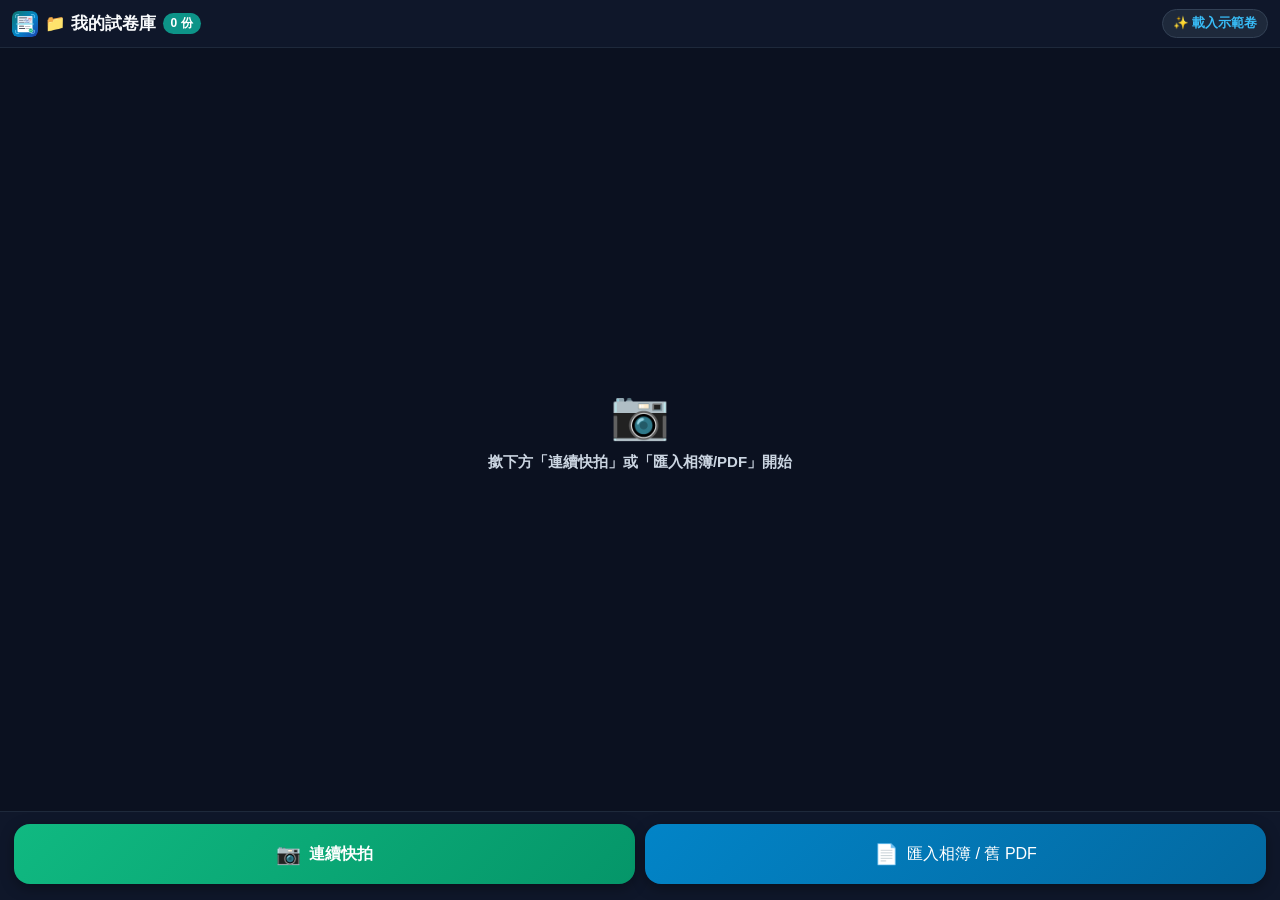
<file: scanner/index.html>
<!DOCTYPE html>
<html lang="zh-HK">
<head>
  <meta charset="UTF-8" />
  <meta name="viewport" content="width=device-width, initial-scale=1.0, maximum-scale=1.0, user-scalable=no, viewport-fit=cover" />
  <meta http-equiv="Cache-Control" content="no-cache, no-store, must-revalidate" />
  <meta http-equiv="Pragma" content="no-cache" />
  <meta http-equiv="Expires" content="0" />
  <title>掃描清答案王</title>
  <meta name="theme-color" content="#0f172a" />
  <meta name="apple-mobile-web-app-capable" content="yes" />
  <meta name="apple-mobile-web-app-status-bar-style" content="black-translucent" />
  <meta name="apple-mobile-web-app-title" content="掃描清答案" />
  <link rel="manifest" href="./manifest.json?v=3.4" />
  <link rel="icon" type="image/svg+xml" href="./icon.svg?v=3.4" />
  <link rel="apple-touch-icon" href="./apple-touch-icon.png?v=3.4" />
  <link rel="stylesheet" href="./style.css?v=3.4" />
</head>
<body>
  <!-- Off-screen Native File Inputs (NO hidden attribute so iOS Safari <label for="..."> always works) -->
  <input type="file" id="cameraFallbackInput" class="sr-file-input" accept="image/*" capture="environment" multiple />
  <input type="file" id="importFilesInput" class="sr-file-input" accept="image/*,.pdf,application/pdf" multiple />

  <!-- Toast Notification -->
  <div id="statusToast" class="status-toast" role="status" aria-live="polite"></div>

  <!-- ===================================================================== -->
  <!-- SCREEN A1: CamScanner 首頁 ＝「我的試卷文檔庫」                        -->
  <!-- ===================================================================== -->
  <section id="screenHome" class="app-screen active">
    <header class="top-bar">
      <div class="top-brand">
        <img src="./icon.svg?v=3.4" alt="" class="top-logo" />
        <span class="top-title">📁 我的試卷庫</span>
        <span id="docCountBadge" class="top-badge">0 份</span>
      </div>
      <button type="button" id="btnQuickDemo" class="top-mini-btn">✨ 載入示範卷</button>
    </header>

    <main id="docListContainer" class="doc-list-area">
      <!-- Empty State (Shown when 0 docs) -->
      <div id="homeEmptyState" class="home-empty">
        <div class="empty-icon">📷</div>
        <div class="empty-title">撳下方「連續快拍」或「匯入相簿/PDF」開始</div>
      </div>
      <!-- Document List Cards -->
      <div id="docList" class="doc-list"></div>
    </main>

    <footer class="home-bottom-dock">
      <button type="button" id="btnStartCamera" class="cta-giant cta-camera">
        <span class="cta-ico">📷</span>
        <span>連續快拍</span>
      </button>
      <label for="importFilesInput" id="btnImportFiles" class="cta-giant cta-import" role="button" tabindex="0">
        <span class="cta-ico">📄</span>
        <span>匯入相簿 / 舊 PDF</span>
      </label>
    </footer>
  </section>

  <!-- ===================================================================== -->
  <!-- SCREEN A2: 全螢幕「連續快拍」模式 (CamScanner Camera Page)             -->
  <!-- ===================================================================== -->
  <section id="screenCamera" class="app-screen">
    <header class="cam-top-bar">
      <button type="button" id="btnCloseCamera" class="cam-nav-btn">✕ 返回</button>
      <span class="cam-title">📷 連續快拍</span>
      <label for="cameraFallbackInput" id="btnNativeCamFallback" class="cam-nav-btn" role="button" tabindex="0">系統相機</label>
    </header>

    <div id="camViewfinder" class="cam-viewfinder">
      <video id="camVideo" autoplay playsinline muted></video>
      <canvas id="camSimCanvas" class="cam-sim-canvas"></canvas>
      <div class="cam-a4-guide"></div>
      <label for="cameraFallbackInput" id="btnCamFallbackBig" class="cam-fallback-cta" role="button" tabindex="0">
        📷 直接開啟手機相機拍照
      </label>
      <div id="camFlash" class="cam-flash"></div>
    </div>

    <footer class="cam-bottom-bar">
      <label for="importFilesInput" id="btnCamImport" class="cam-side-btn" role="button" tabindex="0">
        <span class="cam-side-ico">🖼️</span>
        <span>相簿/PDF</span>
      </label>

      <button type="button" id="btnShutter" class="shutter-btn" aria-label="快門拍照">
        <span class="shutter-inner"></span>
      </button>

      <button type="button" id="btnCameraDone" class="cam-done-btn">
        <img id="camThumbImg" class="cam-thumb-img" alt="" hidden />
        <span id="camSnapBadge" class="cam-snap-badge">0</span>
        <span>完成 (<span id="camSnapCount">0</span>張) ➔</span>
      </button>
    </footer>
  </section>

  <!-- ===================================================================== -->
  <!-- SCREEN B: 全螢幕大圖預覽＋底部極簡圖示工具列 (CamScanner Editor)       -->
  <!-- ===================================================================== -->
  <section id="screenEditor" class="app-screen">
    <!-- Top 40px Minimal Nav Bar -->
    <header id="editorTopBar" class="editor-top-bar">
      <div class="nav-left">
        <button type="button" id="btnBackToHome" class="nav-pill">⬅ 文檔庫</button>
        <button type="button" id="btnAddMorePages" class="nav-pill">➕ 加頁</button>
      </div>

      <div class="nav-center">
        <button type="button" id="btnPrevPage" class="page-arrow" aria-label="上一頁">◀</button>
        <span id="pageCounterText" class="page-counter">第 1 / 1 頁</span>
        <button type="button" id="btnNextPage" class="page-arrow" aria-label="下一頁">▶</button>
      </div>

      <div class="nav-right">
        <button type="button" id="btnDeletePage" class="nav-pill danger">🗑️ 刪頁</button>
      </div>
    </header>

    <!-- 75%–80%+ Full-Screen Exam Paper Stage -->
    <div id="stageArea" class="stage-area">
      <canvas id="editorCanvas"></canvas>

      <!-- Top-left floating mini pill: Header Name Privacy Mask toggle -->
      <button type="button" id="btnToggleHeaderMask" class="floating-pill left-pill">
        🛡️ 遮頂部名: 關
      </button>

      <!-- Top-right floating mini pill: Hold to view Original -->
      <button type="button" id="btnCompareOrig" class="floating-pill right-pill">
        👁️ 按住睇原圖
      </button>

      <!-- Bottom-center floating pill: 3-level Smart Erase Strength (Visible when 🧹 自動清答案 is active) -->
      <div id="eraseStrengthBar" class="erase-strength-bar" role="group" aria-label="清答案力度">
        <span class="str-label">🧹 力度</span>
        <button type="button" id="strGentle" class="strength-btn" data-strength="gentle">輕柔</button>
        <button type="button" id="strStandard" class="strength-btn active" data-strength="standard">標準</button>
        <button type="button" id="strStrong" class="strength-btn" data-strength="strong">強力</button>
      </div>

      <!-- Floating Manual Touch Draw Sub-Toolbar (Hidden unless 🖌️ 手動塗改 is active) -->
      <div id="drawFloatingBar" class="draw-floating-bar" hidden>
        <button type="button" id="toolRect" class="draw-sub-btn active">⬜ 拉白框</button>
        <button type="button" id="toolBrush" class="draw-sub-btn">🖌️ 塗改筆</button>
        <button type="button" id="toolLine" class="draw-sub-btn">📏 補橫線</button>
        <button type="button" id="toolMaskbar" class="draw-sub-btn">🏷️ 遮名條</button>
        <button type="button" id="btnUndoStroke" class="draw-sub-btn">↩️ 復原</button>
      </div>

      <!-- 4-Corner Perspective Crop Overlay (Hidden unless ✂️ 裁切拉直 is clicked) -->
      <div id="cropOverlay" class="crop-overlay" hidden>
        <svg id="cropSvg" class="crop-svg" preserveAspectRatio="none">
          <polygon id="cropPoly" points="0,0 100,0 100,100 0,100"></polygon>
        </svg>
        <div id="cropCorner0" class="crop-handle" data-corner="0"></div>
        <div id="cropCorner1" class="crop-handle" data-corner="1"></div>
        <div id="cropCorner2" class="crop-handle" data-corner="2"></div>
        <div id="cropCorner3" class="crop-handle" data-corner="3"></div>

        <div class="crop-action-bar">
          <button type="button" id="btnCropAuto" class="crop-act-btn">📐 自動邊緣</button>
          <button type="button" id="btnCropFull" class="crop-act-btn">⬜ 鋪滿全頁</button>
          <button type="button" id="btnCropCancel" class="crop-act-btn cancel">✕ 取消</button>
          <button type="button" id="btnCropApply" class="crop-act-btn confirm">✔ 確認裁切</button>
        </div>
      </div>
    </div>

    <!-- Bottom Minimal Icon Strip + Green Export Button -->
    <footer id="editorBottomDock" class="editor-bottom-dock">
      <div class="filter-tool-strip">
        <button type="button" id="fltOriginal" class="strip-btn" data-filter="original">
          <span class="s-ico">📷</span>
          <span class="s-txt">原圖</span>
        </button>
        <button type="button" id="fltMagicColor" class="strip-btn" data-filter="magicColor">
          <span class="s-ico">🪄</span>
          <span class="s-txt">增亮魔術色</span>
        </button>
        <button type="button" id="fltBw" class="strip-btn" data-filter="bw">
          <span class="s-ico">✨</span>
          <span class="s-txt">高清黑白</span>
        </button>
        <button type="button" id="fltCleanAnswer" class="strip-btn active" data-filter="cleanAnswer">
          <span class="s-ico">🧹</span>
          <span class="s-txt">自動清答案</span>
        </button>
        <button type="button" id="btnOpenCrop" class="strip-btn">
          <span class="s-ico">✂️</span>
          <span class="s-txt">裁切拉直</span>
        </button>
        <button type="button" id="btnToggleDraw" class="strip-btn">
          <span class="s-ico">🖌️</span>
          <span class="s-txt">手動塗改</span>
        </button>
        <button type="button" id="btnRotate" class="strip-btn">
          <span class="s-ico">🔄</span>
          <span class="s-txt">旋轉</span>
        </button>
      </div>

      <button type="button" id="btnOpenExportSheet" class="export-main-btn">
        📤 匯出 / 傳送 PDF
      </button>
    </footer>
  </section>

  <!-- ===================================================================== -->
  <!-- BOTTOM SHEET: 匯出 / 傳送 PDF (Web Share + 直接預覽 + 下載提示)         -->
  <!-- ===================================================================== -->
  <div id="exportSheetBackdrop" class="sheet-backdrop" hidden>
    <div id="exportSheet" class="bottom-sheet" role="dialog" aria-label="匯出或傳送 PDF">
      <div class="sheet-header">
        <input type="text" id="inpDocTitle" class="sheet-title-input" aria-label="試卷檔案名稱" />
        <button type="button" id="btnCloseExportSheet" class="sheet-close-btn">✕</button>
      </div>

      <div class="version-tabs">
        <button type="button" id="verCleaned" class="ver-tab active" data-ver="cleaned">
          ✨ 已清答案版 PDF
        </button>
        <button type="button" id="verOriginal" class="ver-tab" data-ver="original">
          📷 Original 原圖版 PDF
        </button>
        <button type="button" id="verBoth" class="ver-tab" data-ver="both">
          ⚡ 兩份一齊（清答案＋原圖）
        </button>
      </div>

      <div class="sheet-actions">
        <button type="button" id="btnSharePdf" class="sheet-big-btn share-primary">
          📲 直接傳去 WhatsApp / AirDrop / 儲存到手機（最推薦！）
        </button>
        <button type="button" id="btnPreviewPdf" class="sheet-big-btn preview-secondary">
          📖 直接喺畫面打開 PDF 預覽（可即印／右上角分享）
        </button>
        <button type="button" id="btnDownloadPdfFile" class="sheet-big-btn download-tertiary">
          ⬇️ 下載檔案落手機
        </button>
      </div>

      <div id="downloadWhereHint" class="download-where-hint">
        📱 iPhone 請撳網址列隔離藍色「↓」圖示開返檔案；Android 請去「下載項目」搵
      </div>
    </div>
  </div>

  <!-- In-App Full-Screen PDF Viewer Modal (for 📖 直接喺畫面打開 PDF 預覽) -->
  <div id="pdfViewerModal" class="pdf-viewer-modal" hidden>
    <header class="pdf-viewer-bar">
      <button type="button" id="btnClosePdfViewer" class="cam-nav-btn">⬅ 返回試卷</button>
      <span id="pdfViewerTitle" class="cam-title">PDF 預覽</span>
      <div style="display:flex;gap:6px;">
        <button type="button" id="btnPrintFromViewer" class="cam-nav-btn">🖨️ 列印</button>
        <a id="lnkOpenPdfNewTab" href="#" target="_blank" rel="noopener" class="cam-nav-btn" style="text-decoration:none;">↗ 新分頁</a>
      </div>
    </header>
    <iframe id="pdfViewerFrame" class="pdf-viewer-frame" title="PDF 預覽"></iframe>
  </div>

  <!-- Rename Document Modal (Inline Minimal Dialog) -->
  <div id="renameModalBackdrop" class="sheet-backdrop" hidden>
    <div class="rename-dialog" role="dialog" aria-label="修改文檔名稱">
      <div class="rename-title">✏️ 修改試卷名稱</div>
      <input type="text" id="inpRenameDoc" class="sheet-title-input" />
      <div class="rename-btns">
        <button type="button" id="btnCancelRename" class="crop-act-btn cancel">取消</button>
        <button type="button" id="btnConfirmRename" class="crop-act-btn confirm">儲存</button>
      </div>
    </div>
  </div>

  <!-- Print Container -->
  <div id="printContainer"></div>

  <!-- Local Scripts (with ?v=3.4 cache-busting) -->
  <script src="./vendor/pdf.min.js?v=3.4"></script>
  <script src="./pdf-lib.js?v=3.4"></script>
  <script src="./demo-sheet.js?v=3.4"></script>
  <script src="./processor.js?v=3.4"></script>
  <script src="./app.js?v=3.4"></script>
</body>
</html>
</file>
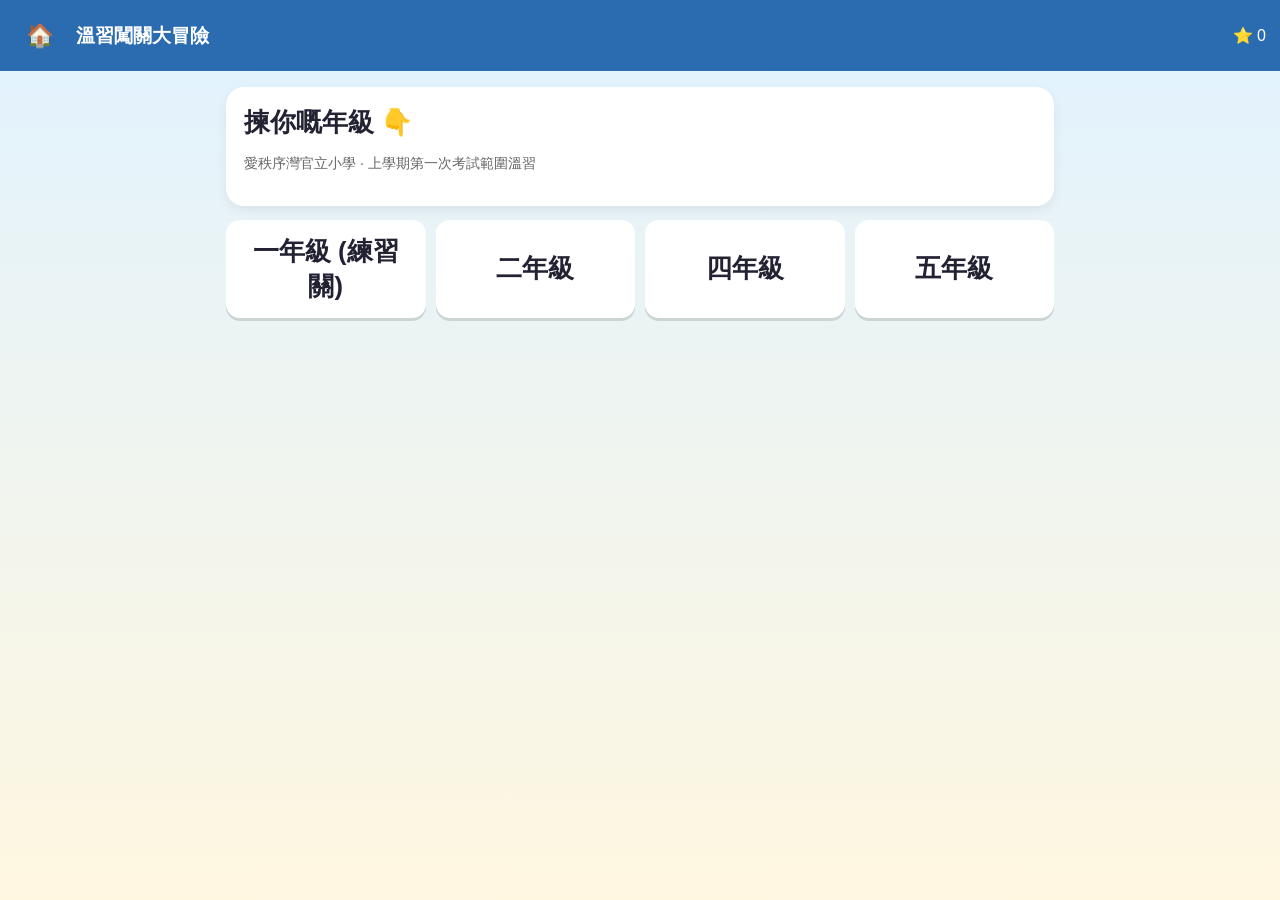
<file: projects/01-溫習闖關遊戲/deliverables/溫習闖關遊戲.html>
<!DOCTYPE html>
<html lang="zh-Hant-HK"><head><meta charset="utf-8">
<meta name="viewport" content="width=device-width,initial-scale=1">
<title>溫習闖關大冒險 – 愛秩序灣官立小學</title>
<style>
*{box-sizing:border-box}body{margin:0;font-family:"Microsoft JhengHei","PingFang HK","Noto Sans CJK TC","Heiti TC",sans-serif;background:linear-gradient(#e0f2ff,#fff7e0);min-height:100vh;color:#223}
header{display:flex;align-items:center;gap:10px;padding:10px 14px;background:#2b6cb0;color:#fff;position:sticky;top:0}header h1{flex:1;font-size:1.2rem;margin:0}
main{max-width:860px;margin:auto;padding:16px}button{font:inherit;cursor:pointer;border:0;border-radius:14px;padding:14px 18px;font-size:1.15rem;background:#fff;box-shadow:0 3px 0 #0002;margin:6px;color:#223}
button:active{transform:translateY(2px)}.ghost{background:transparent;box-shadow:none;color:#fff;padding:6px;font-size:1.4rem}
.grid{display:grid;grid-template-columns:repeat(auto-fill,minmax(180px,1fr));gap:10px}.grid button{margin:0;min-height:90px}
.big{font-size:1.6rem;font-weight:bold}.card{background:#fff;border-radius:18px;padding:18px;box-shadow:0 4px 12px #0001;margin-bottom:14px}
.lvl{text-align:left}.lvl small{display:block;color:#666;font-size:.9rem}.locked{opacity:.45}.boss{background:#ffe1e1}.review{background:#fff3c4}
.q{font-size:1.35rem;line-height:1.6;margin:8px 0 14px}.opts button{display:block;width:100%;text-align:left;margin:8px 0}
.correct{background:#c6f6d5!important}.wrong{background:#fed7d7!important}.fb{font-size:1.15rem;padding:12px;border-radius:12px;margin-top:10px}
.fb.ok{background:#e6ffed}.fb.no{background:#fff0f0}input{font:inherit;font-size:1.3rem;padding:12px;border-radius:12px;border:2px solid #9ab;width:100%}
.prog{height:12px;background:#ddd;border-radius:8px;overflow:hidden}.prog div{height:100%;background:#48bb78}.primary{background:#2b6cb0;color:#fff}
.tag{display:inline-block;background:#fde68a;border-radius:8px;padding:2px 8px;font-size:.9rem;margin-left:6px}.order-picked{min-height:50px;border:2px dashed #9ab;border-radius:12px;padding:6px;margin:8px 0}
.note{color:#666;font-size:.9rem}
</style></head>
<body><header><button id="homeBtn" class="ghost" title="主頁">🏠</button><h1 id="title">溫習闖關大冒險</h1><span id="stars">⭐ 0</span></header>
<main id="app"></main>
<script>
// AUTO-GENERATED by tools/build.js — edit tools/content.txt or build.js, then run: node tools/build.js
window.QUESTION_BANK = {
 "version": "2026-10-21",
 "levels": [
  {
   "id": "p1c1",
   "grade": "P1",
   "subject": "chi",
   "title": "單元一 我是小學生",
   "questions": [
    {
     "type": "mc",
     "q": "上課時，老師說話，我們要怎樣做？",
     "answer": "專心聽",
     "options": [
      "大聲說話",
      "專心聽",
      "跑來跑去",
      "吃東西"
     ],
     "explain": "上課要專心聽老師說話。",
     "id": "CHI-P1-L01-001",
     "grade": "P1",
     "subject": "chi",
     "lesson": "L01",
     "level": "記憶",
     "question": "上課時，老師說話，我們要怎樣做？",
     "source": "research.md §1 中文《我愛學語文》（第二版）｜單元一 我是小學生",
     "verified": false
    },
    {
     "type": "mc",
     "q": "「開學了」，我們升讀小學幾年級？",
     "answer": "一年級",
     "options": [
      "六年級",
      "五年級",
      "一年級",
      "三年級"
     ],
     "explain": "剛入小學讀一年級。",
     "id": "CHI-P1-L01-002",
     "grade": "P1",
     "subject": "chi",
     "lesson": "L01",
     "level": "記憶",
     "question": "「開學了」，我們升讀小學幾年級？",
     "source": "research.md §1 中文《我愛學語文》（第二版）｜單元一 我是小學生",
     "verified": false
    },
    {
     "type": "mc",
     "q": "哪一個是學校裏的地方？",
     "answer": "課室",
     "options": [
      "街市",
      "廚房",
      "課室",
      "睡房"
     ],
     "explain": "課室是學校裏上課的地方。",
     "id": "CHI-P1-L01-003",
     "grade": "P1",
     "subject": "chi",
     "lesson": "L01",
     "level": "記憶",
     "question": "哪一個是學校裏的地方？",
     "source": "research.md §1 中文《我愛學語文》（第二版）｜單元一 我是小學生",
     "verified": false
    },
    {
     "type": "mc",
     "q": "見到老師，我們應該說：",
     "answer": "老師早！",
     "options": [
      "生日快樂！",
      "再見！",
      "對不起！",
      "老師早！"
     ],
     "explain": "早上見到老師要有禮貌地說「老師早」。",
     "id": "CHI-P1-L01-004",
     "grade": "P1",
     "subject": "chi",
     "lesson": "L01",
     "level": "記憶",
     "question": "見到老師，我們應該說：",
     "source": "research.md §1 中文《我愛學語文》（第二版）｜單元一 我是小學生",
     "verified": false
    },
    {
     "type": "tf",
     "q": "上學時要帶書包。",
     "answer": true,
     "explain": "書包用來放課本和文具。",
     "id": "CHI-P1-L01-005",
     "grade": "P1",
     "subject": "chi",
     "lesson": "L01",
     "level": "記憶",
     "question": "上學時要帶書包。",
     "source": "research.md §1 中文《我愛學語文》（第二版）｜單元一 我是小學生",
     "verified": false
    },
    {
     "type": "tf",
     "q": "上課時可以隨便離開座位。",
     "answer": false,
     "explain": "上課要坐好，有需要先舉手問老師。",
     "id": "CHI-P1-L01-006",
     "grade": "P1",
     "subject": "chi",
     "lesson": "L01",
     "level": "記憶",
     "question": "上課時可以隨便離開座位。",
     "source": "research.md §1 中文《我愛學語文》（第二版）｜單元一 我是小學生",
     "verified": false
    }
   ],
   "lesson": "L01",
   "verified": false
  },
  {
   "id": "p1c2",
   "grade": "P1",
   "subject": "chi",
   "title": "單元二 來學常用字",
   "questions": [
    {
     "type": "mc",
     "q": "「一、二、三」之後是：",
     "answer": "四",
     "options": [
      "十",
      "六",
      "四",
      "八"
     ],
     "explain": "數數：一、二、三、四。",
     "id": "CHI-P1-L02-001",
     "grade": "P1",
     "subject": "chi",
     "lesson": "L02",
     "level": "記憶",
     "question": "「一、二、三」之後是：",
     "source": "research.md §1 中文《我愛學語文》（第二版）｜單元二 來學常用字",
     "verified": false
    },
    {
     "type": "mc",
     "q": "郊外常常可以見到：",
     "answer": "大樹",
     "options": [
      "書桌",
      "電視",
      "電梯",
      "大樹"
     ],
     "explain": "郊外有很多大樹和花草。",
     "id": "CHI-P1-L02-002",
     "grade": "P1",
     "subject": "chi",
     "lesson": "L02",
     "level": "記憶",
     "question": "郊外常常可以見到：",
     "source": "research.md §1 中文《我愛學語文》（第二版）｜單元二 來學常用字",
     "verified": false
    },
    {
     "type": "mc",
     "q": "「天空」的「天」，在哪裏？",
     "answer": "上面",
     "options": [
      "水裏",
      "上面",
      "地底",
      "下面"
     ],
     "explain": "天空在我們上面。",
     "id": "CHI-P1-L02-003",
     "grade": "P1",
     "subject": "chi",
     "lesson": "L02",
     "level": "記憶",
     "question": "「天空」的「天」，在哪裏？",
     "source": "research.md §1 中文《我愛學語文》（第二版）｜單元二 來學常用字",
     "verified": false
    },
    {
     "type": "mc",
     "q": "早上，草上亮晶晶的小水珠叫：",
     "answer": "露珠",
     "options": [
      "星星",
      "雪花",
      "露珠",
      "石頭"
     ],
     "explain": "早上草葉上的小水珠叫露珠。",
     "id": "CHI-P1-L02-004",
     "grade": "P1",
     "subject": "chi",
     "lesson": "L02",
     "level": "記憶",
     "question": "早上，草上亮晶晶的小水珠叫：",
     "source": "research.md §1 中文《我愛學語文》（第二版）｜單元二 來學常用字",
     "verified": false
    },
    {
     "type": "mc",
     "q": "「專心聽」的「聽」，要用身體哪部分？",
     "answer": "耳朵",
     "options": [
      "耳朵",
      "手",
      "腳",
      "鼻子"
     ],
     "explain": "我們用耳朵聽。",
     "id": "CHI-P1-L02-005",
     "grade": "P1",
     "subject": "chi",
     "lesson": "L02",
     "level": "記憶",
     "question": "「專心聽」的「聽」，要用身體哪部分？",
     "source": "research.md §1 中文《我愛學語文》（第二版）｜單元二 來學常用字",
     "verified": false
    },
    {
     "type": "tf",
     "q": "「小羊數數」會用到數字。",
     "answer": true,
     "explain": "數數就是數一、二、三……",
     "id": "CHI-P1-L02-006",
     "grade": "P1",
     "subject": "chi",
     "lesson": "L02",
     "level": "記憶",
     "question": "「小羊數數」會用到數字。",
     "source": "research.md §1 中文《我愛學語文》（第二版）｜單元二 來學常用字",
     "verified": false
    }
   ],
   "lesson": "L02",
   "verified": false
  },
  {
   "id": "p2c1",
   "grade": "P2",
   "subject": "chi",
   "title": "第1課 欣欣的故事",
   "questions": [
    {
     "type": "mc",
     "q": "叔叔病了，我和家人一起去（ ）他。",
     "answer": "探望",
     "options": [
      "活潑",
      "探望",
      "開始",
      "跑步"
     ],
     "explain": "去看望生病的人叫「探望」。",
     "id": "CHI-P2-L01-001",
     "grade": "P2",
     "subject": "chi",
     "lesson": "L01",
     "level": "記憶",
     "question": "叔叔病了，我和家人一起去（ ）他。",
     "source": "research.md §1 中文《我愛學語文》（第二版）｜第1課 欣欣的故事",
     "verified": false,
     "readAloud": true
    },
    {
     "type": "mc",
     "q": "新學年（ ）了，同學都回到學校上課。",
     "answer": "開始",
     "options": [
      "探望",
      "開始",
      "幫忙",
      "唱歌"
     ],
     "explain": "新學年「開始」。",
     "id": "CHI-P2-L01-002",
     "grade": "P2",
     "subject": "chi",
     "lesson": "L01",
     "level": "記憶",
     "question": "新學年（ ）了，同學都回到學校上課。",
     "source": "research.md §1 中文《我愛學語文》（第二版）｜第1課 欣欣的故事",
     "verified": false,
     "readAloud": true
    },
    {
     "type": "mc",
     "q": "小明很愛跑跑跳跳，是一個（ ）的孩子。",
     "answer": "活潑",
     "options": [
      "活潑",
      "傷心",
      "安靜",
      "生病"
     ],
     "explain": "愛跑跳的孩子很「活潑」。",
     "id": "CHI-P2-L01-003",
     "grade": "P2",
     "subject": "chi",
     "lesson": "L01",
     "level": "記憶",
     "question": "小明很愛跑跑跳跳，是一個（ ）的孩子。",
     "source": "research.md §1 中文《我愛學語文》（第二版）｜第1課 欣欣的故事",
     "verified": false,
     "readAloud": true
    },
    {
     "type": "mc",
     "q": "我長大了，我會自己穿（ ）。",
     "answer": "衣服",
     "options": [
      "校歌",
      "故事",
      "足球",
      "衣服"
     ],
     "explain": "「穿衣服」才搭配。",
     "id": "CHI-P2-L01-004",
     "grade": "P2",
     "subject": "chi",
     "lesson": "L01",
     "level": "記憶",
     "question": "我長大了，我會自己穿（ ）。",
     "source": "research.md §1 中文《我愛學語文》（第二版）｜第1課 欣欣的故事",
     "verified": false,
     "readAloud": true
    },
    {
     "type": "mc",
     "q": "我會（ ）足球。",
     "answer": "踢",
     "options": [
      "讀",
      "踢",
      "穿",
      "唱"
     ],
     "explain": "足球用腳「踢」。",
     "id": "CHI-P2-L01-005",
     "grade": "P2",
     "subject": "chi",
     "lesson": "L01",
     "level": "記憶",
     "question": "我會（ ）足球。",
     "source": "research.md §1 中文《我愛學語文》（第二版）｜第1課 欣欣的故事",
     "verified": false,
     "readAloud": true
    },
    {
     "type": "mc",
     "q": "用「……，還……」完成：弟弟會掃地，（ ）。",
     "answer": "還會抹桌子",
     "options": [
      "還沒有回家",
      "還是很小",
      "還要哭",
      "還會抹桌子"
     ],
     "explain": "「還」表示再加上另一件事。",
     "id": "CHI-P2-L01-006",
     "grade": "P2",
     "subject": "chi",
     "lesson": "L01",
     "level": "記憶",
     "question": "用「……，還……」完成：弟弟會掃地，（ ）。",
     "source": "research.md §1 中文《我愛學語文》（第二版）｜第1課 欣欣的故事",
     "verified": false,
     "readAloud": true
    },
    {
     "type": "mc",
     "q": "「星期天，爸爸帶我到公園。」句中表示「時間」的是：",
     "answer": "星期天",
     "options": [
      "公園",
      "爸爸",
      "星期天",
      "帶我"
     ],
     "explain": "「星期天」是時間。",
     "id": "CHI-P2-L01-007",
     "grade": "P2",
     "subject": "chi",
     "lesson": "L01",
     "level": "記憶",
     "question": "「星期天，爸爸帶我到公園。」句中表示「時間」的是：",
     "source": "research.md §1 中文《我愛學語文》（第二版）｜第1課 欣欣的故事",
     "verified": false,
     "readAloud": true
    }
   ],
   "lesson": "L01",
   "verified": false
  },
  {
   "id": "p2c5",
   "grade": "P2",
   "subject": "chi",
   "title": "第5課 森林旅店（上）",
   "questions": [
    {
     "type": "mc",
     "q": "「旅店」是讓人做甚麼的地方？",
     "answer": "住宿",
     "options": [
      "看病",
      "買菜",
      "上課",
      "住宿"
     ],
     "explain": "旅店是給旅客住宿的地方。",
     "id": "CHI-P2-L05-001",
     "grade": "P2",
     "subject": "chi",
     "lesson": "L05",
     "level": "記憶",
     "question": "「旅店」是讓人做甚麼的地方？",
     "source": "research.md §1 中文《我愛學語文》（第二版）｜第5課 森林旅店（上）",
     "verified": false,
     "readAloud": true
    },
    {
     "type": "mc",
     "q": "「森林裏有很多（ ）樹。」括號應填：",
     "answer": "高高的",
     "options": [
      "響響的",
      "甜甜的",
      "高高的",
      "冷冷的"
     ],
     "explain": "樹可以用「高高的」形容。",
     "id": "CHI-P2-L05-002",
     "grade": "P2",
     "subject": "chi",
     "lesson": "L05",
     "level": "記憶",
     "question": "「森林裏有很多（ ）樹。」括號應填：",
     "source": "research.md §1 中文《我愛學語文》（第二版）｜第5課 森林旅店（上）",
     "verified": false,
     "readAloud": true
    },
    {
     "type": "mc",
     "q": "「一（ ）樹」，括號應填：",
     "answer": "棵",
     "options": [
      "棵",
      "本",
      "張",
      "隻"
     ],
     "explain": "樹用「棵」：一棵樹。",
     "id": "CHI-P2-L05-003",
     "grade": "P2",
     "subject": "chi",
     "lesson": "L05",
     "level": "記憶",
     "question": "「一（ ）樹」，括號應填：",
     "source": "research.md §1 中文《我愛學語文》（第二版）｜第5課 森林旅店（上）",
     "verified": false,
     "readAloud": true
    },
    {
     "type": "mc",
     "q": "「歡迎」的意思最接近：",
     "answer": "高興地迎接",
     "options": [
      "大聲罵人",
      "高興地迎接",
      "關上大門",
      "慢慢走開"
     ],
     "explain": "歡迎就是高興地迎接客人。",
     "id": "CHI-P2-L05-004",
     "grade": "P2",
     "subject": "chi",
     "lesson": "L05",
     "level": "記憶",
     "question": "「歡迎」的意思最接近：",
     "source": "research.md §1 中文《我愛學語文》（第二版）｜第5課 森林旅店（上）",
     "verified": false,
     "readAloud": true
    },
    {
     "type": "tf",
     "q": "「小鳥在樹上唱歌。」這句子用了擬人法。",
     "answer": true,
     "explain": "小鳥像人一樣「唱歌」，是擬人法。",
     "id": "CHI-P2-L05-005",
     "grade": "P2",
     "subject": "chi",
     "lesson": "L05",
     "level": "記憶",
     "question": "「小鳥在樹上唱歌。」這句子用了擬人法。",
     "source": "research.md §1 中文《我愛學語文》（第二版）｜第5課 森林旅店（上）",
     "verified": false,
     "readAloud": true
    },
    {
     "type": "fill",
     "q": "「一（ ）床」，括號填量詞。",
     "answer": [
      "張"
     ],
     "explain": "床用「張」：一張床。",
     "id": "CHI-P2-L05-006",
     "grade": "P2",
     "subject": "chi",
     "lesson": "L05",
     "level": "理解",
     "question": "「一（ ）床」，括號填量詞。",
     "source": "research.md §1 中文《我愛學語文》（第二版）｜第5課 森林旅店（上）",
     "verified": false,
     "readAloud": true
    }
   ],
   "lesson": "L05",
   "verified": false
  },
  {
   "id": "p2c8",
   "grade": "P2",
   "subject": "chi",
   "title": "第8課 在爸爸的肩膀上",
   "questions": [
    {
     "type": "mc",
     "q": "「肩膀」是身體哪個部分？",
     "answer": "頸和手臂之間",
     "options": [
      "頸和手臂之間",
      "頭頂",
      "腳底",
      "肚子"
     ],
     "explain": "肩膀在頸和手臂之間。",
     "id": "CHI-P2-L08-001",
     "grade": "P2",
     "subject": "chi",
     "lesson": "L08",
     "level": "記憶",
     "question": "「肩膀」是身體哪個部分？",
     "source": "research.md §1 中文《我愛學語文》（第二版）｜第8課 在爸爸的肩膀上",
     "verified": false,
     "readAloud": true
    },
    {
     "type": "mc",
     "q": "坐在爸爸的肩膀上，看得更：",
     "answer": "遠",
     "options": [
      "遠",
      "小",
      "黑",
      "短"
     ],
     "explain": "坐得高，可以看得更遠。",
     "id": "CHI-P2-L08-002",
     "grade": "P2",
     "subject": "chi",
     "lesson": "L08",
     "level": "記憶",
     "question": "坐在爸爸的肩膀上，看得更：",
     "source": "research.md §1 中文《我愛學語文》（第二版）｜第8課 在爸爸的肩膀上",
     "verified": false,
     "readAloud": true
    },
    {
     "type": "mc",
     "q": "「爸爸很愛我。」可以改成：",
     "answer": "爸爸非常愛我。",
     "options": [
      "爸爸不愛我。",
      "爸爸很怕我。",
      "爸爸愛不愛我？",
      "爸爸非常愛我。"
     ],
     "explain": "「很」和「非常」意思相近。",
     "id": "CHI-P2-L08-003",
     "grade": "P2",
     "subject": "chi",
     "lesson": "L08",
     "level": "記憶",
     "question": "「爸爸很愛我。」可以改成：",
     "source": "research.md §1 中文《我愛學語文》（第二版）｜第8課 在爸爸的肩膀上",
     "verified": false,
     "readAloud": true
    },
    {
     "type": "mc",
     "q": "「（ ）爸爸，你累嗎？」選出合適的詞：",
     "answer": "親愛的",
     "options": [
      "骯髒的",
      "親愛的",
      "吵鬧的",
      "生氣的"
     ],
     "explain": "對家人用「親愛的」表達愛。",
     "id": "CHI-P2-L08-004",
     "grade": "P2",
     "subject": "chi",
     "lesson": "L08",
     "level": "記憶",
     "question": "「（ ）爸爸，你累嗎？」選出合適的詞：",
     "source": "research.md §1 中文《我愛學語文》（第二版）｜第8課 在爸爸的肩膀上",
     "verified": false,
     "readAloud": true
    },
    {
     "type": "mc",
     "q": "以下哪個是正確的句子？",
     "answer": "我和爸爸去公園。",
     "options": [
      "去公園爸爸我和。",
      "爸爸公園我去。",
      "我和爸爸去公園。",
      "公園去我和爸爸。"
     ],
     "explain": "句子要有正確的次序：誰＋做甚麼。",
     "id": "CHI-P2-L08-005",
     "grade": "P2",
     "subject": "chi",
     "lesson": "L08",
     "level": "記憶",
     "question": "以下哪個是正確的句子？",
     "source": "research.md §1 中文《我愛學語文》（第二版）｜第8課 在爸爸的肩膀上",
     "verified": false,
     "readAloud": true
    },
    {
     "type": "tf",
     "q": "「肩膀」兩個字的部首都是「月」。",
     "answer": true,
     "explain": "「肩」和「膀」的部首都是「月」（肉月旁），與身體有關。",
     "id": "CHI-P2-L08-006",
     "grade": "P2",
     "subject": "chi",
     "lesson": "L08",
     "level": "記憶",
     "question": "「肩膀」兩個字的部首都是「月」。",
     "source": "research.md §1 中文《我愛學語文》（第二版）｜第8課 在爸爸的肩膀上",
     "verified": false,
     "readAloud": true
    }
   ],
   "lesson": "L08",
   "verified": false
  },
  {
   "id": "p2c11",
   "grade": "P2",
   "subject": "chi",
   "title": "第11課 我愛體育課",
   "questions": [
    {
     "type": "mc",
     "q": "體育課時，我們常常在哪裏上課？",
     "answer": "操場",
     "options": [
      "睡房",
      "圖書館",
      "廚房",
      "操場"
     ],
     "explain": "體育課多數在操場或禮堂上。",
     "id": "CHI-P2-L11-001",
     "grade": "P2",
     "subject": "chi",
     "lesson": "L11",
     "level": "記憶",
     "question": "體育課時，我們常常在哪裏上課？",
     "source": "research.md §1 中文《我愛學語文》（第二版）｜第11課 我愛體育課",
     "verified": false,
     "readAloud": true
    },
    {
     "type": "mc",
     "q": "「我們跑得很（ ）。」括號應填：",
     "answer": "快",
     "options": [
      "快",
      "圓",
      "香",
      "甜"
     ],
     "explain": "跑步用「快」形容。",
     "id": "CHI-P2-L11-002",
     "grade": "P2",
     "subject": "chi",
     "lesson": "L11",
     "level": "記憶",
     "question": "「我們跑得很（ ）。」括號應填：",
     "source": "research.md §1 中文《我愛學語文》（第二版）｜第11課 我愛體育課",
     "verified": false,
     "readAloud": true
    },
    {
     "type": "mc",
     "q": "做運動前要先：",
     "answer": "熱身",
     "options": [
      "睡覺",
      "熱身",
      "吃大餐",
      "洗澡"
     ],
     "explain": "先熱身可以避免受傷。",
     "id": "CHI-P2-L11-003",
     "grade": "P2",
     "subject": "chi",
     "lesson": "L11",
     "level": "記憶",
     "question": "做運動前要先：",
     "source": "research.md §1 中文《我愛學語文》（第二版）｜第11課 我愛體育課",
     "verified": false,
     "readAloud": true
    },
    {
     "type": "mc",
     "q": "「拍（ ）」，括號應填：",
     "answer": "皮球",
     "options": [
      "皮球",
      "水",
      "書",
      "飯"
     ],
     "explain": "我們拍皮球。",
     "id": "CHI-P2-L11-004",
     "grade": "P2",
     "subject": "chi",
     "lesson": "L11",
     "level": "記憶",
     "question": "「拍（ ）」，括號應填：",
     "source": "research.md §1 中文《我愛學語文》（第二版）｜第11課 我愛體育課",
     "verified": false,
     "readAloud": true
    },
    {
     "type": "tf",
     "q": "做運動可以使身體強壯。",
     "answer": true,
     "explain": "多做運動，身體更健康。",
     "id": "CHI-P2-L11-005",
     "grade": "P2",
     "subject": "chi",
     "lesson": "L11",
     "level": "記憶",
     "question": "做運動可以使身體強壯。",
     "source": "research.md §1 中文《我愛學語文》（第二版）｜第11課 我愛體育課",
     "verified": false,
     "readAloud": true
    },
    {
     "type": "fill",
     "q": "「跳（ ）」：體育課跳一條長長的繩子。",
     "answer": [
      "繩"
     ],
     "explain": "跳繩是常見的運動。",
     "id": "CHI-P2-L11-006",
     "grade": "P2",
     "subject": "chi",
     "lesson": "L11",
     "level": "理解",
     "question": "「跳（ ）」：體育課跳一條長長的繩子。",
     "source": "research.md §1 中文《我愛學語文》（第二版）｜第11課 我愛體育課",
     "verified": false,
     "readAloud": true
    }
   ],
   "lesson": "L11",
   "verified": false
  },
  {
   "id": "p2c99",
   "grade": "P2",
   "subject": "chi",
   "title": "實用文：賀卡",
   "questions": [
    {
     "type": "mc",
     "q": "賀卡最開頭要寫甚麼？",
     "answer": "上款（收卡人稱呼）",
     "options": [
      "日期",
      "下款",
      "上款（收卡人稱呼）",
      "地址"
     ],
     "explain": "賀卡先寫上款，例如「親愛的媽媽：」。",
     "id": "CHI-P2-L99-001",
     "grade": "P2",
     "subject": "chi",
     "lesson": "L99",
     "level": "記憶",
     "question": "賀卡最開頭要寫甚麼？",
     "source": "research.md §1 中文《我愛學語文》（第二版）｜實用文：賀卡",
     "verified": false,
     "readAloud": true
    },
    {
     "type": "mc",
     "q": "上款後面要加甚麼標點？",
     "answer": "：",
     "options": [
      "！",
      "？",
      "：",
      "。"
     ],
     "explain": "上款後面用冒號「：」。",
     "id": "CHI-P2-L99-002",
     "grade": "P2",
     "subject": "chi",
     "lesson": "L99",
     "level": "記憶",
     "question": "上款後面要加甚麼標點？",
     "source": "research.md §1 中文《我愛學語文》（第二版）｜實用文：賀卡",
     "verified": false,
     "readAloud": true
    },
    {
     "type": "mc",
     "q": "賀卡最後要寫：",
     "answer": "下款（寫卡人）和日期",
     "options": [
      "上款",
      "地址",
      "下款（寫卡人）和日期",
      "題目"
     ],
     "explain": "最後寫下款和日期。",
     "id": "CHI-P2-L99-003",
     "grade": "P2",
     "subject": "chi",
     "lesson": "L99",
     "level": "記憶",
     "question": "賀卡最後要寫：",
     "source": "research.md §1 中文《我愛學語文》（第二版）｜實用文：賀卡",
     "verified": false,
     "readAloud": true
    },
    {
     "type": "mc",
     "q": "送給老師的賀卡，下款可以寫：",
     "answer": "學生 欣欣 上",
     "options": [
      "學生 欣欣 上",
      "親愛的老師：",
      "爸爸",
      "生日快樂"
     ],
     "explain": "寫給老師，下款可寫「學生某某上」。",
     "id": "CHI-P2-L99-004",
     "grade": "P2",
     "subject": "chi",
     "lesson": "L99",
     "level": "記憶",
     "question": "送給老師的賀卡，下款可以寫：",
     "source": "research.md §1 中文《我愛學語文》（第二版）｜實用文：賀卡",
     "verified": false,
     "readAloud": true
    },
    {
     "type": "order",
     "q": "把賀卡內容排好次序。",
     "items": [
      "上款",
      "祝福語",
      "下款",
      "日期"
     ],
     "explain": "賀卡次序：上款、祝福語、下款、日期。",
     "answer": [
      "上款",
      "祝福語",
      "下款",
      "日期"
     ],
     "id": "CHI-P2-L99-005",
     "grade": "P2",
     "subject": "chi",
     "lesson": "L99",
     "level": "理解",
     "question": "把賀卡內容排好次序。",
     "source": "research.md §1 中文《我愛學語文》（第二版）｜實用文：賀卡",
     "verified": false,
     "readAloud": true
    },
    {
     "type": "mc",
     "q": "母親節賀卡的祝福語可以寫：",
     "answer": "祝您母親節快樂！",
     "options": [
      "祝您母親節快樂！",
      "祝你生日快樂！",
      "祝您新年快樂！",
      "祝您聖誕快樂！"
     ],
     "explain": "母親節要配合節日寫祝福語。",
     "id": "CHI-P2-L99-006",
     "grade": "P2",
     "subject": "chi",
     "lesson": "L99",
     "level": "記憶",
     "question": "母親節賀卡的祝福語可以寫：",
     "source": "research.md §1 中文《我愛學語文》（第二版）｜實用文：賀卡",
     "verified": false,
     "readAloud": true
    }
   ],
   "lesson": "L99",
   "verified": false
  },
  {
   "id": "p4c1",
   "grade": "P4",
   "subject": "chi",
   "title": "第1課 週記一則——掌聲",
   "questions": [
    {
     "type": "mc",
     "q": "表姐把好消息告訴我，讓我（ ）她的快樂。",
     "answer": "分享",
     "options": [
      "分享",
      "害羞",
      "吩咐",
      "介意"
     ],
     "explain": "一起感受快樂叫「分享」。",
     "id": "CHI-P4-L01-001",
     "grade": "P4",
     "subject": "chi",
     "lesson": "L01",
     "level": "記憶",
     "question": "表姐把好消息告訴我，讓我（ ）她的快樂。",
     "source": "research.md §1 中文《我愛學語文》（第二版）｜第1課 週記一則——掌聲",
     "verified": false
    },
    {
     "type": "mc",
     "q": "媽媽（ ）我把頭髮束起來。",
     "answer": "吩咐",
     "options": [
      "友善",
      "分享",
      "介意",
      "吩咐"
     ],
     "explain": "長輩叫晚輩做事叫「吩咐」。",
     "id": "CHI-P4-L01-002",
     "grade": "P4",
     "subject": "chi",
     "lesson": "L01",
     "level": "記憶",
     "question": "媽媽（ ）我把頭髮束起來。",
     "source": "research.md §1 中文《我愛學語文》（第二版）｜第1課 週記一則——掌聲",
     "verified": false
    },
    {
     "type": "mc",
     "q": "她性格（ ），不敢主動跟同學交談。",
     "answer": "害羞",
     "options": [
      "友善",
      "害羞",
      "活潑",
      "勇敢"
     ],
     "explain": "不敢主動說話是「害羞」。",
     "id": "CHI-P4-L01-003",
     "grade": "P4",
     "subject": "chi",
     "lesson": "L01",
     "level": "記憶",
     "question": "她性格（ ），不敢主動跟同學交談。",
     "source": "research.md §1 中文《我愛學語文》（第二版）｜第1課 週記一則——掌聲",
     "verified": false
    },
    {
     "type": "mc",
     "q": "表演結束，觀眾熱烈地（ ）。",
     "answer": "鼓掌",
     "options": [
      "害羞",
      "鼓掌",
      "吩咐",
      "介意"
     ],
     "explain": "欣賞表演後鼓掌。",
     "id": "CHI-P4-L01-004",
     "grade": "P4",
     "subject": "chi",
     "lesson": "L01",
     "level": "記憶",
     "question": "表演結束，觀眾熱烈地（ ）。",
     "source": "research.md §1 中文《我愛學語文》（第二版）｜第1課 週記一則——掌聲",
     "verified": false
    },
    {
     "type": "mc",
     "q": "「上課鐘聲一響，同學（ ）有秩序地排隊。」",
     "answer": "就",
     "options": [
      "還",
      "就",
      "才",
      "也"
     ],
     "explain": "「一……，就……」表示兩件事緊接發生。",
     "id": "CHI-P4-L01-005",
     "grade": "P4",
     "subject": "chi",
     "lesson": "L01",
     "level": "記憶",
     "question": "「上課鐘聲一響，同學（ ）有秩序地排隊。」",
     "source": "research.md §1 中文《我愛學語文》（第二版）｜第1課 週記一則——掌聲",
     "verified": false
    },
    {
     "type": "mc",
     "q": "「火……火災呀！」句中省略號表示：",
     "answer": "說話斷斷續續",
     "options": [
      "聲音很大",
      "說話斷斷續續",
      "省略列舉的內容",
      "句子完結"
     ],
     "explain": "驚慌時說話斷斷續續。",
     "id": "CHI-P4-L01-006",
     "grade": "P4",
     "subject": "chi",
     "lesson": "L01",
     "level": "記憶",
     "question": "「火……火災呀！」句中省略號表示：",
     "source": "research.md §1 中文《我愛學語文》（第二版）｜第1課 週記一則——掌聲",
     "verified": false
    },
    {
     "type": "mc",
     "q": "「我愛讀成語故事，例如：畫蛇添足、亡羊補牢……」省略號表示：",
     "answer": "省略了列舉的內容",
     "options": [
      "省略了列舉的內容",
      "表示感歎",
      "說話斷斷續續",
      "表示疑問"
     ],
     "explain": "例子未列完，用省略號。",
     "id": "CHI-P4-L01-007",
     "grade": "P4",
     "subject": "chi",
     "lesson": "L01",
     "level": "記憶",
     "question": "「我愛讀成語故事，例如：畫蛇添足、亡羊補牢……」省略號表示：",
     "source": "research.md §1 中文《我愛學語文》（第二版）｜第1課 週記一則——掌聲",
     "verified": false
    },
    {
     "type": "mc",
     "q": "先寫事情的結果，再寫起因和經過，叫：",
     "answer": "倒敘法",
     "options": [
      "比喻",
      "倒敘法",
      "順敘法",
      "擬人"
     ],
     "explain": "先寫結果再寫經過是倒敘。",
     "id": "CHI-P4-L01-008",
     "grade": "P4",
     "subject": "chi",
     "lesson": "L01",
     "level": "記憶",
     "question": "先寫事情的結果，再寫起因和經過，叫：",
     "source": "research.md §1 中文《我愛學語文》（第二版）｜第1課 週記一則——掌聲",
     "verified": false
    }
   ],
   "lesson": "L01",
   "verified": false
  },
  {
   "id": "p4c5",
   "grade": "P4",
   "subject": "chi",
   "title": "第5課 白蝴蝶之戀",
   "questions": [
    {
     "type": "mc",
     "q": "蝴蝶屬於哪一類動物？",
     "answer": "昆蟲",
     "options": [
      "魚類",
      "昆蟲",
      "哺乳類",
      "鳥類"
     ],
     "explain": "蝴蝶有六隻腳，是昆蟲。",
     "id": "CHI-P4-L05-001",
     "grade": "P4",
     "subject": "chi",
     "lesson": "L05",
     "level": "記憶",
     "question": "蝴蝶屬於哪一類動物？",
     "source": "research.md §1 中文《我愛學語文》（第二版）｜第5課 白蝴蝶之戀",
     "verified": false
    },
    {
     "type": "mc",
     "q": "「戀」字的意思是：",
     "answer": "愛慕、不捨得",
     "options": [
      "愛慕、不捨得",
      "生氣",
      "忘記",
      "害怕"
     ],
     "explain": "「戀」表示喜愛、不捨得。",
     "id": "CHI-P4-L05-002",
     "grade": "P4",
     "subject": "chi",
     "lesson": "L05",
     "level": "記憶",
     "question": "「戀」字的意思是：",
     "source": "research.md §1 中文《我愛學語文》（第二版）｜第5課 白蝴蝶之戀",
     "verified": false
    },
    {
     "type": "mc",
     "q": "「白蝴蝶像一片小小的雪花。」用了甚麼修辭？",
     "answer": "比喻",
     "options": [
      "比喻",
      "反問",
      "設問",
      "擬人"
     ],
     "explain": "用「像」把蝴蝶比作雪花，是比喻。",
     "id": "CHI-P4-L05-003",
     "grade": "P4",
     "subject": "chi",
     "lesson": "L05",
     "level": "記憶",
     "question": "「白蝴蝶像一片小小的雪花。」用了甚麼修辭？",
     "source": "research.md §1 中文《我愛學語文》（第二版）｜第5課 白蝴蝶之戀",
     "verified": false
    },
    {
     "type": "mc",
     "q": "「一（ ）蝴蝶」，括號應填：",
     "answer": "隻",
     "options": [
      "張",
      "隻",
      "條",
      "朵"
     ],
     "explain": "蝴蝶用「隻」。",
     "id": "CHI-P4-L05-004",
     "grade": "P4",
     "subject": "chi",
     "lesson": "L05",
     "level": "記憶",
     "question": "「一（ ）蝴蝶」，括號應填：",
     "source": "research.md §1 中文《我愛學語文》（第二版）｜第5課 白蝴蝶之戀",
     "verified": false
    },
    {
     "type": "mc",
     "q": "愛護小動物，我們應該：",
     "answer": "輕輕觀察，不去傷害",
     "options": [
      "用石頭擲",
      "捉回家玩",
      "拔去翅膀",
      "輕輕觀察，不去傷害"
     ],
     "explain": "要尊重和愛護生命。",
     "id": "CHI-P4-L05-005",
     "grade": "P4",
     "subject": "chi",
     "lesson": "L05",
     "level": "記憶",
     "question": "愛護小動物，我們應該：",
     "source": "research.md §1 中文《我愛學語文》（第二版）｜第5課 白蝴蝶之戀",
     "verified": false
    },
    {
     "type": "tf",
     "q": "「憐惜」有愛護、同情的意思。",
     "answer": true,
     "explain": "憐惜就是同情和愛護。",
     "id": "CHI-P4-L05-006",
     "grade": "P4",
     "subject": "chi",
     "lesson": "L05",
     "level": "記憶",
     "question": "「憐惜」有愛護、同情的意思。",
     "source": "research.md §1 中文《我愛學語文》（第二版）｜第5課 白蝴蝶之戀",
     "verified": false
    }
   ],
   "lesson": "L05",
   "verified": false
  },
  {
   "id": "p4c8",
   "grade": "P4",
   "subject": "chi",
   "title": "第8課 盤古開天闢地",
   "questions": [
    {
     "type": "mc",
     "q": "《盤古開天闢地》是一個：",
     "answer": "神話故事",
     "options": [
      "新聞報道",
      "說明文",
      "神話故事",
      "書信"
     ],
     "explain": "盤古開天是中國古代神話。",
     "id": "CHI-P4-L08-001",
     "grade": "P4",
     "subject": "chi",
     "lesson": "L08",
     "level": "記憶",
     "question": "《盤古開天闢地》是一個：",
     "source": "research.md §1 中文《我愛學語文》（第二版）｜第8課 盤古開天闢地",
     "verified": false
    },
    {
     "type": "mc",
     "q": "傳說盤古用甚麼劈開天地？",
     "answer": "斧頭",
     "options": [
      "繩子",
      "毛筆",
      "斧頭",
      "雨傘"
     ],
     "explain": "傳說盤古用大斧劈開天地。",
     "id": "CHI-P4-L08-002",
     "grade": "P4",
     "subject": "chi",
     "lesson": "L08",
     "level": "記憶",
     "question": "傳說盤古用甚麼劈開天地？",
     "source": "research.md §1 中文《我愛學語文》（第二版）｜第8課 盤古開天闢地",
     "verified": false
    },
    {
     "type": "mc",
     "q": "傳說中，盤古死後他的眼睛變成了：",
     "answer": "太陽和月亮",
     "options": [
      "太陽和月亮",
      "河流",
      "高山",
      "樹木"
     ],
     "explain": "神話說他的雙眼變成日月。",
     "id": "CHI-P4-L08-003",
     "grade": "P4",
     "subject": "chi",
     "lesson": "L08",
     "level": "記憶",
     "question": "傳說中，盤古死後他的眼睛變成了：",
     "source": "research.md §1 中文《我愛學語文》（第二版）｜第8課 盤古開天闢地",
     "verified": false
    },
    {
     "type": "mc",
     "q": "「開天闢地」現在常用來比喻：",
     "answer": "前所未有、第一次",
     "options": [
      "天氣很好",
      "搬屋",
      "前所未有、第一次",
      "打開窗戶"
     ],
     "explain": "開天闢地比喻有史以來第一次。",
     "id": "CHI-P4-L08-004",
     "grade": "P4",
     "subject": "chi",
     "lesson": "L08",
     "level": "記憶",
     "question": "「開天闢地」現在常用來比喻：",
     "source": "research.md §1 中文《我愛學語文》（第二版）｜第8課 盤古開天闢地",
     "verified": false
    },
    {
     "type": "mc",
     "q": "天和地分開後，輕而清的東西上升變成：",
     "answer": "天",
     "options": [
      "地",
      "山",
      "天",
      "海"
     ],
     "explain": "輕清的上升為天，重濁的下沉為地。",
     "id": "CHI-P4-L08-005",
     "grade": "P4",
     "subject": "chi",
     "lesson": "L08",
     "level": "記憶",
     "question": "天和地分開後，輕而清的東西上升變成：",
     "source": "research.md §1 中文《我愛學語文》（第二版）｜第8課 盤古開天闢地",
     "verified": false
    },
    {
     "type": "tf",
     "q": "神話故事所寫的都是真實發生的事。",
     "answer": false,
     "explain": "神話是古人想像出來的故事。",
     "id": "CHI-P4-L08-006",
     "grade": "P4",
     "subject": "chi",
     "lesson": "L08",
     "level": "記憶",
     "question": "神話故事所寫的都是真實發生的事。",
     "source": "research.md §1 中文《我愛學語文》（第二版）｜第8課 盤古開天闢地",
     "verified": false
    }
   ],
   "lesson": "L08",
   "verified": false
  },
  {
   "id": "p4c13",
   "grade": "P4",
   "subject": "chi",
   "title": "第13課 桂林山水",
   "questions": [
    {
     "type": "mc",
     "q": "桂林在中國哪個省區？",
     "answer": "廣西",
     "options": [
      "廣西",
      "北京",
      "廣東",
      "上海"
     ],
     "explain": "桂林位於廣西壯族自治區。",
     "id": "CHI-P4-L13-001",
     "grade": "P4",
     "subject": "chi",
     "lesson": "L13",
     "level": "記憶",
     "question": "桂林在中國哪個省區？",
     "source": "research.md §1 中文《我愛學語文》（第二版）｜第13課 桂林山水",
     "verified": false
    },
    {
     "type": "mc",
     "q": "有一句話說「桂林山水甲天下」，「甲」的意思是：",
     "answer": "第一",
     "options": [
      "最差",
      "最小",
      "第一",
      "最遠"
     ],
     "explain": "「甲天下」指天下第一。",
     "id": "CHI-P4-L13-002",
     "grade": "P4",
     "subject": "chi",
     "lesson": "L13",
     "level": "記憶",
     "question": "有一句話說「桂林山水甲天下」，「甲」的意思是：",
     "source": "research.md §1 中文《我愛學語文》（第二版）｜第13課 桂林山水",
     "verified": false
    },
    {
     "type": "mc",
     "q": "漓江的水最大的特點是：",
     "answer": "清、靜、綠",
     "options": [
      "鹹、冷、黑",
      "乾、熱、少",
      "清、靜、綠",
      "黃、急、濁"
     ],
     "explain": "桂林的水又靜又清又綠。",
     "id": "CHI-P4-L13-003",
     "grade": "P4",
     "subject": "chi",
     "lesson": "L13",
     "level": "記憶",
     "question": "漓江的水最大的特點是：",
     "source": "research.md §1 中文《我愛學語文》（第二版）｜第13課 桂林山水",
     "verified": false
    },
    {
     "type": "mc",
     "q": "桂林的山的特點是：",
     "answer": "奇、秀、險",
     "options": [
      "全是雪山",
      "奇、秀、險",
      "沒有樹木",
      "平、矮、圓"
     ],
     "explain": "桂林的山奇、秀、險。",
     "id": "CHI-P4-L13-004",
     "grade": "P4",
     "subject": "chi",
     "lesson": "L13",
     "level": "記憶",
     "question": "桂林的山的特點是：",
     "source": "research.md §1 中文《我愛學語文》（第二版）｜第13課 桂林山水",
     "verified": false
    },
    {
     "type": "mc",
     "q": "「山像老人，像巨象。」用了甚麼修辭？",
     "answer": "比喻",
     "options": [
      "反問",
      "比喻",
      "設問",
      "誇張"
     ],
     "explain": "用「像」作比較，是比喻。",
     "id": "CHI-P4-L13-005",
     "grade": "P4",
     "subject": "chi",
     "lesson": "L13",
     "level": "記憶",
     "question": "「山像老人，像巨象。」用了甚麼修辭？",
     "source": "research.md §1 中文《我愛學語文》（第二版）｜第13課 桂林山水",
     "verified": false
    },
    {
     "type": "tf",
     "q": "遊記會描寫遊覽時看到的景物和感受。",
     "answer": true,
     "explain": "《桂林山水》是寫景的文章。",
     "id": "CHI-P4-L13-006",
     "grade": "P4",
     "subject": "chi",
     "lesson": "L13",
     "level": "記憶",
     "question": "遊記會描寫遊覽時看到的景物和感受。",
     "source": "research.md §1 中文《我愛學語文》（第二版）｜第13課 桂林山水",
     "verified": false
    }
   ],
   "lesson": "L13",
   "verified": false
  },
  {
   "id": "p4c99",
   "grade": "P4",
   "subject": "chi",
   "title": "實用文：週記",
   "questions": [
    {
     "type": "mc",
     "q": "週記的題目應該：",
     "answer": "配合內容，簡短",
     "options": [
      "越長越好",
      "配合內容，簡短",
      "寫上收件人",
      "不用寫"
     ],
     "explain": "題目要切合內容。",
     "id": "CHI-P4-L99-001",
     "grade": "P4",
     "subject": "chi",
     "lesson": "L99",
     "level": "記憶",
     "question": "週記的題目應該：",
     "source": "research.md §1 中文《我愛學語文》（第二版）｜實用文：週記",
     "verified": false
    },
    {
     "type": "mc",
     "q": "週記寫事情，要包括：",
     "answer": "事情經過和感受",
     "options": [
      "事情經過和感受",
      "只寫天氣",
      "只寫日期",
      "只寫名字"
     ],
     "explain": "經過加上感受，週記才完整。",
     "id": "CHI-P4-L99-002",
     "grade": "P4",
     "subject": "chi",
     "lesson": "L99",
     "level": "記憶",
     "question": "週記寫事情，要包括：",
     "source": "research.md §1 中文《我愛學語文》（第二版）｜實用文：週記",
     "verified": false
    },
    {
     "type": "order",
     "q": "排好寫週記的步驟。",
     "items": [
      "寫上日期",
      "寫題目",
      "記述事情經過",
      "寫出感受"
     ],
     "explain": "先寫日期題目，再寫經過，最後寫感受。",
     "answer": [
      "寫上日期",
      "寫題目",
      "記述事情經過",
      "寫出感受"
     ],
     "id": "CHI-P4-L99-003",
     "grade": "P4",
     "subject": "chi",
     "lesson": "L99",
     "level": "理解",
     "question": "排好寫週記的步驟。",
     "source": "research.md §1 中文《我愛學語文》（第二版）｜實用文：週記",
     "verified": false
    },
    {
     "type": "tf",
     "q": "週記要寫上款和下款。",
     "answer": false,
     "explain": "上款下款是書信、賀卡的格式，週記不用。",
     "id": "CHI-P4-L99-004",
     "grade": "P4",
     "subject": "chi",
     "lesson": "L99",
     "level": "記憶",
     "question": "週記要寫上款和下款。",
     "source": "research.md §1 中文《我愛學語文》（第二版）｜實用文：週記",
     "verified": false
    },
    {
     "type": "mc",
     "q": "以下哪一句最適合作週記的感受部分？",
     "answer": "這次經歷令我明白合作的重要。",
     "options": [
      "這次經歷令我明白合作的重要。",
      "今天是星期一。",
      "我的書包是藍色的。",
      "我住在柴灣。"
     ],
     "explain": "感受要寫出自己的想法和得着。",
     "id": "CHI-P4-L99-005",
     "grade": "P4",
     "subject": "chi",
     "lesson": "L99",
     "level": "分析",
     "question": "以下哪一句最適合作週記的感受部分？",
     "source": "research.md §1 中文《我愛學語文》（第二版）｜實用文：週記",
     "verified": false
    }
   ],
   "lesson": "L99",
   "verified": false
  },
  {
   "id": "p5c1",
   "grade": "P5",
   "subject": "chi",
   "title": "第1課 風箏",
   "questions": [
    {
     "type": "mc",
     "q": "天空（ ）的，陽光被遮蔽了。",
     "answer": "灰濛濛",
     "options": [
      "亮晶晶",
      "灰濛濛",
      "紅彤彤",
      "綠油油"
     ],
     "explain": "陰天天空「灰濛濛」。",
     "id": "CHI-P5-L01-001",
     "grade": "P5",
     "subject": "chi",
     "lesson": "L01",
     "level": "記憶",
     "question": "天空（ ）的，陽光被遮蔽了。",
     "source": "research.md §1 中文《我愛學語文》（第二版）｜第1課 風箏",
     "verified": false
    },
    {
     "type": "mc",
     "q": "他不知道該怎麼辦，心裏很（ ）。",
     "answer": "徬徨",
     "options": [
      "徬徨",
      "興奮",
      "輕鬆",
      "驕傲"
     ],
     "explain": "不知所措叫「徬徨」。",
     "id": "CHI-P5-L01-002",
     "grade": "P5",
     "subject": "chi",
     "lesson": "L01",
     "level": "記憶",
     "question": "他不知道該怎麼辦，心裏很（ ）。",
     "source": "research.md §1 中文《我愛學語文》（第二版）｜第1課 風箏",
     "verified": false
    },
    {
     "type": "mc",
     "q": "我抬起頭（ ）天空，看見一線光芒。",
     "answer": "仰望",
     "options": [
      "回頭",
      "閉眼",
      "俯視",
      "仰望"
     ],
     "explain": "抬頭向上看叫「仰望」。",
     "id": "CHI-P5-L01-003",
     "grade": "P5",
     "subject": "chi",
     "lesson": "L01",
     "level": "記憶",
     "question": "我抬起頭（ ）天空，看見一線光芒。",
     "source": "research.md §1 中文《我愛學語文》（第二版）｜第1課 風箏",
     "verified": false
    },
    {
     "type": "mc",
     "q": "天空被濃霧遮蔽，令「我」聯想到怎樣的心情？",
     "answer": "鬱悶",
     "options": [
      "開心",
      "鬱悶",
      "平靜",
      "自豪"
     ],
     "explain": "陰暗的景物配合鬱悶的心情——借景抒情。",
     "id": "CHI-P5-L01-004",
     "grade": "P5",
     "subject": "chi",
     "lesson": "L01",
     "level": "記憶",
     "question": "天空被濃霧遮蔽，令「我」聯想到怎樣的心情？",
     "source": "research.md §1 中文《我愛學語文》（第二版）｜第1課 風箏",
     "verified": false
    },
    {
     "type": "mc",
     "q": "「（ ）！我的鉛筆剛才還在桌上，怎麼不見了？」應填哪個歎詞？",
     "answer": "咦",
     "options": [
      "哈哈",
      "咦",
      "唉",
      "嗯"
     ],
     "explain": "「咦」表示驚訝。",
     "id": "CHI-P5-L01-005",
     "grade": "P5",
     "subject": "chi",
     "lesson": "L01",
     "level": "記憶",
     "question": "「（ ）！我的鉛筆剛才還在桌上，怎麼不見了？」應填哪個歎詞？",
     "source": "research.md §1 中文《我愛學語文》（第二版）｜第1課 風箏",
     "verified": false
    },
    {
     "type": "mc",
     "q": "「（ ），你說得對！」應填哪個歎詞？",
     "answer": "嗯",
     "options": [
      "嗯",
      "咦",
      "哼",
      "唉"
     ],
     "explain": "「嗯」表示同意。",
     "id": "CHI-P5-L01-006",
     "grade": "P5",
     "subject": "chi",
     "lesson": "L01",
     "level": "記憶",
     "question": "「（ ），你說得對！」應填哪個歎詞？",
     "source": "research.md §1 中文《我愛學語文》（第二版）｜第1課 風箏",
     "verified": false
    },
    {
     "type": "tf",
     "q": "「媽媽是我的避風港，給我溫暖。」運用了暗喻。",
     "answer": true,
     "explain": "用「是」把媽媽比作避風港，是暗喻。",
     "id": "CHI-P5-L01-007",
     "grade": "P5",
     "subject": "chi",
     "lesson": "L01",
     "level": "記憶",
     "question": "「媽媽是我的避風港，給我溫暖。」運用了暗喻。",
     "source": "research.md §1 中文《我愛學語文》（第二版）｜第1課 風箏",
     "verified": false
    },
    {
     "type": "tf",
     "q": "「她的笑聲像銀鈴一樣。」運用了暗喻。",
     "answer": false,
     "explain": "用「像」的是明喻，不是暗喻。",
     "id": "CHI-P5-L01-008",
     "grade": "P5",
     "subject": "chi",
     "lesson": "L01",
     "level": "記憶",
     "question": "「她的笑聲像銀鈴一樣。」運用了暗喻。",
     "source": "research.md §1 中文《我愛學語文》（第二版）｜第1課 風箏",
     "verified": false
    }
   ],
   "lesson": "L01",
   "verified": false
  },
  {
   "id": "p5c2",
   "grade": "P5",
   "subject": "chi",
   "title": "第2課 小組作業",
   "questions": [
    {
     "type": "mc",
     "q": "小組作業最需要：",
     "answer": "分工合作",
     "options": [
      "吵架",
      "一個人做完",
      "分工合作",
      "各自做自己的"
     ],
     "explain": "小組要分工合作。",
     "id": "CHI-P5-L02-001",
     "grade": "P5",
     "subject": "chi",
     "lesson": "L02",
     "level": "記憶",
     "question": "小組作業最需要：",
     "source": "research.md §1 中文《我愛學語文》（第二版）｜第2課 小組作業",
     "verified": false
    },
    {
     "type": "mc",
     "q": "「意見不同時，我們應該」：",
     "answer": "互相尊重，好好討論",
     "options": [
      "大聲吵架",
      "不理別人",
      "放棄",
      "互相尊重，好好討論"
     ],
     "explain": "要尊重別人的意見。",
     "id": "CHI-P5-L02-002",
     "grade": "P5",
     "subject": "chi",
     "lesson": "L02",
     "level": "記憶",
     "question": "「意見不同時，我們應該」：",
     "source": "research.md §1 中文《我愛學語文》（第二版）｜第2課 小組作業",
     "verified": false
    },
    {
     "type": "mc",
     "q": "「合作」的近義詞是：",
     "answer": "協作",
     "options": [
      "對抗",
      "協作",
      "爭吵",
      "獨自"
     ],
     "explain": "合作即一同做事，近義詞是協作。",
     "id": "CHI-P5-L02-003",
     "grade": "P5",
     "subject": "chi",
     "lesson": "L02",
     "level": "記憶",
     "question": "「合作」的近義詞是：",
     "source": "research.md §1 中文《我愛學語文》（第二版）｜第2課 小組作業",
     "verified": false
    },
    {
     "type": "mc",
     "q": "「雖然……但是……」是哪種關係？",
     "answer": "轉折",
     "options": [
      "因果",
      "選擇",
      "並列",
      "轉折"
     ],
     "explain": "雖然……但是……表示轉折。",
     "id": "CHI-P5-L02-004",
     "grade": "P5",
     "subject": "chi",
     "lesson": "L02",
     "level": "記憶",
     "question": "「雖然……但是……」是哪種關係？",
     "source": "research.md §1 中文《我愛學語文》（第二版）｜第2課 小組作業",
     "verified": false
    },
    {
     "type": "fill",
     "q": "用關聯詞完成：（ ）大家同心合力，所以作業做得很好。",
     "answer": [
      "因為"
     ],
     "explain": "因為……所以……表示因果。",
     "id": "CHI-P5-L02-005",
     "grade": "P5",
     "subject": "chi",
     "lesson": "L02",
     "level": "理解",
     "question": "用關聯詞完成：（ ）大家同心合力，所以作業做得很好。",
     "source": "research.md §1 中文《我愛學語文》（第二版）｜第2課 小組作業",
     "verified": false
    }
   ],
   "lesson": "L02",
   "verified": false
  },
  {
   "id": "p5c4",
   "grade": "P5",
   "subject": "chi",
   "title": "第4課 虎門銷煙",
   "questions": [
    {
     "type": "mc",
     "q": "虎門銷煙由哪位清朝官員主持？",
     "answer": "林則徐",
     "options": [
      "李白",
      "孫中山",
      "鄭和",
      "林則徐"
     ],
     "explain": "1839年林則徐在虎門銷毀鴉片。",
     "id": "CHI-P5-L04-001",
     "grade": "P5",
     "subject": "chi",
     "lesson": "L04",
     "level": "記憶",
     "question": "虎門銷煙由哪位清朝官員主持？",
     "source": "research.md §1 中文《我愛學語文》（第二版）｜第4課 虎門銷煙",
     "verified": false
    },
    {
     "type": "mc",
     "q": "虎門銷煙銷毀的是：",
     "answer": "鴉片",
     "options": [
      "絲綢",
      "鴉片",
      "茶葉",
      "瓷器"
     ],
     "explain": "林則徐銷毀了大量鴉片。",
     "id": "CHI-P5-L04-002",
     "grade": "P5",
     "subject": "chi",
     "lesson": "L04",
     "level": "記憶",
     "question": "虎門銷煙銷毀的是：",
     "source": "research.md §1 中文《我愛學語文》（第二版）｜第4課 虎門銷煙",
     "verified": false
    },
    {
     "type": "mc",
     "q": "鴉片對人有甚麼害處？",
     "answer": "損害健康，令人上癮",
     "options": [
      "使人更強壯",
      "損害健康，令人上癮",
      "沒有影響",
      "可以治百病"
     ],
     "explain": "鴉片是毒品，令人上癮。",
     "id": "CHI-P5-L04-003",
     "grade": "P5",
     "subject": "chi",
     "lesson": "L04",
     "level": "記憶",
     "question": "鴉片對人有甚麼害處？",
     "source": "research.md §1 中文《我愛學語文》（第二版）｜第4課 虎門銷煙",
     "verified": false
    },
    {
     "type": "mc",
     "q": "虎門在今天中國哪個省？",
     "answer": "廣東",
     "options": [
      "廣西",
      "福建",
      "浙江",
      "廣東"
     ],
     "explain": "虎門位於廣東東莞。",
     "id": "CHI-P5-L04-004",
     "grade": "P5",
     "subject": "chi",
     "lesson": "L04",
     "level": "記憶",
     "question": "虎門在今天中國哪個省？",
     "source": "research.md §1 中文《我愛學語文》（第二版）｜第4課 虎門銷煙",
     "verified": false
    },
    {
     "type": "tf",
     "q": "虎門銷煙後不久，爆發了鴉片戰爭。",
     "answer": true,
     "explain": "1840年爆發鴉片戰爭。",
     "id": "CHI-P5-L04-005",
     "grade": "P5",
     "subject": "chi",
     "lesson": "L04",
     "level": "記憶",
     "question": "虎門銷煙後不久，爆發了鴉片戰爭。",
     "source": "research.md §1 中文《我愛學語文》（第二版）｜第4課 虎門銷煙",
     "verified": false
    }
   ],
   "lesson": "L04",
   "verified": false
  },
  {
   "id": "p5c5",
   "grade": "P5",
   "subject": "chi",
   "title": "第5課 鄭和遠航",
   "questions": [
    {
     "type": "mc",
     "q": "鄭和是哪個朝代的人？",
     "answer": "明朝",
     "options": [
      "唐朝",
      "明朝",
      "清朝",
      "宋朝"
     ],
     "explain": "鄭和是明朝航海家。",
     "id": "CHI-P5-L05-001",
     "grade": "P5",
     "subject": "chi",
     "lesson": "L05",
     "level": "記憶",
     "question": "鄭和是哪個朝代的人？",
     "source": "research.md §1 中文《我愛學語文》（第二版）｜第5課 鄭和遠航",
     "verified": false
    },
    {
     "type": "mc",
     "q": "鄭和一共下西洋多少次？",
     "answer": "七次",
     "options": [
      "一次",
      "十次",
      "七次",
      "三次"
     ],
     "explain": "鄭和七次下西洋。",
     "id": "CHI-P5-L05-002",
     "grade": "P5",
     "subject": "chi",
     "lesson": "L05",
     "level": "記憶",
     "question": "鄭和一共下西洋多少次？",
     "source": "research.md §1 中文《我愛學語文》（第二版）｜第5課 鄭和遠航",
     "verified": false
    },
    {
     "type": "mc",
     "q": "鄭和遠航主要乘坐甚麼交通工具？",
     "answer": "船",
     "options": [
      "火車",
      "馬車",
      "船",
      "飛機"
     ],
     "explain": "鄭和率領龐大船隊出海。",
     "id": "CHI-P5-L05-003",
     "grade": "P5",
     "subject": "chi",
     "lesson": "L05",
     "level": "記憶",
     "question": "鄭和遠航主要乘坐甚麼交通工具？",
     "source": "research.md §1 中文《我愛學語文》（第二版）｜第5課 鄭和遠航",
     "verified": false
    },
    {
     "type": "mc",
     "q": "鄭和遠航的意義是：",
     "answer": "促進中國與各國的交往",
     "options": [
      "逃避戰爭",
      "尋找金礦",
      "侵略別國",
      "促進中國與各國的交往"
     ],
     "explain": "鄭和促進了友好交流和貿易。",
     "id": "CHI-P5-L05-004",
     "grade": "P5",
     "subject": "chi",
     "lesson": "L05",
     "level": "記憶",
     "question": "鄭和遠航的意義是：",
     "source": "research.md §1 中文《我愛學語文》（第二版）｜第5課 鄭和遠航",
     "verified": false
    },
    {
     "type": "tf",
     "q": "鄭和只到過香港附近。",
     "answer": false,
     "explain": "鄭和遠至東南亞、印度、阿拉伯和非洲東岸。",
     "id": "CHI-P5-L05-005",
     "grade": "P5",
     "subject": "chi",
     "lesson": "L05",
     "level": "記憶",
     "question": "鄭和只到過香港附近。",
     "source": "research.md §1 中文《我愛學語文》（第二版）｜第5課 鄭和遠航",
     "verified": false
    }
   ],
   "lesson": "L05",
   "verified": false
  },
  {
   "id": "p5c8",
   "grade": "P5",
   "subject": "chi",
   "title": "第8課 金縷衣",
   "questions": [
    {
     "type": "mc",
     "q": "《金縷衣》是一首：",
     "answer": "古詩",
     "options": [
      "新聞",
      "書信",
      "古詩",
      "日記"
     ],
     "explain": "《金縷衣》是唐代詩歌。",
     "id": "CHI-P5-L08-001",
     "grade": "P5",
     "subject": "chi",
     "lesson": "L08",
     "level": "記憶",
     "question": "《金縷衣》是一首：",
     "source": "research.md §1 中文《我愛學語文》（第二版）｜第8課 金縷衣",
     "verified": false
    },
    {
     "type": "mc",
     "q": "「花開堪折直須折，莫待無花空折枝。」主要勸人：",
     "answer": "珍惜時光",
     "options": [
      "多種花",
      "不要摘花",
      "珍惜時光",
      "買新衣服"
     ],
     "explain": "勸人把握時機，珍惜少年時光。",
     "id": "CHI-P5-L08-002",
     "grade": "P5",
     "subject": "chi",
     "lesson": "L08",
     "level": "記憶",
     "question": "「花開堪折直須折，莫待無花空折枝。」主要勸人：",
     "source": "research.md §1 中文《我愛學語文》（第二版）｜第8課 金縷衣",
     "verified": false
    },
    {
     "type": "mc",
     "q": "「勸君莫惜金縷衣」，「金縷衣」是：",
     "answer": "用金線織成的華麗衣服",
     "options": [
      "金色的花",
      "用金線織成的華麗衣服",
      "一種食物",
      "一本書"
     ],
     "explain": "金縷衣是用金線縫製的衣服，代表財富。",
     "id": "CHI-P5-L08-003",
     "grade": "P5",
     "subject": "chi",
     "lesson": "L08",
     "level": "記憶",
     "question": "「勸君莫惜金縷衣」，「金縷衣」是：",
     "source": "research.md §1 中文《我愛學語文》（第二版）｜第8課 金縷衣",
     "verified": false
    },
    {
     "type": "mc",
     "q": "「莫」字的意思是：",
     "answer": "不要",
     "options": [
      "一定",
      "很多",
      "不要",
      "已經"
     ],
     "explain": "「莫」解作不要。",
     "id": "CHI-P5-L08-004",
     "grade": "P5",
     "subject": "chi",
     "lesson": "L08",
     "level": "記憶",
     "question": "「莫」字的意思是：",
     "source": "research.md §1 中文《我愛學語文》（第二版）｜第8課 金縷衣",
     "verified": false
    },
    {
     "type": "mc",
     "q": "「勸君惜取少年時」，「少年時」指：",
     "answer": "年輕的時光",
     "options": [
      "老年",
      "昨天",
      "晚上",
      "年輕的時光"
     ],
     "explain": "少年時就是年輕的時候。",
     "id": "CHI-P5-L08-005",
     "grade": "P5",
     "subject": "chi",
     "lesson": "L08",
     "level": "記憶",
     "question": "「勸君惜取少年時」，「少年時」指：",
     "source": "research.md §1 中文《我愛學語文》（第二版）｜第8課 金縷衣",
     "verified": false
    }
   ],
   "lesson": "L08",
   "verified": false
  },
  {
   "id": "p5c14",
   "grade": "P5",
   "subject": "chi",
   "title": "第14課 老藤椅",
   "questions": [
    {
     "type": "mc",
     "q": "藤椅是用甚麼材料做的？",
     "answer": "藤",
     "options": [
      "玻璃",
      "膠",
      "藤",
      "鐵"
     ],
     "explain": "藤椅是用藤條編成的。",
     "id": "CHI-P5-L14-001",
     "grade": "P5",
     "subject": "chi",
     "lesson": "L14",
     "level": "記憶",
     "question": "藤椅是用甚麼材料做的？",
     "source": "research.md §1 中文《我愛學語文》（第二版）｜第14課 老藤椅",
     "verified": false
    },
    {
     "type": "mc",
     "q": "一張舊椅子令人懷念，是因為它：",
     "answer": "有家人的回憶",
     "options": [
      "很新",
      "有家人的回憶",
      "很值錢",
      "很重"
     ],
     "explain": "舊物承載了回憶和感情。",
     "id": "CHI-P5-L14-002",
     "grade": "P5",
     "subject": "chi",
     "lesson": "L14",
     "level": "記憶",
     "question": "一張舊椅子令人懷念，是因為它：",
     "source": "research.md §1 中文《我愛學語文》（第二版）｜第14課 老藤椅",
     "verified": false
    },
    {
     "type": "mc",
     "q": "「懷念」的近義詞是：",
     "answer": "思念",
     "options": [
      "思念",
      "忘記",
      "害怕",
      "討厭"
     ],
     "explain": "懷念、思念意思相近。",
     "id": "CHI-P5-L14-003",
     "grade": "P5",
     "subject": "chi",
     "lesson": "L14",
     "level": "記憶",
     "question": "「懷念」的近義詞是：",
     "source": "research.md §1 中文《我愛學語文》（第二版）｜第14課 老藤椅",
     "verified": false
    },
    {
     "type": "mc",
     "q": "「一（ ）藤椅」，括號應填：",
     "answer": "張",
     "options": [
      "本",
      "隻",
      "張",
      "條"
     ],
     "explain": "椅子用「張」。",
     "id": "CHI-P5-L14-004",
     "grade": "P5",
     "subject": "chi",
     "lesson": "L14",
     "level": "記憶",
     "question": "「一（ ）藤椅」，括號應填：",
     "source": "research.md §1 中文《我愛學語文》（第二版）｜第14課 老藤椅",
     "verified": false
    },
    {
     "type": "tf",
     "q": "借物抒情是借描寫物件來表達感情。",
     "answer": true,
     "explain": "老藤椅寫物，其實表達對親人的情感。",
     "id": "CHI-P5-L14-005",
     "grade": "P5",
     "subject": "chi",
     "lesson": "L14",
     "level": "記憶",
     "question": "借物抒情是借描寫物件來表達感情。",
     "source": "research.md §1 中文《我愛學語文》（第二版）｜第14課 老藤椅",
     "verified": false
    }
   ],
   "lesson": "L14",
   "verified": false
  },
  {
   "id": "p5c15",
   "grade": "P5",
   "subject": "chi",
   "title": "第15課 桂花雨",
   "questions": [
    {
     "type": "mc",
     "q": "桂花在甚麼季節開花？",
     "answer": "秋天",
     "options": [
      "秋天",
      "冬天",
      "夏天",
      "春天"
     ],
     "explain": "桂花多在秋天盛開。",
     "id": "CHI-P5-L15-001",
     "grade": "P5",
     "subject": "chi",
     "lesson": "L15",
     "level": "記憶",
     "question": "桂花在甚麼季節開花？",
     "source": "research.md §1 中文《我愛學語文》（第二版）｜第15課 桂花雨",
     "verified": false
    },
    {
     "type": "mc",
     "q": "「桂花雨」是指：",
     "answer": "搖樹時桂花像雨一樣落下",
     "options": [
      "很多人哭",
      "下雨天",
      "搖樹時桂花像雨一樣落下",
      "桂花味的雨水"
     ],
     "explain": "桂花紛紛落下，好像下雨。",
     "id": "CHI-P5-L15-002",
     "grade": "P5",
     "subject": "chi",
     "lesson": "L15",
     "level": "記憶",
     "question": "「桂花雨」是指：",
     "source": "research.md §1 中文《我愛學語文》（第二版）｜第15課 桂花雨",
     "verified": false
    },
    {
     "type": "mc",
     "q": "桂花最大的特點是：",
     "answer": "很香",
     "options": [
      "很香",
      "很大",
      "黑色",
      "很臭"
     ],
     "explain": "桂花香氣濃郁。",
     "id": "CHI-P5-L15-003",
     "grade": "P5",
     "subject": "chi",
     "lesson": "L15",
     "level": "記憶",
     "question": "桂花最大的特點是：",
     "source": "research.md §1 中文《我愛學語文》（第二版）｜第15課 桂花雨",
     "verified": false
    },
    {
     "type": "mc",
     "q": "「香氣撲鼻」的意思是：",
     "answer": "香味很濃，傳到鼻子",
     "options": [
      "沒有味道",
      "很臭",
      "鼻子痛",
      "香味很濃，傳到鼻子"
     ],
     "explain": "形容香味濃。",
     "id": "CHI-P5-L15-004",
     "grade": "P5",
     "subject": "chi",
     "lesson": "L15",
     "level": "記憶",
     "question": "「香氣撲鼻」的意思是：",
     "source": "research.md §1 中文《我愛學語文》（第二版）｜第15課 桂花雨",
     "verified": false
    },
    {
     "type": "tf",
     "q": "作者寫桂花雨，也表達了對家鄉的懷念。",
     "answer": true,
     "explain": "寫童年搖桂花，表達思鄉之情。",
     "id": "CHI-P5-L15-005",
     "grade": "P5",
     "subject": "chi",
     "lesson": "L15",
     "level": "記憶",
     "question": "作者寫桂花雨，也表達了對家鄉的懷念。",
     "source": "research.md §1 中文《我愛學語文》（第二版）｜第15課 桂花雨",
     "verified": false
    }
   ],
   "lesson": "L15",
   "verified": false
  },
  {
   "id": "p5c99",
   "grade": "P5",
   "subject": "chi",
   "title": "實用文：週記",
   "questions": [
    {
     "type": "mc",
     "q": "週記最主要的作用是：",
     "answer": "記錄一星期的生活和感受",
     "options": [
      "邀請朋友",
      "申請工作",
      "記錄一星期的生活和感受",
      "通知家長"
     ],
     "explain": "週記記一星期的生活和感受。",
     "id": "CHI-P5-L99-001",
     "grade": "P5",
     "subject": "chi",
     "lesson": "L99",
     "level": "記憶",
     "question": "週記最主要的作用是：",
     "source": "research.md §1 中文《我愛學語文》（第二版）｜實用文：週記",
     "verified": false
    },
    {
     "type": "tf",
     "q": "週記需要寫上下款。",
     "answer": false,
     "explain": "週記寫日期和題目，不用上下款。",
     "id": "CHI-P5-L99-002",
     "grade": "P5",
     "subject": "chi",
     "lesson": "L99",
     "level": "記憶",
     "question": "週記需要寫上下款。",
     "source": "research.md §1 中文《我愛學語文》（第二版）｜實用文：週記",
     "verified": false
    },
    {
     "type": "order",
     "q": "排好週記內容。",
     "items": [
      "日期",
      "題目",
      "事情經過",
      "感受和反思"
     ],
     "explain": "週記：日期、題目、經過、感受。",
     "answer": [
      "日期",
      "題目",
      "事情經過",
      "感受和反思"
     ],
     "id": "CHI-P5-L99-003",
     "grade": "P5",
     "subject": "chi",
     "lesson": "L99",
     "level": "理解",
     "question": "排好週記內容。",
     "source": "research.md §1 中文《我愛學語文》（第二版）｜實用文：週記",
     "verified": false
    },
    {
     "type": "mc",
     "q": "週記用哪種人稱來寫最常見？",
     "answer": "第一人稱「我」",
     "options": [
      "第一人稱「我」",
      "第三人稱「他」",
      "第二人稱「你」",
      "不用人稱"
     ],
     "explain": "週記寫自己的經歷，用「我」。",
     "id": "CHI-P5-L99-004",
     "grade": "P5",
     "subject": "chi",
     "lesson": "L99",
     "level": "記憶",
     "question": "週記用哪種人稱來寫最常見？",
     "source": "research.md §1 中文《我愛學語文》（第二版）｜實用文：週記",
     "verified": false
    },
    {
     "type": "mc",
     "q": "「今天的事令我明白……」屬於週記的：",
     "answer": "感受和反思",
     "options": [
      "題目",
      "日期",
      "感受和反思",
      "經過的開頭"
     ],
     "explain": "寫明白了甚麼是反思。",
     "id": "CHI-P5-L99-005",
     "grade": "P5",
     "subject": "chi",
     "lesson": "L99",
     "level": "記憶",
     "question": "「今天的事令我明白……」屬於週記的：",
     "source": "research.md §1 中文《我愛學語文》（第二版）｜實用文：週記",
     "verified": false
    }
   ],
   "lesson": "L99",
   "verified": false
  },
  {
   "id": "p1e0",
   "grade": "P1",
   "subject": "eng",
   "title": "Getting started",
   "questions": [
    {
     "type": "mc",
     "q": "It is 8 o'clock in the morning. You meet your teacher. You say:",
     "answer": "Good morning!",
     "options": [
      "Good morning!",
      "Good night!",
      "Happy birthday!",
      "Goodbye!"
     ],
     "explain": "We say \"Good morning\" in the morning.",
     "id": "ENG-P1-L00-001",
     "grade": "P1",
     "subject": "eng",
     "lesson": "L00",
     "level": "應用",
     "question": "It is 8 o'clock in the morning. You meet your teacher. You say:",
     "source": "research.md §2 Primary Longman Elect (2nd ed)｜Getting started",
     "verified": true
    },
    {
     "type": "mc",
     "q": "Your friend says \"Hello!\" You say:",
     "answer": "Hello!",
     "options": [
      "Sorry!",
      "Hello!",
      "Thank you!",
      "Good night!"
     ],
     "explain": "Answer \"Hello!\" with \"Hello!\".",
     "id": "ENG-P1-L00-002",
     "grade": "P1",
     "subject": "eng",
     "lesson": "L00",
     "level": "應用",
     "question": "Your friend says \"Hello!\" You say:",
     "source": "research.md §2 Primary Longman Elect (2nd ed)｜Getting started",
     "verified": true
    },
    {
     "type": "mc",
     "q": "You go home after school. You say:",
     "answer": "Goodbye!",
     "options": [
      "Good morning!",
      "Hello!",
      "Sorry!",
      "Goodbye!"
     ],
     "explain": "We say \"Goodbye\" when we leave.",
     "id": "ENG-P1-L00-003",
     "grade": "P1",
     "subject": "eng",
     "lesson": "L00",
     "level": "應用",
     "question": "You go home after school. You say:",
     "source": "research.md §2 Primary Longman Elect (2nd ed)｜Getting started",
     "verified": true
    },
    {
     "type": "tf",
     "q": "\"Hi\" means the same as \"Hello\".",
     "answer": true,
     "explain": "Both are greetings.",
     "id": "ENG-P1-L00-004",
     "grade": "P1",
     "subject": "eng",
     "lesson": "L00",
     "level": "理解",
     "question": "\"Hi\" means the same as \"Hello\".",
     "source": "research.md §2 Primary Longman Elect (2nd ed)｜Getting started",
     "verified": true
    },
    {
     "type": "mc",
     "q": "Someone gives you a present. You say:",
     "answer": "Thank you!",
     "options": [
      "Thank you!",
      "Hello!",
      "Goodbye!",
      "Good night!"
     ],
     "explain": "Say \"Thank you\" to be polite.",
     "id": "ENG-P1-L00-005",
     "grade": "P1",
     "subject": "eng",
     "lesson": "L00",
     "level": "應用",
     "question": "Someone gives you a present. You say:",
     "source": "research.md §2 Primary Longman Elect (2nd ed)｜Getting started",
     "verified": true
    }
   ],
   "lesson": "L00",
   "verified": true
  },
  {
   "id": "p1e1",
   "grade": "P1",
   "subject": "eng",
   "title": "Ch1 Starting school",
   "questions": [
    {
     "type": "mc",
     "q": "What is your name?",
     "answer": "My name is Ben.",
     "options": [
      "My name is Ben.",
      "I am fine.",
      "I am six.",
      "It is red."
     ],
     "explain": "Answer \"What is your name?\" with \"My name is …\".",
     "id": "ENG-P1-L01-001",
     "grade": "P1",
     "subject": "eng",
     "lesson": "L01",
     "level": "應用",
     "question": "What is your name?",
     "source": "research.md §2 Primary Longman Elect (2nd ed)｜Ch1 Starting school",
     "verified": true
    },
    {
     "type": "mc",
     "q": "How old are you?",
     "answer": "I am six.",
     "options": [
      "Yes, I am.",
      "It's a pen.",
      "My name is Amy.",
      "I am six."
     ],
     "explain": "Answer \"How old\" with your age.",
     "id": "ENG-P1-L01-002",
     "grade": "P1",
     "subject": "eng",
     "lesson": "L01",
     "level": "應用",
     "question": "How old are you?",
     "source": "research.md §2 Primary Longman Elect (2nd ed)｜Ch1 Starting school",
     "verified": true
    },
    {
     "type": "mc",
     "q": "This ___ my friend, Tom.",
     "answer": "is",
     "options": [
      "be",
      "am",
      "is",
      "are"
     ],
     "explain": "\"This is …\" for one person.",
     "id": "ENG-P1-L01-003",
     "grade": "P1",
     "subject": "eng",
     "lesson": "L01",
     "level": "應用",
     "question": "This ___ my friend, Tom.",
     "source": "research.md §2 Primary Longman Elect (2nd ed)｜Ch1 Starting school",
     "verified": true
    },
    {
     "type": "mc",
     "q": "I ___ Amy.",
     "answer": "am",
     "options": [
      "is",
      "am",
      "are",
      "be"
     ],
     "explain": "Use \"I am\".",
     "id": "ENG-P1-L01-004",
     "grade": "P1",
     "subject": "eng",
     "lesson": "L01",
     "level": "應用",
     "question": "I ___ Amy.",
     "source": "research.md §2 Primary Longman Elect (2nd ed)｜Ch1 Starting school",
     "verified": true
    },
    {
     "type": "fill",
     "q": "How old are you? I am ___ (7 in words).",
     "answer": [
      "seven"
     ],
     "explain": "7 = seven.",
     "id": "ENG-P1-L01-005",
     "grade": "P1",
     "subject": "eng",
     "lesson": "L01",
     "level": "應用",
     "question": "How old are you? I am ___ (7 in words).",
     "source": "research.md §2 Primary Longman Elect (2nd ed)｜Ch1 Starting school",
     "verified": true
    }
   ],
   "lesson": "L01",
   "verified": true
  },
  {
   "id": "p1e2",
   "grade": "P1",
   "subject": "eng",
   "title": "Ch2 Nice to meet you",
   "questions": [
    {
     "type": "mc",
     "q": "Tom is a boy. ___ is my friend.",
     "answer": "He",
     "options": [
      "She",
      "It",
      "He",
      "We"
     ],
     "explain": "Use \"he\" for a boy.",
     "id": "ENG-P1-L02-001",
     "grade": "P1",
     "subject": "eng",
     "lesson": "L02",
     "level": "應用",
     "question": "Tom is a boy. ___ is my friend.",
     "source": "research.md §2 Primary Longman Elect (2nd ed)｜Ch2 Nice to meet you",
     "verified": true
    },
    {
     "type": "mc",
     "q": "Amy is a girl. ___ is seven.",
     "answer": "She",
     "options": [
      "They",
      "We",
      "He",
      "She"
     ],
     "explain": "Use \"she\" for a girl.",
     "id": "ENG-P1-L02-002",
     "grade": "P1",
     "subject": "eng",
     "lesson": "L02",
     "level": "應用",
     "question": "Amy is a girl. ___ is seven.",
     "source": "research.md §2 Primary Longman Elect (2nd ed)｜Ch2 Nice to meet you",
     "verified": true
    },
    {
     "type": "mc",
     "q": "Ben and I ___ classmates.",
     "answer": "are",
     "options": [
      "am",
      "are",
      "be",
      "is"
     ],
     "explain": "\"We are\" / \"Ben and I are\".",
     "id": "ENG-P1-L02-003",
     "grade": "P1",
     "subject": "eng",
     "lesson": "L02",
     "level": "應用",
     "question": "Ben and I ___ classmates.",
     "source": "research.md §2 Primary Longman Elect (2nd ed)｜Ch2 Nice to meet you",
     "verified": true
    },
    {
     "type": "mc",
     "q": "Nice to meet you!",
     "answer": "Nice to meet you too!",
     "options": [
      "Nice to meet you too!",
      "Goodbye!",
      "Good night!",
      "I am six."
     ],
     "explain": "Reply with \"Nice to meet you too!\".",
     "id": "ENG-P1-L02-004",
     "grade": "P1",
     "subject": "eng",
     "lesson": "L02",
     "level": "應用",
     "question": "Nice to meet you!",
     "source": "research.md §2 Primary Longman Elect (2nd ed)｜Ch2 Nice to meet you",
     "verified": true
    },
    {
     "type": "tf",
     "q": "We say \"She is\" for a boy.",
     "answer": false,
     "explain": "For a boy we say \"He is\".",
     "id": "ENG-P1-L02-005",
     "grade": "P1",
     "subject": "eng",
     "lesson": "L02",
     "level": "理解",
     "question": "We say \"She is\" for a boy.",
     "source": "research.md §2 Primary Longman Elect (2nd ed)｜Ch2 Nice to meet you",
     "verified": true
    }
   ],
   "lesson": "L02",
   "verified": true
  },
  {
   "id": "p1e3",
   "grade": "P1",
   "subject": "eng",
   "title": "Ch3 Be good in class",
   "questions": [
    {
     "type": "mc",
     "q": "___ talk in class.",
     "answer": "Don't",
     "options": [
      "Don't",
      "Please do",
      "Do",
      "Not"
     ],
     "explain": "\"Don't\" tells us not to do something.",
     "id": "ENG-P1-L03-001",
     "grade": "P1",
     "subject": "eng",
     "lesson": "L03",
     "level": "應用",
     "question": "___ talk in class.",
     "source": "research.md §2 Primary Longman Elect (2nd ed)｜Ch3 Be good in class",
     "verified": true
    },
    {
     "type": "mc",
     "q": "Please ___ your hand.",
     "answer": "put up",
     "options": [
      "put up",
      "sleep",
      "run",
      "eat"
     ],
     "explain": "Put up your hand before you talk.",
     "id": "ENG-P1-L03-002",
     "grade": "P1",
     "subject": "eng",
     "lesson": "L03",
     "level": "應用",
     "question": "Please ___ your hand.",
     "source": "research.md §2 Primary Longman Elect (2nd ed)｜Ch3 Be good in class",
     "verified": true
    },
    {
     "type": "mc",
     "q": "Please sit ___.",
     "answer": "down",
     "options": [
      "up",
      "down",
      "in",
      "on"
     ],
     "explain": "\"Sit down.\"",
     "id": "ENG-P1-L03-003",
     "grade": "P1",
     "subject": "eng",
     "lesson": "L03",
     "level": "應用",
     "question": "Please sit ___.",
     "source": "research.md §2 Primary Longman Elect (2nd ed)｜Ch3 Be good in class",
     "verified": true
    },
    {
     "type": "mc",
     "q": "Don't ___ in the classroom.",
     "answer": "run",
     "options": [
      "run",
      "listen",
      "sit",
      "read"
     ],
     "explain": "Don't run in the classroom.",
     "id": "ENG-P1-L03-004",
     "grade": "P1",
     "subject": "eng",
     "lesson": "L03",
     "level": "應用",
     "question": "Don't ___ in the classroom.",
     "source": "research.md §2 Primary Longman Elect (2nd ed)｜Ch3 Be good in class",
     "verified": true
    },
    {
     "type": "tf",
     "q": "\"Please listen to the teacher\" is a good class rule.",
     "answer": true,
     "explain": "We listen to the teacher in class.",
     "id": "ENG-P1-L03-005",
     "grade": "P1",
     "subject": "eng",
     "lesson": "L03",
     "level": "理解",
     "question": "\"Please listen to the teacher\" is a good class rule.",
     "source": "research.md §2 Primary Longman Elect (2nd ed)｜Ch3 Be good in class",
     "verified": true
    }
   ],
   "lesson": "L03",
   "verified": true
  },
  {
   "id": "p1e4",
   "grade": "P1",
   "subject": "eng",
   "title": "Ch4 Things I bring to school",
   "questions": [
    {
     "type": "mc",
     "q": "I ___ a pencil.",
     "answer": "have",
     "options": [
      "am",
      "has",
      "have",
      "is"
     ],
     "explain": "Use \"I have\".",
     "id": "ENG-P1-L04-001",
     "grade": "P1",
     "subject": "eng",
     "lesson": "L04",
     "level": "應用",
     "question": "I ___ a pencil.",
     "source": "research.md §2 Primary Longman Elect (2nd ed)｜Ch4 Things I bring to school",
     "verified": true
    },
    {
     "type": "mc",
     "q": "Tom ___ a ruler.",
     "answer": "has",
     "options": [
      "have",
      "are",
      "has",
      "am"
     ],
     "explain": "Use \"has\" with he/she/one person.",
     "id": "ENG-P1-L04-002",
     "grade": "P1",
     "subject": "eng",
     "lesson": "L04",
     "level": "應用",
     "question": "Tom ___ a ruler.",
     "source": "research.md §2 Primary Longman Elect (2nd ed)｜Ch4 Things I bring to school",
     "verified": true
    },
    {
     "type": "mc",
     "q": "one book, two ___",
     "answer": "books",
     "options": [
      "bookies",
      "books",
      "bookes",
      "book"
     ],
     "explain": "Add -s for more than one.",
     "id": "ENG-P1-L04-003",
     "grade": "P1",
     "subject": "eng",
     "lesson": "L04",
     "level": "應用",
     "question": "one book, two ___",
     "source": "research.md §2 Primary Longman Elect (2nd ed)｜Ch4 Things I bring to school",
     "verified": true
    },
    {
     "type": "mc",
     "q": "one box, two ___",
     "answer": "boxes",
     "options": [
      "boxes",
      "box",
      "boxs",
      "boxies"
     ],
     "explain": "Words ending in -x add -es.",
     "id": "ENG-P1-L04-004",
     "grade": "P1",
     "subject": "eng",
     "lesson": "L04",
     "level": "應用",
     "question": "one box, two ___",
     "source": "research.md §2 Primary Longman Elect (2nd ed)｜Ch4 Things I bring to school",
     "verified": true
    },
    {
     "type": "fill",
     "q": "one pen, three ___",
     "answer": [
      "pens"
     ],
     "explain": "Add -s: pens.",
     "id": "ENG-P1-L04-005",
     "grade": "P1",
     "subject": "eng",
     "lesson": "L04",
     "level": "應用",
     "question": "one pen, three ___",
     "source": "research.md §2 Primary Longman Elect (2nd ed)｜Ch4 Things I bring to school",
     "verified": true
    }
   ],
   "lesson": "L04",
   "verified": true
  },
  {
   "id": "p2e1",
   "grade": "P2",
   "subject": "eng",
   "title": "Ch1 At my school",
   "questions": [
    {
     "type": "mc",
     "q": "___ there a library in your school?",
     "answer": "Is",
     "options": [
      "Do",
      "Is",
      "Am",
      "Are"
     ],
     "explain": "\"Is there …?\" for one thing.",
     "id": "ENG-P2-L01-001",
     "grade": "P2",
     "subject": "eng",
     "lesson": "L01",
     "level": "應用",
     "question": "___ there a library in your school?",
     "source": "research.md §2 Primary Longman Elect (2nd ed)｜Ch1 At my school",
     "verified": true,
     "readAloud": true
    },
    {
     "type": "mc",
     "q": "Is there a hall? Yes, ___.",
     "answer": "there is",
     "options": [
      "it is",
      "there is",
      "there are",
      "I am"
     ],
     "explain": "Answer \"Is there…?\" with \"Yes, there is.\"",
     "id": "ENG-P2-L01-002",
     "grade": "P2",
     "subject": "eng",
     "lesson": "L01",
     "level": "應用",
     "question": "Is there a hall? Yes, ___.",
     "source": "research.md §2 Primary Longman Elect (2nd ed)｜Ch1 At my school",
     "verified": true,
     "readAloud": true
    },
    {
     "type": "mc",
     "q": "The library is on the ___ floor (1st).",
     "answer": "first",
     "options": [
      "once",
      "firstly",
      "first",
      "one"
     ],
     "explain": "1st = first.",
     "id": "ENG-P2-L01-003",
     "grade": "P2",
     "subject": "eng",
     "lesson": "L01",
     "level": "應用",
     "question": "The library is on the ___ floor (1st).",
     "source": "research.md §2 Primary Longman Elect (2nd ed)｜Ch1 At my school",
     "verified": true,
     "readAloud": true
    },
    {
     "type": "mc",
     "q": "Where ___ the music room?",
     "answer": "is",
     "options": [
      "are",
      "is",
      "am",
      "do"
     ],
     "explain": "\"Where is …?\" for one place.",
     "id": "ENG-P2-L01-004",
     "grade": "P2",
     "subject": "eng",
     "lesson": "L01",
     "level": "應用",
     "question": "Where ___ the music room?",
     "source": "research.md §2 Primary Longman Elect (2nd ed)｜Ch1 At my school",
     "verified": true,
     "readAloud": true
    },
    {
     "type": "mc",
     "q": "The tuck shop is ___ the ground floor.",
     "answer": "on",
     "options": [
      "in",
      "under",
      "on",
      "at"
     ],
     "explain": "We say \"on the ground floor\".",
     "id": "ENG-P2-L01-005",
     "grade": "P2",
     "subject": "eng",
     "lesson": "L01",
     "level": "應用",
     "question": "The tuck shop is ___ the ground floor.",
     "source": "research.md §2 Primary Longman Elect (2nd ed)｜Ch1 At my school",
     "verified": true,
     "readAloud": true
    },
    {
     "type": "fill",
     "q": "2nd floor = the ___ floor",
     "answer": [
      "second"
     ],
     "explain": "2nd = second.",
     "id": "ENG-P2-L01-006",
     "grade": "P2",
     "subject": "eng",
     "lesson": "L01",
     "level": "應用",
     "question": "2nd floor = the ___ floor",
     "source": "research.md §2 Primary Longman Elect (2nd ed)｜Ch1 At my school",
     "verified": true,
     "readAloud": true
    },
    {
     "type": "order",
     "q": "Put in order (smallest first).",
     "items": [
      "first",
      "second",
      "third",
      "fourth"
     ],
     "explain": "1st, 2nd, 3rd, 4th.",
     "answer": [
      "first",
      "second",
      "third",
      "fourth"
     ],
     "id": "ENG-P2-L01-007",
     "grade": "P2",
     "subject": "eng",
     "lesson": "L01",
     "level": "應用",
     "question": "Put in order (smallest first).",
     "source": "research.md §2 Primary Longman Elect (2nd ed)｜Ch1 At my school",
     "verified": true,
     "readAloud": true
    }
   ],
   "lesson": "L01",
   "verified": true
  },
  {
   "id": "p2e2",
   "grade": "P2",
   "subject": "eng",
   "title": "Ch2 Please be good",
   "questions": [
    {
     "type": "mc",
     "q": "We ___ run in the corridor.",
     "answer": "mustn't",
     "options": [
      "can",
      "mustn't",
      "must",
      "are"
     ],
     "explain": "Running in the corridor is dangerous, so we mustn't.",
     "id": "ENG-P2-L02-001",
     "grade": "P2",
     "subject": "eng",
     "lesson": "L02",
     "level": "應用",
     "question": "We ___ run in the corridor.",
     "source": "research.md §2 Primary Longman Elect (2nd ed)｜Ch2 Please be good",
     "verified": true,
     "readAloud": true
    },
    {
     "type": "mc",
     "q": "We ___ line up quietly.",
     "answer": "must",
     "options": [
      "mustn't",
      "don't",
      "must",
      "aren't"
     ],
     "explain": "Lining up quietly is a good rule.",
     "id": "ENG-P2-L02-002",
     "grade": "P2",
     "subject": "eng",
     "lesson": "L02",
     "level": "應用",
     "question": "We ___ line up quietly.",
     "source": "research.md §2 Primary Longman Elect (2nd ed)｜Ch2 Please be good",
     "verified": true,
     "readAloud": true
    },
    {
     "type": "mc",
     "q": "You mustn't ___ in the library.",
     "answer": "shout",
     "options": [
      "sit",
      "read",
      "shout",
      "listen"
     ],
     "explain": "Be quiet in the library.",
     "id": "ENG-P2-L02-003",
     "grade": "P2",
     "subject": "eng",
     "lesson": "L02",
     "level": "應用",
     "question": "You mustn't ___ in the library.",
     "source": "research.md §2 Primary Longman Elect (2nd ed)｜Ch2 Please be good",
     "verified": true,
     "readAloud": true
    },
    {
     "type": "tf",
     "q": "\"We must be kind to others\" is a good rule.",
     "answer": true,
     "explain": "Being kind is good.",
     "id": "ENG-P2-L02-004",
     "grade": "P2",
     "subject": "eng",
     "lesson": "L02",
     "level": "理解",
     "question": "\"We must be kind to others\" is a good rule.",
     "source": "research.md §2 Primary Longman Elect (2nd ed)｜Ch2 Please be good",
     "verified": true,
     "readAloud": true
    },
    {
     "type": "mc",
     "q": "The books are ___ the shelf.",
     "answer": "on",
     "options": [
      "on",
      "under",
      "between",
      "in"
     ],
     "explain": "The books are on (top of) the shelf.",
     "id": "ENG-P2-L02-005",
     "grade": "P2",
     "subject": "eng",
     "lesson": "L02",
     "level": "應用",
     "question": "The books are ___ the shelf.",
     "source": "research.md §2 Primary Longman Elect (2nd ed)｜Ch2 Please be good",
     "verified": true,
     "readAloud": true
    },
    {
     "type": "tf",
     "q": "We must throw rubbish on the floor.",
     "answer": false,
     "explain": "We mustn't litter. Put rubbish in the bin.",
     "id": "ENG-P2-L02-006",
     "grade": "P2",
     "subject": "eng",
     "lesson": "L02",
     "level": "理解",
     "question": "We must throw rubbish on the floor.",
     "source": "research.md §2 Primary Longman Elect (2nd ed)｜Ch2 Please be good",
     "verified": true,
     "readAloud": true
    }
   ],
   "lesson": "L02",
   "verified": true
  },
  {
   "id": "p2e3",
   "grade": "P2",
   "subject": "eng",
   "title": "Ch3 Caring for others",
   "questions": [
    {
     "type": "mc",
     "q": "Are you cold? Yes, I ___.",
     "answer": "am",
     "options": [
      "do",
      "are",
      "am",
      "is"
     ],
     "explain": "Answer \"Are you…?\" with \"Yes, I am.\"",
     "id": "ENG-P2-L03-001",
     "grade": "P2",
     "subject": "eng",
     "lesson": "L03",
     "level": "應用",
     "question": "Are you cold? Yes, I ___.",
     "source": "research.md §2 Primary Longman Elect (2nd ed)｜Ch3 Caring for others",
     "verified": true,
     "readAloud": true
    },
    {
     "type": "mc",
     "q": "Are you hungry? No, I'm ___.",
     "answer": "not",
     "options": [
      "don't",
      "not",
      "isn't",
      "no"
     ],
     "explain": "\"No, I'm not.\"",
     "id": "ENG-P2-L03-002",
     "grade": "P2",
     "subject": "eng",
     "lesson": "L03",
     "level": "應用",
     "question": "Are you hungry? No, I'm ___.",
     "source": "research.md §2 Primary Longman Elect (2nd ed)｜Ch3 Caring for others",
     "verified": true,
     "readAloud": true
    },
    {
     "type": "mc",
     "q": "The soup is ___ hot. I can't drink it.",
     "answer": "too",
     "options": [
      "to",
      "too",
      "very good",
      "two"
     ],
     "explain": "\"too hot\" = more than we want.",
     "id": "ENG-P2-L03-003",
     "grade": "P2",
     "subject": "eng",
     "lesson": "L03",
     "level": "應用",
     "question": "The soup is ___ hot. I can't drink it.",
     "source": "research.md §2 Primary Longman Elect (2nd ed)｜Ch3 Caring for others",
     "verified": true,
     "readAloud": true
    },
    {
     "type": "mc",
     "q": "I'm thirsty. ___ get some water.",
     "answer": "Let's",
     "options": [
      "Let us to",
      "Let",
      "Lets",
      "Let's"
     ],
     "explain": "\"Let's …\" = let us.",
     "id": "ENG-P2-L03-004",
     "grade": "P2",
     "subject": "eng",
     "lesson": "L03",
     "level": "應用",
     "question": "I'm thirsty. ___ get some water.",
     "source": "research.md §2 Primary Longman Elect (2nd ed)｜Ch3 Caring for others",
     "verified": true,
     "readAloud": true
    },
    {
     "type": "mc",
     "q": "Your friend is sad. You say:",
     "answer": "Are you OK?",
     "options": [
      "I'm happy!",
      "Go away!",
      "Are you OK?",
      "Good night!"
     ],
     "explain": "Ask kindly: Are you OK?",
     "id": "ENG-P2-L03-005",
     "grade": "P2",
     "subject": "eng",
     "lesson": "L03",
     "level": "應用",
     "question": "Your friend is sad. You say:",
     "source": "research.md §2 Primary Longman Elect (2nd ed)｜Ch3 Caring for others",
     "verified": true,
     "readAloud": true
    },
    {
     "type": "fill",
     "q": "Are you tired? No, I'm ___.",
     "answer": [
      "not"
     ],
     "explain": "Short answer: No, I'm not.",
     "id": "ENG-P2-L03-006",
     "grade": "P2",
     "subject": "eng",
     "lesson": "L03",
     "level": "應用",
     "question": "Are you tired? No, I'm ___.",
     "source": "research.md §2 Primary Longman Elect (2nd ed)｜Ch3 Caring for others",
     "verified": true,
     "readAloud": true
    }
   ],
   "lesson": "L03",
   "verified": true
  },
  {
   "id": "p4e1",
   "grade": "P4",
   "subject": "eng",
   "title": "Ch1 My favourite activities",
   "questions": [
    {
     "type": "mc",
     "q": "What ___ you like doing after school?",
     "answer": "do",
     "options": [
      "is",
      "are",
      "does",
      "do"
     ],
     "explain": "\"What do you like doing…?\"",
     "id": "ENG-P4-L01-001",
     "grade": "P4",
     "subject": "eng",
     "lesson": "L01",
     "level": "應用",
     "question": "What ___ you like doing after school?",
     "source": "research.md §2 Primary Longman Elect (2nd ed)｜Ch1 My favourite activities",
     "verified": true
    },
    {
     "type": "mc",
     "q": "Peter ___ playing football.",
     "answer": "likes",
     "options": [
      "is like",
      "likes",
      "liking",
      "like"
     ],
     "explain": "He/She + likes.",
     "id": "ENG-P4-L01-002",
     "grade": "P4",
     "subject": "eng",
     "lesson": "L01",
     "level": "應用",
     "question": "Peter ___ playing football.",
     "source": "research.md §2 Primary Longman Elect (2nd ed)｜Ch1 My favourite activities",
     "verified": true
    },
    {
     "type": "mc",
     "q": "I ___ go swimming. (100% of the time)",
     "answer": "always",
     "options": [
      "sometimes",
      "never",
      "always",
      "seldom"
     ],
     "explain": "Always = every time.",
     "id": "ENG-P4-L01-003",
     "grade": "P4",
     "subject": "eng",
     "lesson": "L01",
     "level": "應用",
     "question": "I ___ go swimming. (100% of the time)",
     "source": "research.md §2 Primary Longman Elect (2nd ed)｜Ch1 My favourite activities",
     "verified": true
    },
    {
     "type": "mc",
     "q": "She ___ eats vegetables. She hates them. (0%)",
     "answer": "never",
     "options": [
      "often",
      "never",
      "always",
      "usually"
     ],
     "explain": "Never = 0%.",
     "id": "ENG-P4-L01-004",
     "grade": "P4",
     "subject": "eng",
     "lesson": "L01",
     "level": "應用",
     "question": "She ___ eats vegetables. She hates them. (0%)",
     "source": "research.md §2 Primary Longman Elect (2nd ed)｜Ch1 My favourite activities",
     "verified": true
    },
    {
     "type": "order",
     "q": "Order from most to least often.",
     "items": [
      "always",
      "often",
      "sometimes",
      "seldom",
      "never"
     ],
     "explain": "always > often > sometimes > seldom > never",
     "answer": [
      "always",
      "often",
      "sometimes",
      "seldom",
      "never"
     ],
     "id": "ENG-P4-L01-005",
     "grade": "P4",
     "subject": "eng",
     "lesson": "L01",
     "level": "應用",
     "question": "Order from most to least often.",
     "source": "research.md §2 Primary Longman Elect (2nd ed)｜Ch1 My favourite activities",
     "verified": true
    },
    {
     "type": "mc",
     "q": "___ Tom like reading? Yes, he does.",
     "answer": "Does",
     "options": [
      "Is",
      "Do",
      "Are",
      "Does"
     ],
     "explain": "Use \"Does\" with he/she.",
     "id": "ENG-P4-L01-006",
     "grade": "P4",
     "subject": "eng",
     "lesson": "L01",
     "level": "應用",
     "question": "___ Tom like reading? Yes, he does.",
     "source": "research.md §2 Primary Longman Elect (2nd ed)｜Ch1 My favourite activities",
     "verified": true
    },
    {
     "type": "fill",
     "q": "My sister ___ (watch) TV every day.",
     "answer": [
      "watches"
     ],
     "explain": "He/She + verb + -es after \"ch\".",
     "id": "ENG-P4-L01-007",
     "grade": "P4",
     "subject": "eng",
     "lesson": "L01",
     "level": "應用",
     "question": "My sister ___ (watch) TV every day.",
     "source": "research.md §2 Primary Longman Elect (2nd ed)｜Ch1 My favourite activities",
     "verified": true
    }
   ],
   "lesson": "L01",
   "verified": true
  },
  {
   "id": "p4e2",
   "grade": "P4",
   "subject": "eng",
   "title": "Ch2 Shows we like",
   "questions": [
    {
     "type": "mc",
     "q": "I like magic shows. My brother likes them ___.",
     "answer": "too",
     "options": [
      "too",
      "either",
      "or",
      "both"
     ],
     "explain": "Use \"too\" in positive sentences.",
     "id": "ENG-P4-L02-001",
     "grade": "P4",
     "subject": "eng",
     "lesson": "L02",
     "level": "應用",
     "question": "I like magic shows. My brother likes them ___.",
     "source": "research.md §2 Primary Longman Elect (2nd ed)｜Ch2 Shows we like",
     "verified": true
    },
    {
     "type": "mc",
     "q": "I don't like puppet shows. Amy doesn't like them ___.",
     "answer": "either",
     "options": [
      "either",
      "both",
      "and",
      "too"
     ],
     "explain": "Use \"either\" in negative sentences.",
     "id": "ENG-P4-L02-002",
     "grade": "P4",
     "subject": "eng",
     "lesson": "L02",
     "level": "應用",
     "question": "I don't like puppet shows. Amy doesn't like them ___.",
     "source": "research.md §2 Primary Longman Elect (2nd ed)｜Ch2 Shows we like",
     "verified": true
    },
    {
     "type": "mc",
     "q": "___ Ken and Mary like dance shows.",
     "answer": "Both",
     "options": [
      "Too",
      "Both",
      "Or",
      "Either"
     ],
     "explain": "\"Both … and …\" = the two of them.",
     "id": "ENG-P4-L02-003",
     "grade": "P4",
     "subject": "eng",
     "lesson": "L02",
     "level": "應用",
     "question": "___ Ken and Mary like dance shows.",
     "source": "research.md §2 Primary Longman Elect (2nd ed)｜Ch2 Shows we like",
     "verified": true
    },
    {
     "type": "mc",
     "q": "I don't like singing ___ dancing.",
     "answer": "or",
     "options": [
      "too",
      "but",
      "or",
      "and"
     ],
     "explain": "Use \"or\" in negative sentences.",
     "id": "ENG-P4-L02-004",
     "grade": "P4",
     "subject": "eng",
     "lesson": "L02",
     "level": "應用",
     "question": "I don't like singing ___ dancing.",
     "source": "research.md §2 Primary Longman Elect (2nd ed)｜Ch2 Shows we like",
     "verified": true
    },
    {
     "type": "mc",
     "q": "I like cartoons, ___ I don't like horror films.",
     "answer": "but",
     "options": [
      "both",
      "but",
      "either",
      "or"
     ],
     "explain": "\"But\" shows a difference.",
     "id": "ENG-P4-L02-005",
     "grade": "P4",
     "subject": "eng",
     "lesson": "L02",
     "level": "應用",
     "question": "I like cartoons, ___ I don't like horror films.",
     "source": "research.md §2 Primary Longman Elect (2nd ed)｜Ch2 Shows we like",
     "verified": true
    },
    {
     "type": "tf",
     "q": "\"I don't like it too.\" is correct.",
     "answer": false,
     "explain": "In negative sentences use \"either\": I don't like it either.",
     "id": "ENG-P4-L02-006",
     "grade": "P4",
     "subject": "eng",
     "lesson": "L02",
     "level": "理解",
     "question": "\"I don't like it too.\" is correct.",
     "source": "research.md §2 Primary Longman Elect (2nd ed)｜Ch2 Shows we like",
     "verified": true
    }
   ],
   "lesson": "L02",
   "verified": true
  },
  {
   "id": "p4e3",
   "grade": "P4",
   "subject": "eng",
   "title": "Ch3 At the supermarket",
   "questions": [
    {
     "type": "mc",
     "q": "An apple is ___ than a grape.",
     "answer": "bigger",
     "options": [
      "biggest",
      "big",
      "more big",
      "bigger"
     ],
     "explain": "Comparative: big → bigger.",
     "id": "ENG-P4-L03-001",
     "grade": "P4",
     "subject": "eng",
     "lesson": "L03",
     "level": "應用",
     "question": "An apple is ___ than a grape.",
     "source": "research.md §2 Primary Longman Elect (2nd ed)｜Ch3 At the supermarket",
     "verified": true
    },
    {
     "type": "mc",
     "q": "This is the ___ watermelon in the shop.",
     "answer": "heaviest",
     "options": [
      "heavy",
      "heaviest",
      "most heavy",
      "heavier"
     ],
     "explain": "Superlative: heavy → heaviest.",
     "id": "ENG-P4-L03-002",
     "grade": "P4",
     "subject": "eng",
     "lesson": "L03",
     "level": "應用",
     "question": "This is the ___ watermelon in the shop.",
     "source": "research.md §2 Primary Longman Elect (2nd ed)｜Ch3 At the supermarket",
     "verified": true
    },
    {
     "type": "mc",
     "q": "The cake is ___ than the bread.",
     "answer": "more expensive",
     "options": [
      "expensive",
      "most expensive",
      "expensiver",
      "more expensive"
     ],
     "explain": "Long words use \"more\".",
     "id": "ENG-P4-L03-003",
     "grade": "P4",
     "subject": "eng",
     "lesson": "L03",
     "level": "應用",
     "question": "The cake is ___ than the bread.",
     "source": "research.md §2 Primary Longman Elect (2nd ed)｜Ch3 At the supermarket",
     "verified": true
    },
    {
     "type": "mc",
     "q": "I want a ___ of milk.",
     "answer": "carton",
     "options": [
      "carton",
      "bunch",
      "bar",
      "loaf"
     ],
     "explain": "A carton of milk.",
     "id": "ENG-P4-L03-004",
     "grade": "P4",
     "subject": "eng",
     "lesson": "L03",
     "level": "應用",
     "question": "I want a ___ of milk.",
     "source": "research.md §2 Primary Longman Elect (2nd ed)｜Ch3 At the supermarket",
     "verified": true
    },
    {
     "type": "mc",
     "q": "a ___ of bananas",
     "answer": "bunch",
     "options": [
      "bottle",
      "carton",
      "bunch",
      "loaf"
     ],
     "explain": "A bunch of bananas.",
     "id": "ENG-P4-L03-005",
     "grade": "P4",
     "subject": "eng",
     "lesson": "L03",
     "level": "應用",
     "question": "a ___ of bananas",
     "source": "research.md §2 Primary Longman Elect (2nd ed)｜Ch3 At the supermarket",
     "verified": true
    },
    {
     "type": "fill",
     "q": "good → better → ___",
     "answer": [
      "best"
     ],
     "explain": "good, better, best.",
     "id": "ENG-P4-L03-006",
     "grade": "P4",
     "subject": "eng",
     "lesson": "L03",
     "level": "應用",
     "question": "good → better → ___",
     "source": "research.md §2 Primary Longman Elect (2nd ed)｜Ch3 At the supermarket",
     "verified": true
    },
    {
     "type": "mc",
     "q": "a ___ of bread",
     "answer": "loaf",
     "options": [
      "can",
      "bowl",
      "loaf",
      "bunch"
     ],
     "explain": "A loaf of bread.",
     "id": "ENG-P4-L03-007",
     "grade": "P4",
     "subject": "eng",
     "lesson": "L03",
     "level": "應用",
     "question": "a ___ of bread",
     "source": "research.md §2 Primary Longman Elect (2nd ed)｜Ch3 At the supermarket",
     "verified": true
    }
   ],
   "lesson": "L03",
   "verified": true
  },
  {
   "id": "p5e1",
   "grade": "P5",
   "subject": "eng",
   "title": "Ch1 Good manners",
   "questions": [
    {
     "type": "mc",
     "q": "You ___ talk loudly in the library.",
     "answer": "shouldn't",
     "options": [
      "must",
      "should",
      "shouldn't",
      "can"
     ],
     "explain": "Talking loudly in the library is bad manners.",
     "id": "ENG-P5-L01-001",
     "grade": "P5",
     "subject": "eng",
     "lesson": "L01",
     "level": "應用",
     "question": "You ___ talk loudly in the library.",
     "source": "research.md §2 Primary Longman Elect (2nd ed)｜Ch1 Good manners",
     "verified": true
    },
    {
     "type": "mc",
     "q": "You ___ say \"thank you\" when you get help.",
     "answer": "should",
     "options": [
      "mustn't",
      "don't",
      "should",
      "shouldn't"
     ],
     "explain": "Saying thank you is good manners.",
     "id": "ENG-P5-L01-002",
     "grade": "P5",
     "subject": "eng",
     "lesson": "L01",
     "level": "應用",
     "question": "You ___ say \"thank you\" when you get help.",
     "source": "research.md §2 Primary Longman Elect (2nd ed)｜Ch1 Good manners",
     "verified": true
    },
    {
     "type": "fill",
     "q": "quiet → ___ (adverb)",
     "answer": [
      "quietly"
     ],
     "explain": "Add -ly: quietly.",
     "id": "ENG-P5-L01-003",
     "grade": "P5",
     "subject": "eng",
     "lesson": "L01",
     "level": "應用",
     "question": "quiet → ___ (adverb)",
     "source": "research.md §2 Primary Longman Elect (2nd ed)｜Ch1 Good manners",
     "verified": true
    },
    {
     "type": "fill",
     "q": "happy → ___ (adverb)",
     "answer": [
      "happily"
     ],
     "explain": "y → i + ly: happily.",
     "id": "ENG-P5-L01-004",
     "grade": "P5",
     "subject": "eng",
     "lesson": "L01",
     "level": "應用",
     "question": "happy → ___ (adverb)",
     "source": "research.md §2 Primary Longman Elect (2nd ed)｜Ch1 Good manners",
     "verified": true
    },
    {
     "type": "mc",
     "q": "good → ? (adverb)",
     "answer": "well",
     "options": [
      "goodly",
      "good",
      "goodily",
      "well"
     ],
     "explain": "\"good\" → \"well\" (irregular).",
     "id": "ENG-P5-L01-005",
     "grade": "P5",
     "subject": "eng",
     "lesson": "L01",
     "level": "應用",
     "question": "good → ? (adverb)",
     "source": "research.md §2 Primary Longman Elect (2nd ed)｜Ch1 Good manners",
     "verified": true
    },
    {
     "type": "mc",
     "q": "Please speak ___ to the old lady.",
     "answer": "politely",
     "options": [
      "more polite",
      "politeness",
      "politely",
      "polite"
     ],
     "explain": "Use an adverb to describe how we speak.",
     "id": "ENG-P5-L01-006",
     "grade": "P5",
     "subject": "eng",
     "lesson": "L01",
     "level": "應用",
     "question": "Please speak ___ to the old lady.",
     "source": "research.md §2 Primary Longman Elect (2nd ed)｜Ch1 Good manners",
     "verified": true
    },
    {
     "type": "mc",
     "q": "We should eat ___.",
     "answer": "quietly",
     "options": [
      "quiet",
      "quietly",
      "quietness",
      "quieter"
     ],
     "explain": "Adverb of manner: eat quietly.",
     "id": "ENG-P5-L01-007",
     "grade": "P5",
     "subject": "eng",
     "lesson": "L01",
     "level": "應用",
     "question": "We should eat ___.",
     "source": "research.md §2 Primary Longman Elect (2nd ed)｜Ch1 Good manners",
     "verified": true
    }
   ],
   "lesson": "L01",
   "verified": true
  },
  {
   "id": "p5e2",
   "grade": "P5",
   "subject": "eng",
   "title": "Ch2 Be a good friend",
   "questions": [
    {
     "type": "mc",
     "q": "Don't quarrel ___ your friends.",
     "answer": "with",
     "options": [
      "of",
      "at",
      "on",
      "with"
     ],
     "explain": "quarrel with someone.",
     "id": "ENG-P5-L02-001",
     "grade": "P5",
     "subject": "eng",
     "lesson": "L02",
     "level": "應用",
     "question": "Don't quarrel ___ your friends.",
     "source": "research.md §2 Primary Longman Elect (2nd ed)｜Ch2 Be a good friend",
     "verified": false
    },
    {
     "type": "mc",
     "q": "Tom is jealous ___ his brother's new bike.",
     "answer": "of",
     "options": [
      "to",
      "with",
      "at",
      "of"
     ],
     "explain": "be jealous of.",
     "id": "ENG-P5-L02-002",
     "grade": "P5",
     "subject": "eng",
     "lesson": "L02",
     "level": "應用",
     "question": "Tom is jealous ___ his brother's new bike.",
     "source": "research.md §2 Primary Longman Elect (2nd ed)｜Ch2 Be a good friend",
     "verified": false
    },
    {
     "type": "mc",
     "q": "I am good ___ drawing.",
     "answer": "at",
     "options": [
      "in",
      "at",
      "of",
      "with"
     ],
     "explain": "be good at.",
     "id": "ENG-P5-L02-003",
     "grade": "P5",
     "subject": "eng",
     "lesson": "L02",
     "level": "應用",
     "question": "I am good ___ drawing.",
     "source": "research.md §2 Primary Longman Elect (2nd ed)｜Ch2 Be a good friend",
     "verified": false
    },
    {
     "type": "mc",
     "q": "Mary is afraid ___ dogs.",
     "answer": "of",
     "options": [
      "with",
      "of",
      "at",
      "in"
     ],
     "explain": "be afraid of.",
     "id": "ENG-P5-L02-004",
     "grade": "P5",
     "subject": "eng",
     "lesson": "L02",
     "level": "應用",
     "question": "Mary is afraid ___ dogs.",
     "source": "research.md §2 Primary Longman Elect (2nd ed)｜Ch2 Be a good friend",
     "verified": false
    },
    {
     "type": "mc",
     "q": "She is ___ kind. She always helps others. (very strong)",
     "answer": "really",
     "options": [
      "a bit",
      "a little",
      "really",
      "not"
     ],
     "explain": "\"really\" shows a high degree.",
     "id": "ENG-P5-L02-005",
     "grade": "P5",
     "subject": "eng",
     "lesson": "L02",
     "level": "應用",
     "question": "She is ___ kind. She always helps others. (very strong)",
     "source": "research.md §2 Primary Longman Elect (2nd ed)｜Ch2 Be a good friend",
     "verified": false
    },
    {
     "type": "mc",
     "q": "I'm ___ tired, but I can still play. (small degree)",
     "answer": "a bit",
     "options": [
      "very",
      "a bit",
      "so",
      "really"
     ],
     "explain": "\"a bit\" = a small degree.",
     "id": "ENG-P5-L02-006",
     "grade": "P5",
     "subject": "eng",
     "lesson": "L02",
     "level": "應用",
     "question": "I'm ___ tired, but I can still play. (small degree)",
     "source": "research.md §2 Primary Longman Elect (2nd ed)｜Ch2 Be a good friend",
     "verified": false
    },
    {
     "type": "fill",
     "q": "Please share your toys ___ your friends.",
     "answer": [
      "with"
     ],
     "explain": "share with someone.",
     "id": "ENG-P5-L02-007",
     "grade": "P5",
     "subject": "eng",
     "lesson": "L02",
     "level": "應用",
     "question": "Please share your toys ___ your friends.",
     "source": "research.md §2 Primary Longman Elect (2nd ed)｜Ch2 Be a good friend",
     "verified": false
    }
   ],
   "lesson": "L02",
   "verified": false
  },
  {
   "id": "p5e3",
   "grade": "P5",
   "subject": "eng",
   "title": "Ch3 Describing people",
   "questions": [
    {
     "type": "mc",
     "q": "The boy ___ the long hair is my cousin.",
     "answer": "with",
     "options": [
      "with",
      "at",
      "in",
      "on"
     ],
     "explain": "Use \"with\" for things a person has.",
     "id": "ENG-P5-L03-001",
     "grade": "P5",
     "subject": "eng",
     "lesson": "L03",
     "level": "應用",
     "question": "The boy ___ the long hair is my cousin.",
     "source": "research.md §2 Primary Longman Elect (2nd ed)｜Ch3 Describing people",
     "verified": true
    },
    {
     "type": "mc",
     "q": "The girl ___ the red dress is Amy.",
     "answer": "in",
     "options": [
      "with",
      "on",
      "at",
      "in"
     ],
     "explain": "Use \"in\" for clothes.",
     "id": "ENG-P5-L03-002",
     "grade": "P5",
     "subject": "eng",
     "lesson": "L03",
     "level": "應用",
     "question": "The girl ___ the red dress is Amy.",
     "source": "research.md §2 Primary Longman Elect (2nd ed)｜Ch3 Describing people",
     "verified": true
    },
    {
     "type": "mc",
     "q": "I have a friend ___ likes music.",
     "answer": "who",
     "options": [
      "who",
      "what",
      "which",
      "where"
     ],
     "explain": "Use \"who\" for people.",
     "id": "ENG-P5-L03-003",
     "grade": "P5",
     "subject": "eng",
     "lesson": "L03",
     "level": "應用",
     "question": "I have a friend ___ likes music.",
     "source": "research.md §2 Primary Longman Elect (2nd ed)｜Ch3 Describing people",
     "verified": true
    },
    {
     "type": "mc",
     "q": "The man ___ is wearing glasses is my teacher.",
     "answer": "who",
     "options": [
      "whose",
      "who",
      "when",
      "which"
     ],
     "explain": "\"who\" describes people.",
     "id": "ENG-P5-L03-004",
     "grade": "P5",
     "subject": "eng",
     "lesson": "L03",
     "level": "應用",
     "question": "The man ___ is wearing glasses is my teacher.",
     "source": "research.md §2 Primary Longman Elect (2nd ed)｜Ch3 Describing people",
     "verified": true
    },
    {
     "type": "tf",
     "q": "\"The boy in the vest\" describes what the boy is wearing.",
     "answer": true,
     "explain": "\"in\" + clothes.",
     "id": "ENG-P5-L03-005",
     "grade": "P5",
     "subject": "eng",
     "lesson": "L03",
     "level": "理解",
     "question": "\"The boy in the vest\" describes what the boy is wearing.",
     "source": "research.md §2 Primary Longman Elect (2nd ed)｜Ch3 Describing people",
     "verified": true
    },
    {
     "type": "fill",
     "q": "The woman ___ a big smile is my aunt. (preposition)",
     "answer": [
      "with"
     ],
     "explain": "\"with\" + feature.",
     "id": "ENG-P5-L03-006",
     "grade": "P5",
     "subject": "eng",
     "lesson": "L03",
     "level": "應用",
     "question": "The woman ___ a big smile is my aunt. (preposition)",
     "source": "research.md §2 Primary Longman Elect (2nd ed)｜Ch3 Describing people",
     "verified": true
    }
   ],
   "lesson": "L03",
   "verified": true
  },
  {
   "id": "p1s1",
   "grade": "P1",
   "subject": "sci",
   "title": "1 動手動腦學科學",
   "questions": [
    {
     "type": "mc",
     "q": "科學家觀察東西時會用：",
     "answer": "放大鏡",
     "options": [
      "枕頭",
      "書包",
      "放大鏡",
      "雨傘"
     ],
     "explain": "放大鏡可以把東西看得更清楚。",
     "id": "SCI-P1-L01-001",
     "grade": "P1",
     "subject": "sci",
     "lesson": "L01",
     "level": "記憶",
     "question": "科學家觀察東西時會用：",
     "source": "research.md §5 科學《科學新領域》｜1 動手動腦學科學",
     "verified": false
    },
    {
     "type": "mc",
     "q": "我們用甚麼感官看東西？",
     "answer": "眼睛",
     "options": [
      "鼻子",
      "舌頭",
      "耳朵",
      "眼睛"
     ],
     "explain": "眼睛用來看。",
     "id": "SCI-P1-L01-002",
     "grade": "P1",
     "subject": "sci",
     "lesson": "L01",
     "level": "記憶",
     "question": "我們用甚麼感官看東西？",
     "source": "research.md §5 科學《科學新領域》｜1 動手動腦學科學",
     "verified": false
    },
    {
     "type": "mc",
     "q": "我們用甚麼感官嗅氣味？",
     "answer": "鼻子",
     "options": [
      "鼻子",
      "眼睛",
      "手",
      "耳朵"
     ],
     "explain": "鼻子用來嗅。",
     "id": "SCI-P1-L01-003",
     "grade": "P1",
     "subject": "sci",
     "lesson": "L01",
     "level": "記憶",
     "question": "我們用甚麼感官嗅氣味？",
     "source": "research.md §5 科學《科學新領域》｜1 動手動腦學科學",
     "verified": false
    },
    {
     "type": "tf",
     "q": "做實驗時要注意安全。",
     "answer": true,
     "explain": "實驗要聽老師指示，注意安全。",
     "id": "SCI-P1-L01-004",
     "grade": "P1",
     "subject": "sci",
     "lesson": "L01",
     "level": "記憶",
     "question": "做實驗時要注意安全。",
     "source": "research.md §5 科學《科學新領域》｜1 動手動腦學科學",
     "verified": false
    },
    {
     "type": "tf",
     "q": "不知道的東西可以隨便放入口嚐。",
     "answer": false,
     "explain": "不認識的東西不可以放入口。",
     "id": "SCI-P1-L01-005",
     "grade": "P1",
     "subject": "sci",
     "lesson": "L01",
     "level": "記憶",
     "question": "不知道的東西可以隨便放入口嚐。",
     "source": "research.md §5 科學《科學新領域》｜1 動手動腦學科學",
     "verified": false
    }
   ],
   "lesson": "L01",
   "verified": false
  },
  {
   "id": "p1s2",
   "grade": "P1",
   "subject": "sci",
   "title": "2 動物知多少",
   "questions": [
    {
     "type": "mc",
     "q": "哪種動物會飛？",
     "answer": "小鳥",
     "options": [
      "魚",
      "蛇",
      "小鳥",
      "貓"
     ],
     "explain": "小鳥有翅膀，會飛。",
     "id": "SCI-P1-L02-001",
     "grade": "P1",
     "subject": "sci",
     "lesson": "L02",
     "level": "記憶",
     "question": "哪種動物會飛？",
     "source": "research.md §5 科學《科學新領域》｜2 動物知多少",
     "verified": false
    },
    {
     "type": "mc",
     "q": "魚用甚麼游泳？",
     "answer": "鰭",
     "options": [
      "鰭",
      "腳",
      "翅膀",
      "手"
     ],
     "explain": "魚用鰭游泳。",
     "id": "SCI-P1-L02-002",
     "grade": "P1",
     "subject": "sci",
     "lesson": "L02",
     "level": "記憶",
     "question": "魚用甚麼游泳？",
     "source": "research.md §5 科學《科學新領域》｜2 動物知多少",
     "verified": false
    },
    {
     "type": "mc",
     "q": "哪種動物有四條腿？",
     "answer": "狗",
     "options": [
      "狗",
      "雞",
      "蛇",
      "魚"
     ],
     "explain": "狗有四條腿。",
     "id": "SCI-P1-L02-003",
     "grade": "P1",
     "subject": "sci",
     "lesson": "L02",
     "level": "記憶",
     "question": "哪種動物有四條腿？",
     "source": "research.md §5 科學《科學新領域》｜2 動物知多少",
     "verified": false
    },
    {
     "type": "tf",
     "q": "動物要吃東西才能生存。",
     "answer": true,
     "explain": "動物需要食物。",
     "id": "SCI-P1-L02-004",
     "grade": "P1",
     "subject": "sci",
     "lesson": "L02",
     "level": "記憶",
     "question": "動物要吃東西才能生存。",
     "source": "research.md §5 科學《科學新領域》｜2 動物知多少",
     "verified": false
    },
    {
     "type": "mc",
     "q": "哪種動物住在水裏？",
     "answer": "魚",
     "options": [
      "貓",
      "兔子",
      "魚",
      "狗"
     ],
     "explain": "魚生活在水中。",
     "id": "SCI-P1-L02-005",
     "grade": "P1",
     "subject": "sci",
     "lesson": "L02",
     "level": "記憶",
     "question": "哪種動物住在水裏？",
     "source": "research.md §5 科學《科學新領域》｜2 動物知多少",
     "verified": false
    }
   ],
   "lesson": "L02",
   "verified": false
  },
  {
   "id": "p1s3",
   "grade": "P1",
   "subject": "sci",
   "title": "3 植物知多少",
   "questions": [
    {
     "type": "mc",
     "q": "植物用甚麼吸收水分？",
     "answer": "根",
     "options": [
      "花",
      "根",
      "果實",
      "葉"
     ],
     "explain": "根從泥土吸收水分。",
     "id": "SCI-P1-L03-001",
     "grade": "P1",
     "subject": "sci",
     "lesson": "L03",
     "level": "記憶",
     "question": "植物用甚麼吸收水分？",
     "source": "research.md §5 科學《科學新領域》｜3 植物知多少",
     "verified": false
    },
    {
     "type": "mc",
     "q": "植物需要甚麼才能生長？",
     "answer": "陽光和水",
     "options": [
      "糖果",
      "陽光和水",
      "電視",
      "玩具"
     ],
     "explain": "植物需要陽光、空氣和水。",
     "id": "SCI-P1-L03-002",
     "grade": "P1",
     "subject": "sci",
     "lesson": "L03",
     "level": "記憶",
     "question": "植物需要甚麼才能生長？",
     "source": "research.md §5 科學《科學新領域》｜3 植物知多少",
     "verified": false
    },
    {
     "type": "mc",
     "q": "哪一個是植物？",
     "answer": "樹",
     "options": [
      "石頭",
      "小貓",
      "水",
      "樹"
     ],
     "explain": "樹是植物。",
     "id": "SCI-P1-L03-003",
     "grade": "P1",
     "subject": "sci",
     "lesson": "L03",
     "level": "記憶",
     "question": "哪一個是植物？",
     "source": "research.md §5 科學《科學新領域》｜3 植物知多少",
     "verified": false
    },
    {
     "type": "tf",
     "q": "植物也是生物。",
     "answer": true,
     "explain": "植物會生長，是生物。",
     "id": "SCI-P1-L03-004",
     "grade": "P1",
     "subject": "sci",
     "lesson": "L03",
     "level": "記憶",
     "question": "植物也是生物。",
     "source": "research.md §5 科學《科學新領域》｜3 植物知多少",
     "verified": false
    },
    {
     "type": "mc",
     "q": "植物通常是甚麼顏色的葉？",
     "answer": "綠色",
     "options": [
      "紫色",
      "綠色",
      "黑色",
      "藍色"
     ],
     "explain": "大部分葉子是綠色的。",
     "id": "SCI-P1-L03-005",
     "grade": "P1",
     "subject": "sci",
     "lesson": "L03",
     "level": "記憶",
     "question": "植物通常是甚麼顏色的葉？",
     "source": "research.md §5 科學《科學新領域》｜3 植物知多少",
     "verified": false
    }
   ],
   "lesson": "L03",
   "verified": false
  },
  {
   "id": "p1s4",
   "grade": "P1",
   "subject": "sci",
   "title": "4 奇妙的身體",
   "questions": [
    {
     "type": "mc",
     "q": "我們用甚麼聽聲音？",
     "answer": "耳朵",
     "options": [
      "眼睛",
      "耳朵",
      "嘴巴",
      "鼻子"
     ],
     "explain": "耳朵用來聽。",
     "id": "SCI-P1-L04-001",
     "grade": "P1",
     "subject": "sci",
     "lesson": "L04",
     "level": "記憶",
     "question": "我們用甚麼聽聲音？",
     "source": "research.md §5 科學《科學新領域》｜4 奇妙的身體",
     "verified": false
    },
    {
     "type": "mc",
     "q": "我們用甚麼嚐味道？",
     "answer": "舌頭",
     "options": [
      "舌頭",
      "手肘",
      "耳朵",
      "頭髮"
     ],
     "explain": "舌頭嚐味道。",
     "id": "SCI-P1-L04-002",
     "grade": "P1",
     "subject": "sci",
     "lesson": "L04",
     "level": "記憶",
     "question": "我們用甚麼嚐味道？",
     "source": "research.md §5 科學《科學新領域》｜4 奇妙的身體",
     "verified": false
    },
    {
     "type": "mc",
     "q": "飯前要先：",
     "answer": "洗手",
     "options": [
      "洗手",
      "跑步",
      "睡覺",
      "看電視"
     ],
     "explain": "飯前洗手，保持衞生。",
     "id": "SCI-P1-L04-003",
     "grade": "P1",
     "subject": "sci",
     "lesson": "L04",
     "level": "記憶",
     "question": "飯前要先：",
     "source": "research.md §5 科學《科學新領域》｜4 奇妙的身體",
     "verified": false
    },
    {
     "type": "tf",
     "q": "每天刷牙可以保護牙齒。",
     "answer": true,
     "explain": "早晚刷牙，牙齒健康。",
     "id": "SCI-P1-L04-004",
     "grade": "P1",
     "subject": "sci",
     "lesson": "L04",
     "level": "記憶",
     "question": "每天刷牙可以保護牙齒。",
     "source": "research.md §5 科學《科學新領域》｜4 奇妙的身體",
     "verified": false
    },
    {
     "type": "tf",
     "q": "眼睛可以用來嗅氣味。",
     "answer": false,
     "explain": "嗅氣味要用鼻子。",
     "id": "SCI-P1-L04-005",
     "grade": "P1",
     "subject": "sci",
     "lesson": "L04",
     "level": "記憶",
     "question": "眼睛可以用來嗅氣味。",
     "source": "research.md §5 科學《科學新領域》｜4 奇妙的身體",
     "verified": false
    }
   ],
   "lesson": "L04",
   "verified": false
  },
  {
   "id": "p1s5",
   "grade": "P1",
   "subject": "sci",
   "title": "5 成長與身體轉變",
   "questions": [
    {
     "type": "mc",
     "q": "我們長大後，身高會：",
     "answer": "變高",
     "options": [
      "消失",
      "變高",
      "變矮",
      "不變"
     ],
     "explain": "長大會長高。",
     "id": "SCI-P1-L05-001",
     "grade": "P1",
     "subject": "sci",
     "lesson": "L05",
     "level": "記憶",
     "question": "我們長大後，身高會：",
     "source": "research.md §5 科學《科學新領域》｜5 成長與身體轉變",
     "verified": false
    },
    {
     "type": "mc",
     "q": "要健康成長，我們要：",
     "answer": "均衡飲食",
     "options": [
      "不睡覺",
      "均衡飲食",
      "不做運動",
      "只吃糖果"
     ],
     "explain": "均衡飲食和多做運動。",
     "id": "SCI-P1-L05-002",
     "grade": "P1",
     "subject": "sci",
     "lesson": "L05",
     "level": "記憶",
     "question": "要健康成長，我們要：",
     "source": "research.md §5 科學《科學新領域》｜5 成長與身體轉變",
     "verified": false
    },
    {
     "type": "mc",
     "q": "嬰兒長大後會變成：",
     "answer": "兒童",
     "options": [
      "兒童",
      "石頭",
      "小狗",
      "植物"
     ],
     "explain": "人由嬰兒成長為兒童。",
     "id": "SCI-P1-L05-003",
     "grade": "P1",
     "subject": "sci",
     "lesson": "L05",
     "level": "記憶",
     "question": "嬰兒長大後會變成：",
     "source": "research.md §5 科學《科學新領域》｜5 成長與身體轉變",
     "verified": false
    },
    {
     "type": "tf",
     "q": "充足的睡眠幫助我們成長。",
     "answer": true,
     "explain": "小朋友要睡得足夠。",
     "id": "SCI-P1-L05-004",
     "grade": "P1",
     "subject": "sci",
     "lesson": "L05",
     "level": "記憶",
     "question": "充足的睡眠幫助我們成長。",
     "source": "research.md §5 科學《科學新領域》｜5 成長與身體轉變",
     "verified": false
    },
    {
     "type": "tf",
     "q": "每天只吃薯片最健康。",
     "answer": false,
     "explain": "要均衡飲食。",
     "id": "SCI-P1-L05-005",
     "grade": "P1",
     "subject": "sci",
     "lesson": "L05",
     "level": "記憶",
     "question": "每天只吃薯片最健康。",
     "source": "research.md §5 科學《科學新領域》｜5 成長與身體轉變",
     "verified": false
    }
   ],
   "lesson": "L05",
   "verified": false
  },
  {
   "id": "p1s6",
   "grade": "P1",
   "subject": "sci",
   "title": "6 我們的地球",
   "questions": [
    {
     "type": "mc",
     "q": "地球上最多的是：",
     "answer": "水",
     "options": [
      "汽車",
      "水",
      "沙漠",
      "房屋"
     ],
     "explain": "地球表面大部分是海洋。",
     "id": "SCI-P1-L06-001",
     "grade": "P1",
     "subject": "sci",
     "lesson": "L06",
     "level": "記憶",
     "question": "地球上最多的是：",
     "source": "research.md §5 科學《科學新領域》｜6 我們的地球",
     "verified": false
    },
    {
     "type": "mc",
     "q": "白天天空中最光的是：",
     "answer": "太陽",
     "options": [
      "太陽",
      "星星",
      "雲",
      "月亮"
     ],
     "explain": "白天有太陽。",
     "id": "SCI-P1-L06-002",
     "grade": "P1",
     "subject": "sci",
     "lesson": "L06",
     "level": "記憶",
     "question": "白天天空中最光的是：",
     "source": "research.md §5 科學《科學新領域》｜6 我們的地球",
     "verified": false
    },
    {
     "type": "mc",
     "q": "我們住在哪個星球？",
     "answer": "地球",
     "options": [
      "月亮",
      "地球",
      "太陽",
      "火星"
     ],
     "explain": "我們住在地球。",
     "id": "SCI-P1-L06-003",
     "grade": "P1",
     "subject": "sci",
     "lesson": "L06",
     "level": "記憶",
     "question": "我們住在哪個星球？",
     "source": "research.md §5 科學《科學新領域》｜6 我們的地球",
     "verified": false
    },
    {
     "type": "tf",
     "q": "我們要愛護地球。",
     "answer": true,
     "explain": "減少浪費，保護地球。",
     "id": "SCI-P1-L06-004",
     "grade": "P1",
     "subject": "sci",
     "lesson": "L06",
     "level": "記憶",
     "question": "我們要愛護地球。",
     "source": "research.md §5 科學《科學新領域》｜6 我們的地球",
     "verified": false
    },
    {
     "type": "mc",
     "q": "晚上天空中常見到：",
     "answer": "月亮和星星",
     "options": [
      "彩虹",
      "太陽",
      "雨傘",
      "月亮和星星"
     ],
     "explain": "晚上可以看見月亮和星星。",
     "id": "SCI-P1-L06-005",
     "grade": "P1",
     "subject": "sci",
     "lesson": "L06",
     "level": "記憶",
     "question": "晚上天空中常見到：",
     "source": "research.md §5 科學《科學新領域》｜6 我們的地球",
     "verified": false
    }
   ],
   "lesson": "L06",
   "verified": false
  },
  {
   "id": "p1s7",
   "grade": "P1",
   "subject": "sci",
   "title": "7 水和空氣",
   "questions": [
    {
     "type": "mc",
     "q": "人和動物需要甚麼來呼吸？",
     "answer": "空氣",
     "options": [
      "石頭",
      "空氣",
      "紙",
      "沙"
     ],
     "explain": "呼吸需要空氣。",
     "id": "SCI-P1-L07-001",
     "grade": "P1",
     "subject": "sci",
     "lesson": "L07",
     "level": "記憶",
     "question": "人和動物需要甚麼來呼吸？",
     "source": "research.md §5 科學《科學新領域》｜7 水和空氣",
     "verified": false
    },
    {
     "type": "mc",
     "q": "水放進冰格會變成：",
     "answer": "冰",
     "options": [
      "水蒸氣",
      "油",
      "冰",
      "沙"
     ],
     "explain": "水遇冷會結成冰。",
     "id": "SCI-P1-L07-002",
     "grade": "P1",
     "subject": "sci",
     "lesson": "L07",
     "level": "記憶",
     "question": "水放進冰格會變成：",
     "source": "research.md §5 科學《科學新領域》｜7 水和空氣",
     "verified": false
    },
    {
     "type": "tf",
     "q": "我們看不見空氣，但空氣是存在的。",
     "answer": true,
     "explain": "風就是流動的空氣。",
     "id": "SCI-P1-L07-003",
     "grade": "P1",
     "subject": "sci",
     "lesson": "L07",
     "level": "記憶",
     "question": "我們看不見空氣，但空氣是存在的。",
     "source": "research.md §5 科學《科學新領域》｜7 水和空氣",
     "verified": false
    },
    {
     "type": "mc",
     "q": "節約用水，刷牙時應該：",
     "answer": "關水龍頭",
     "options": [
      "關水龍頭",
      "用很多水",
      "不刷牙",
      "一直開着水"
     ],
     "explain": "刷牙時關水龍頭可以節約用水。",
     "id": "SCI-P1-L07-004",
     "grade": "P1",
     "subject": "sci",
     "lesson": "L07",
     "level": "記憶",
     "question": "節約用水，刷牙時應該：",
     "source": "research.md §5 科學《科學新領域》｜7 水和空氣",
     "verified": false
    },
    {
     "type": "tf",
     "q": "水是不需要節約的。",
     "answer": false,
     "explain": "水很珍貴，要節約。",
     "id": "SCI-P1-L07-005",
     "grade": "P1",
     "subject": "sci",
     "lesson": "L07",
     "level": "記憶",
     "question": "水是不需要節約的。",
     "source": "research.md §5 科學《科學新領域》｜7 水和空氣",
     "verified": false
    }
   ],
   "lesson": "L07",
   "verified": false
  },
  {
   "id": "p2s1",
   "grade": "P2",
   "subject": "sci",
   "title": "1 生物和非生物",
   "questions": [
    {
     "type": "mc",
     "q": "以下哪一個是生物？",
     "answer": "小狗",
     "options": [
      "汽車",
      "石頭",
      "水杯",
      "小狗"
     ],
     "explain": "小狗有生命，是生物。",
     "id": "SCI-P2-L01-001",
     "grade": "P2",
     "subject": "sci",
     "lesson": "L01",
     "level": "記憶",
     "question": "以下哪一個是生物？",
     "source": "research.md §5 科學《科學新領域》｜1 生物和非生物",
     "verified": true,
     "readAloud": true
    },
    {
     "type": "mc",
     "q": "以下哪一個是非生物？",
     "answer": "椅子",
     "options": [
      "大樹",
      "椅子",
      "金魚",
      "小鳥"
     ],
     "explain": "椅子沒有生命。",
     "id": "SCI-P2-L01-002",
     "grade": "P2",
     "subject": "sci",
     "lesson": "L01",
     "level": "記憶",
     "question": "以下哪一個是非生物？",
     "source": "research.md §5 科學《科學新領域》｜1 生物和非生物",
     "verified": true,
     "readAloud": true
    },
    {
     "type": "tf",
     "q": "生物會生長。",
     "answer": true,
     "explain": "生物會長大。",
     "id": "SCI-P2-L01-003",
     "grade": "P2",
     "subject": "sci",
     "lesson": "L01",
     "level": "記憶",
     "question": "生物會生長。",
     "source": "research.md §5 科學《科學新領域》｜1 生物和非生物",
     "verified": true,
     "readAloud": true
    },
    {
     "type": "tf",
     "q": "生物可以繁殖。",
     "answer": true,
     "explain": "生物可以繁殖下一代。",
     "id": "SCI-P2-L01-004",
     "grade": "P2",
     "subject": "sci",
     "lesson": "L01",
     "level": "記憶",
     "question": "生物可以繁殖。",
     "source": "research.md §5 科學《科學新領域》｜1 生物和非生物",
     "verified": true,
     "readAloud": true
    },
    {
     "type": "tf",
     "q": "玩具機械人會動，所以它是生物。",
     "answer": false,
     "explain": "玩具不會生長和繁殖，是非生物。",
     "id": "SCI-P2-L01-005",
     "grade": "P2",
     "subject": "sci",
     "lesson": "L01",
     "level": "記憶",
     "question": "玩具機械人會動，所以它是生物。",
     "source": "research.md §5 科學《科學新領域》｜1 生物和非生物",
     "verified": true,
     "readAloud": true
    },
    {
     "type": "mc",
     "q": "植物是不是生物？",
     "answer": "是，植物會生長和繁殖",
     "options": [
      "不是，植物不會動",
      "不是，植物不吃東西",
      "是，植物會生長和繁殖",
      "不知道"
     ],
     "explain": "植物會生長、繁殖，是生物。",
     "id": "SCI-P2-L01-006",
     "grade": "P2",
     "subject": "sci",
     "lesson": "L01",
     "level": "記憶",
     "question": "植物是不是生物？",
     "source": "research.md §5 科學《科學新領域》｜1 生物和非生物",
     "verified": true,
     "readAloud": true
    }
   ],
   "lesson": "L01",
   "verified": true
  },
  {
   "id": "p2s2",
   "grade": "P2",
   "subject": "sci",
   "title": "2 認識動物",
   "questions": [
    {
     "type": "mc",
     "q": "哪種動物身上有羽毛？",
     "answer": "雞",
     "options": [
      "蛇",
      "魚",
      "貓",
      "雞"
     ],
     "explain": "鳥類身上有羽毛。",
     "id": "SCI-P2-L02-001",
     "grade": "P2",
     "subject": "sci",
     "lesson": "L02",
     "level": "記憶",
     "question": "哪種動物身上有羽毛？",
     "source": "research.md §5 科學《科學新領域》｜2 認識動物",
     "verified": false,
     "readAloud": true
    },
    {
     "type": "mc",
     "q": "哪種動物用鰓呼吸？",
     "answer": "魚",
     "options": [
      "魚",
      "貓",
      "雞",
      "狗"
     ],
     "explain": "魚用鰓呼吸。",
     "id": "SCI-P2-L02-002",
     "grade": "P2",
     "subject": "sci",
     "lesson": "L02",
     "level": "記憶",
     "question": "哪種動物用鰓呼吸？",
     "source": "research.md §5 科學《科學新領域》｜2 認識動物",
     "verified": false,
     "readAloud": true
    },
    {
     "type": "mc",
     "q": "蛇怎樣移動？",
     "answer": "爬行",
     "options": [
      "爬行",
      "跳",
      "游泳（只會游）",
      "飛"
     ],
     "explain": "蛇在地上爬行。",
     "id": "SCI-P2-L02-003",
     "grade": "P2",
     "subject": "sci",
     "lesson": "L02",
     "level": "記憶",
     "question": "蛇怎樣移動？",
     "source": "research.md §5 科學《科學新領域》｜2 認識動物",
     "verified": false,
     "readAloud": true
    },
    {
     "type": "mc",
     "q": "兔子吃甚麼？",
     "answer": "植物（如紅蘿蔔、草）",
     "options": [
      "肉",
      "石頭",
      "植物（如紅蘿蔔、草）",
      "膠"
     ],
     "explain": "兔子吃植物。",
     "id": "SCI-P2-L02-004",
     "grade": "P2",
     "subject": "sci",
     "lesson": "L02",
     "level": "記憶",
     "question": "兔子吃甚麼？",
     "source": "research.md §5 科學《科學新領域》｜2 認識動物",
     "verified": false,
     "readAloud": true
    },
    {
     "type": "tf",
     "q": "有些動物生活在水中，有些生活在陸地上。",
     "answer": true,
     "explain": "動物生活在不同地方。",
     "id": "SCI-P2-L02-005",
     "grade": "P2",
     "subject": "sci",
     "lesson": "L02",
     "level": "記憶",
     "question": "有些動物生活在水中，有些生活在陸地上。",
     "source": "research.md §5 科學《科學新領域》｜2 認識動物",
     "verified": false,
     "readAloud": true
    },
    {
     "type": "mc",
     "q": "哪種動物身上有鱗片？",
     "answer": "魚",
     "options": [
      "兔",
      "鴨",
      "狗",
      "魚"
     ],
     "explain": "魚身上有鱗片。",
     "id": "SCI-P2-L02-006",
     "grade": "P2",
     "subject": "sci",
     "lesson": "L02",
     "level": "記憶",
     "question": "哪種動物身上有鱗片？",
     "source": "research.md §5 科學《科學新領域》｜2 認識動物",
     "verified": false,
     "readAloud": true
    }
   ],
   "lesson": "L02",
   "verified": false
  },
  {
   "id": "p2s3",
   "grade": "P2",
   "subject": "sci",
   "title": "3 動手種植物",
   "questions": [
    {
     "type": "mc",
     "q": "種子發芽需要：",
     "answer": "水和空氣",
     "options": [
      "鹽",
      "糖",
      "電",
      "水和空氣"
     ],
     "explain": "種子發芽需要水、空氣和適當溫度。",
     "id": "SCI-P2-L03-001",
     "grade": "P2",
     "subject": "sci",
     "lesson": "L03",
     "level": "記憶",
     "question": "種子發芽需要：",
     "source": "research.md §5 科學《科學新領域》｜3 動手種植物",
     "verified": false,
     "readAloud": true
    },
    {
     "type": "mc",
     "q": "植物的哪部分吸收水分？",
     "answer": "根",
     "options": [
      "種子",
      "花",
      "根",
      "果實"
     ],
     "explain": "根吸收水分。",
     "id": "SCI-P2-L03-002",
     "grade": "P2",
     "subject": "sci",
     "lesson": "L03",
     "level": "記憶",
     "question": "植物的哪部分吸收水分？",
     "source": "research.md §5 科學《科學新領域》｜3 動手種植物",
     "verified": false,
     "readAloud": true
    },
    {
     "type": "mc",
     "q": "植物的葉需要甚麼來製造養料？",
     "answer": "陽光",
     "options": [
      "陽光",
      "冰",
      "沙",
      "黑暗"
     ],
     "explain": "葉子需要陽光。",
     "id": "SCI-P2-L03-003",
     "grade": "P2",
     "subject": "sci",
     "lesson": "L03",
     "level": "記憶",
     "question": "植物的葉需要甚麼來製造養料？",
     "source": "research.md §5 科學《科學新領域》｜3 動手種植物",
     "verified": false,
     "readAloud": true
    },
    {
     "type": "order",
     "q": "排出植物的生長次序。",
     "items": [
      "種子",
      "發芽",
      "幼苗",
      "長大的植物"
     ],
     "explain": "種子發芽，長成幼苗，再長大。",
     "answer": [
      "種子",
      "發芽",
      "幼苗",
      "長大的植物"
     ],
     "id": "SCI-P2-L03-004",
     "grade": "P2",
     "subject": "sci",
     "lesson": "L03",
     "level": "理解",
     "question": "排出植物的生長次序。",
     "source": "research.md §5 科學《科學新領域》｜3 動手種植物",
     "verified": false,
     "readAloud": true
    },
    {
     "type": "tf",
     "q": "植物不用淋水也能生長得很好。",
     "answer": false,
     "explain": "植物需要水。",
     "id": "SCI-P2-L03-005",
     "grade": "P2",
     "subject": "sci",
     "lesson": "L03",
     "level": "記憶",
     "question": "植物不用淋水也能生長得很好。",
     "source": "research.md §5 科學《科學新領域》｜3 動手種植物",
     "verified": false,
     "readAloud": true
    },
    {
     "type": "mc",
     "q": "植物的莖有甚麼作用？",
     "answer": "支持植物和運送水分",
     "options": [
      "走路",
      "吃蟲",
      "發出聲音",
      "支持植物和運送水分"
     ],
     "explain": "莖支持植物並運送水分。",
     "id": "SCI-P2-L03-006",
     "grade": "P2",
     "subject": "sci",
     "lesson": "L03",
     "level": "記憶",
     "question": "植物的莖有甚麼作用？",
     "source": "research.md §5 科學《科學新領域》｜3 動手種植物",
     "verified": false,
     "readAloud": true
    }
   ],
   "lesson": "L03",
   "verified": false
  },
  {
   "id": "p2s4",
   "grade": "P2",
   "subject": "sci",
   "title": "4 愛護環境",
   "questions": [
    {
     "type": "mc",
     "q": "以下哪個是愛護環境的行為？",
     "answer": "循環再用膠樽",
     "options": [
      "亂拋垃圾",
      "長開水龍頭",
      "浪費紙張",
      "循環再用膠樽"
     ],
     "explain": "循環再用可減少垃圾。",
     "id": "SCI-P2-L04-001",
     "grade": "P2",
     "subject": "sci",
     "lesson": "L04",
     "level": "記憶",
     "question": "以下哪個是愛護環境的行為？",
     "source": "research.md §5 科學《科學新領域》｜4 愛護環境",
     "verified": false,
     "readAloud": true
    },
    {
     "type": "mc",
     "q": "鋁罐應放入哪個回收箱？",
     "answer": "黃色",
     "options": [
      "黃色",
      "藍色",
      "啡色",
      "紅色"
     ],
     "explain": "香港：黃色回收鋁罐，藍色廢紙，啡色膠樽。",
     "id": "SCI-P2-L04-002",
     "grade": "P2",
     "subject": "sci",
     "lesson": "L04",
     "level": "記憶",
     "question": "鋁罐應放入哪個回收箱？",
     "source": "research.md §5 科學《科學新領域》｜4 愛護環境",
     "verified": false,
     "readAloud": true
    },
    {
     "type": "mc",
     "q": "廢紙應放入哪個回收箱？",
     "answer": "藍色",
     "options": [
      "綠色",
      "啡色",
      "黃色",
      "藍色"
     ],
     "explain": "藍色回收箱收集廢紙。",
     "id": "SCI-P2-L04-003",
     "grade": "P2",
     "subject": "sci",
     "lesson": "L04",
     "level": "記憶",
     "question": "廢紙應放入哪個回收箱？",
     "source": "research.md §5 科學《科學新領域》｜4 愛護環境",
     "verified": false,
     "readAloud": true
    },
    {
     "type": "tf",
     "q": "離開房間時關燈可以節約能源。",
     "answer": true,
     "explain": "隨手關燈。",
     "id": "SCI-P2-L04-004",
     "grade": "P2",
     "subject": "sci",
     "lesson": "L04",
     "level": "記憶",
     "question": "離開房間時關燈可以節約能源。",
     "source": "research.md §5 科學《科學新領域》｜4 愛護環境",
     "verified": false,
     "readAloud": true
    },
    {
     "type": "mc",
     "q": "買東西時，可以帶甚麼減少用膠袋？",
     "answer": "環保袋",
     "options": [
      "環保袋",
      "紙巾",
      "雨傘",
      "更多膠袋"
     ],
     "explain": "自備環保袋。",
     "id": "SCI-P2-L04-005",
     "grade": "P2",
     "subject": "sci",
     "lesson": "L04",
     "level": "記憶",
     "question": "買東西時，可以帶甚麼減少用膠袋？",
     "source": "research.md §5 科學《科學新領域》｜4 愛護環境",
     "verified": false,
     "readAloud": true
    },
    {
     "type": "tf",
     "q": "把垃圾丟進海裏不會影響海洋動物。",
     "answer": false,
     "explain": "垃圾會傷害海洋動物。",
     "id": "SCI-P2-L04-006",
     "grade": "P2",
     "subject": "sci",
     "lesson": "L04",
     "level": "記憶",
     "question": "把垃圾丟進海裏不會影響海洋動物。",
     "source": "research.md §5 科學《科學新領域》｜4 愛護環境",
     "verified": false,
     "readAloud": true
    }
   ],
   "lesson": "L04",
   "verified": false
  },
  {
   "id": "p4s1",
   "grade": "P4",
   "subject": "sci",
   "title": "1 地球的結構",
   "questions": [
    {
     "type": "order",
     "q": "由外到內排出地球的結構。",
     "items": [
      "地殼",
      "地幔",
      "地核"
     ],
     "explain": "最外是地殼，中間是地幔，最內是地核。",
     "answer": [
      "地殼",
      "地幔",
      "地核"
     ],
     "id": "SCI-P4-L01-001",
     "grade": "P4",
     "subject": "sci",
     "lesson": "L01",
     "level": "理解",
     "question": "由外到內排出地球的結構。",
     "source": "research.md §5 科學《科學新領域》｜1 地球的結構",
     "verified": true
    },
    {
     "type": "mc",
     "q": "我們住在地球的哪一層？",
     "answer": "地殼",
     "options": [
      "太空",
      "地核",
      "地殼",
      "地幔"
     ],
     "explain": "我們住在地殼上。",
     "id": "SCI-P4-L01-002",
     "grade": "P4",
     "subject": "sci",
     "lesson": "L01",
     "level": "記憶",
     "question": "我們住在地球的哪一層？",
     "source": "research.md §5 科學《科學新領域》｜1 地球的結構",
     "verified": true
    },
    {
     "type": "mc",
     "q": "板塊碰撞可能引致：",
     "answer": "地震和火山爆發",
     "options": [
      "月食",
      "地震和火山爆發",
      "彩虹",
      "下雪"
     ],
     "explain": "板塊移動碰撞會引起地震、火山爆發。",
     "id": "SCI-P4-L01-003",
     "grade": "P4",
     "subject": "sci",
     "lesson": "L01",
     "level": "記憶",
     "question": "板塊碰撞可能引致：",
     "source": "research.md §5 科學《科學新領域》｜1 地球的結構",
     "verified": true
    },
    {
     "type": "mc",
     "q": "以下哪一項不是岩石的種類？",
     "answer": "塑膠岩",
     "options": [
      "塑膠岩",
      "沉積岩",
      "火成岩",
      "變質岩"
     ],
     "explain": "岩石分火成岩、沉積岩、變質岩。",
     "id": "SCI-P4-L01-004",
     "grade": "P4",
     "subject": "sci",
     "lesson": "L01",
     "level": "記憶",
     "question": "以下哪一項不是岩石的種類？",
     "source": "research.md §5 科學《科學新領域》｜1 地球的結構",
     "verified": true
    },
    {
     "type": "mc",
     "q": "哪一種土壤排水能力最好？",
     "answer": "沙土",
     "options": [
      "黏土",
      "沙土",
      "壤土",
      "三者一樣"
     ],
     "explain": "沙土顆粒大，排水最快；黏土最慢。",
     "id": "SCI-P4-L01-005",
     "grade": "P4",
     "subject": "sci",
     "lesson": "L01",
     "level": "記憶",
     "question": "哪一種土壤排水能力最好？",
     "source": "research.md §5 科學《科學新領域》｜1 地球的結構",
     "verified": true
    },
    {
     "type": "mc",
     "q": "花崗岩常用作：",
     "answer": "建築材料",
     "options": [
      "建築材料",
      "食物",
      "燃料",
      "衣服"
     ],
     "explain": "花崗岩堅硬，用作建築材料。",
     "id": "SCI-P4-L01-006",
     "grade": "P4",
     "subject": "sci",
     "lesson": "L01",
     "level": "記憶",
     "question": "花崗岩常用作：",
     "source": "research.md §5 科學《科學新領域》｜1 地球的結構",
     "verified": true
    }
   ],
   "lesson": "L01",
   "verified": true
  },
  {
   "id": "p4s2",
   "grade": "P4",
   "subject": "sci",
   "title": "2 轉動的地球",
   "questions": [
    {
     "type": "mc",
     "q": "地球自轉一周大約需要：",
     "answer": "一天（24小時）",
     "options": [
      "一個月",
      "一天（24小時）",
      "一小時",
      "一年"
     ],
     "explain": "地球自轉一周約24小時。",
     "id": "SCI-P4-L02-001",
     "grade": "P4",
     "subject": "sci",
     "lesson": "L02",
     "level": "記憶",
     "question": "地球自轉一周大約需要：",
     "source": "research.md §5 科學《科學新領域》｜2 轉動的地球",
     "verified": false
    },
    {
     "type": "mc",
     "q": "日夜交替是因為：",
     "answer": "地球自轉",
     "options": [
      "地球自轉",
      "地球變大",
      "月亮擋住太陽",
      "太陽熄滅"
     ],
     "explain": "地球自轉，面向太陽是白天。",
     "id": "SCI-P4-L02-002",
     "grade": "P4",
     "subject": "sci",
     "lesson": "L02",
     "level": "記憶",
     "question": "日夜交替是因為：",
     "source": "research.md §5 科學《科學新領域》｜2 轉動的地球",
     "verified": false
    },
    {
     "type": "mc",
     "q": "地球公轉（環繞太陽）一周大約需要：",
     "answer": "一年",
     "options": [
      "一年",
      "十年",
      "一星期",
      "一天"
     ],
     "explain": "公轉一周約365天。",
     "id": "SCI-P4-L02-003",
     "grade": "P4",
     "subject": "sci",
     "lesson": "L02",
     "level": "記憶",
     "question": "地球公轉（環繞太陽）一周大約需要：",
     "source": "research.md §5 科學《科學新領域》｜2 轉動的地球",
     "verified": false
    },
    {
     "type": "mc",
     "q": "太陽從哪個方向升起？",
     "answer": "東",
     "options": [
      "西",
      "北",
      "東",
      "南"
     ],
     "explain": "地球由西向東自轉，太陽看似從東方升起。",
     "id": "SCI-P4-L02-004",
     "grade": "P4",
     "subject": "sci",
     "lesson": "L02",
     "level": "記憶",
     "question": "太陽從哪個方向升起？",
     "source": "research.md §5 科學《科學新領域》｜2 轉動的地球",
     "verified": false
    },
    {
     "type": "tf",
     "q": "面向太陽的一面是白天。",
     "answer": true,
     "explain": "背向太陽的一面是黑夜。",
     "id": "SCI-P4-L02-005",
     "grade": "P4",
     "subject": "sci",
     "lesson": "L02",
     "level": "記憶",
     "question": "面向太陽的一面是白天。",
     "source": "research.md §5 科學《科學新領域》｜2 轉動的地球",
     "verified": false
    }
   ],
   "lesson": "L02",
   "verified": false
  },
  {
   "id": "p4s3",
   "grade": "P4",
   "subject": "sci",
   "title": "3 天氣和氣候",
   "questions": [
    {
     "type": "mc",
     "q": "量度氣溫用：",
     "answer": "溫度計",
     "options": [
      "風向標",
      "雨量計",
      "溫度計",
      "尺"
     ],
     "explain": "溫度計量度氣溫。",
     "id": "SCI-P4-L03-001",
     "grade": "P4",
     "subject": "sci",
     "lesson": "L03",
     "level": "記憶",
     "question": "量度氣溫用：",
     "source": "research.md §5 科學《科學新領域》｜3 天氣和氣候",
     "verified": false
    },
    {
     "type": "mc",
     "q": "量度雨量用：",
     "answer": "雨量計",
     "options": [
      "溫度計",
      "秤",
      "雨量計",
      "放大鏡"
     ],
     "explain": "雨量計量度雨量。",
     "id": "SCI-P4-L03-002",
     "grade": "P4",
     "subject": "sci",
     "lesson": "L03",
     "level": "記憶",
     "question": "量度雨量用：",
     "source": "research.md §5 科學《科學新領域》｜3 天氣和氣候",
     "verified": false
    },
    {
     "type": "mc",
     "q": "香港的夏季天氣通常：",
     "answer": "炎熱潮濕",
     "options": [
      "非常乾旱",
      "下雪",
      "炎熱潮濕",
      "寒冷乾燥"
     ],
     "explain": "香港夏天炎熱潮濕多雨。",
     "id": "SCI-P4-L03-003",
     "grade": "P4",
     "subject": "sci",
     "lesson": "L03",
     "level": "記憶",
     "question": "香港的夏季天氣通常：",
     "source": "research.md §5 科學《科學新領域》｜3 天氣和氣候",
     "verified": false
    },
    {
     "type": "mc",
     "q": "「天氣」和「氣候」的分別是：",
     "answer": "天氣是短時間，氣候是長時間的平均情況",
     "options": [
      "天氣指很多年",
      "兩者完全一樣",
      "天氣是短時間，氣候是長時間的平均情況",
      "氣候只指一天"
     ],
     "explain": "天氣是短時間，氣候是長期平均。",
     "id": "SCI-P4-L03-004",
     "grade": "P4",
     "subject": "sci",
     "lesson": "L03",
     "level": "記憶",
     "question": "「天氣」和「氣候」的分別是：",
     "source": "research.md §5 科學《科學新領域》｜3 天氣和氣候",
     "verified": false
    },
    {
     "type": "tf",
     "q": "八號風球時應留在室內。",
     "answer": true,
     "explain": "颱風時留在安全的室內。",
     "id": "SCI-P4-L03-005",
     "grade": "P4",
     "subject": "sci",
     "lesson": "L03",
     "level": "記憶",
     "question": "八號風球時應留在室內。",
     "source": "research.md §5 科學《科學新領域》｜3 天氣和氣候",
     "verified": false
    }
   ],
   "lesson": "L03",
   "verified": false
  },
  {
   "id": "p4s4",
   "grade": "P4",
   "subject": "sci",
   "title": "4 動植物與環境",
   "questions": [
    {
     "type": "mc",
     "q": "北極熊有厚厚的毛，是為了適應：",
     "answer": "寒冷的環境",
     "options": [
      "寒冷的環境",
      "水中生活",
      "炎熱的沙漠",
      "森林"
     ],
     "explain": "厚毛可保暖。",
     "id": "SCI-P4-L04-001",
     "grade": "P4",
     "subject": "sci",
     "lesson": "L04",
     "level": "記憶",
     "question": "北極熊有厚厚的毛，是為了適應：",
     "source": "research.md §5 科學《科學新領域》｜4 動植物與環境",
     "verified": false
    },
    {
     "type": "mc",
     "q": "仙人掌的葉變成針刺，可以：",
     "answer": "減少水分流失",
     "options": [
      "跑得快",
      "游泳",
      "減少水分流失",
      "吸引蜜蜂"
     ],
     "explain": "沙漠缺水，針狀葉減少水分散失。",
     "id": "SCI-P4-L04-002",
     "grade": "P4",
     "subject": "sci",
     "lesson": "L04",
     "level": "記憶",
     "question": "仙人掌的葉變成針刺，可以：",
     "source": "research.md §5 科學《科學新領域》｜4 動植物與環境",
     "verified": false
    },
    {
     "type": "mc",
     "q": "駱駝適合生活在：",
     "answer": "沙漠",
     "options": [
      "沙漠",
      "北極",
      "海洋",
      "雨林"
     ],
     "explain": "駱駝能長時間不喝水。",
     "id": "SCI-P4-L04-003",
     "grade": "P4",
     "subject": "sci",
     "lesson": "L04",
     "level": "記憶",
     "question": "駱駝適合生活在：",
     "source": "research.md §5 科學《科學新領域》｜4 動植物與環境",
     "verified": false
    },
    {
     "type": "mc",
     "q": "魚用甚麼適應水中生活？",
     "answer": "鰓和鰭",
     "options": [
      "肺和翅膀",
      "鰓和鰭",
      "殼和觸角",
      "毛和腳"
     ],
     "explain": "鰓呼吸，鰭游泳。",
     "id": "SCI-P4-L04-004",
     "grade": "P4",
     "subject": "sci",
     "lesson": "L04",
     "level": "記憶",
     "question": "魚用甚麼適應水中生活？",
     "source": "research.md §5 科學《科學新領域》｜4 動植物與環境",
     "verified": false
    },
    {
     "type": "tf",
     "q": "所有動植物都可以在任何環境生存。",
     "answer": false,
     "explain": "動植物有不同的適應特徵。",
     "id": "SCI-P4-L04-005",
     "grade": "P4",
     "subject": "sci",
     "lesson": "L04",
     "level": "記憶",
     "question": "所有動植物都可以在任何環境生存。",
     "source": "research.md §5 科學《科學新領域》｜4 動植物與環境",
     "verified": false
    }
   ],
   "lesson": "L04",
   "verified": false
  },
  {
   "id": "p4s5",
   "grade": "P4",
   "subject": "sci",
   "title": "5 大自然的平衡",
   "questions": [
    {
     "type": "order",
     "q": "排出食物鏈（被吃的在前）。",
     "items": [
      "草",
      "兔",
      "狐狸"
     ],
     "explain": "草被兔吃，兔被狐狸吃。",
     "answer": [
      "草",
      "兔",
      "狐狸"
     ],
     "id": "SCI-P4-L05-001",
     "grade": "P4",
     "subject": "sci",
     "lesson": "L05",
     "level": "理解",
     "question": "排出食物鏈（被吃的在前）。",
     "source": "research.md §5 科學《科學新領域》｜5 大自然的平衡",
     "verified": false
    },
    {
     "type": "mc",
     "q": "食物鏈的起點通常是：",
     "answer": "植物",
     "options": [
      "植物",
      "老虎",
      "石頭",
      "人類"
     ],
     "explain": "植物是生產者，製造養料。",
     "id": "SCI-P4-L05-002",
     "grade": "P4",
     "subject": "sci",
     "lesson": "L05",
     "level": "記憶",
     "question": "食物鏈的起點通常是：",
     "source": "research.md §5 科學《科學新領域》｜5 大自然的平衡",
     "verified": false
    },
    {
     "type": "mc",
     "q": "如果一種動物被大量捕殺，會：",
     "answer": "破壞大自然的平衡",
     "options": [
      "破壞大自然的平衡",
      "沒有影響",
      "令天氣更好",
      "令植物消失得更慢"
     ],
     "explain": "生物互相依存。",
     "id": "SCI-P4-L05-003",
     "grade": "P4",
     "subject": "sci",
     "lesson": "L05",
     "level": "分析",
     "question": "如果一種動物被大量捕殺，會：",
     "source": "research.md §5 科學《科學新領域》｜5 大自然的平衡",
     "verified": false
    },
    {
     "type": "mc",
     "q": "植物在食物鏈中稱為：",
     "answer": "生產者",
     "options": [
      "分解者",
      "生產者",
      "消費者",
      "捕食者"
     ],
     "explain": "植物自己製造養料，是生產者。",
     "id": "SCI-P4-L05-004",
     "grade": "P4",
     "subject": "sci",
     "lesson": "L05",
     "level": "記憶",
     "question": "植物在食物鏈中稱為：",
     "source": "research.md §5 科學《科學新領域》｜5 大自然的平衡",
     "verified": false
    },
    {
     "type": "tf",
     "q": "保護環境可以維持大自然的平衡。",
     "answer": true,
     "explain": "人類要保護自然。",
     "id": "SCI-P4-L05-005",
     "grade": "P4",
     "subject": "sci",
     "lesson": "L05",
     "level": "記憶",
     "question": "保護環境可以維持大自然的平衡。",
     "source": "research.md §5 科學《科學新領域》｜5 大自然的平衡",
     "verified": false
    }
   ],
   "lesson": "L05",
   "verified": false
  },
  {
   "id": "p5s1",
   "grade": "P5",
   "subject": "sci",
   "title": "1 呼吸和消化",
   "questions": [
    {
     "type": "mc",
     "q": "人體吸入空氣中的：",
     "answer": "氧氣",
     "options": [
      "氧氣",
      "二氧化碳",
      "水蒸氣",
      "氮氣"
     ],
     "explain": "呼吸時吸入氧氣，呼出二氧化碳。",
     "id": "SCI-P5-L01-001",
     "grade": "P5",
     "subject": "sci",
     "lesson": "L01",
     "level": "記憶",
     "question": "人體吸入空氣中的：",
     "source": "research.md §5 科學《科學新領域》｜1 呼吸和消化",
     "verified": false
    },
    {
     "type": "mc",
     "q": "呼吸時，氣體交換在哪個器官進行？",
     "answer": "肺",
     "options": [
      "肺",
      "腎",
      "胃",
      "心臟"
     ],
     "explain": "肺是呼吸器官。",
     "id": "SCI-P5-L01-002",
     "grade": "P5",
     "subject": "sci",
     "lesson": "L01",
     "level": "記憶",
     "question": "呼吸時，氣體交換在哪個器官進行？",
     "source": "research.md §5 科學《科學新領域》｜1 呼吸和消化",
     "verified": false
    },
    {
     "type": "order",
     "q": "排出食物經過消化系統的次序。",
     "items": [
      "口腔",
      "食道",
      "胃",
      "小腸",
      "大腸"
     ],
     "explain": "口腔→食道→胃→小腸→大腸。",
     "answer": [
      "口腔",
      "食道",
      "胃",
      "小腸",
      "大腸"
     ],
     "id": "SCI-P5-L01-003",
     "grade": "P5",
     "subject": "sci",
     "lesson": "L01",
     "level": "理解",
     "question": "排出食物經過消化系統的次序。",
     "source": "research.md §5 科學《科學新領域》｜1 呼吸和消化",
     "verified": false
    },
    {
     "type": "mc",
     "q": "主要吸收養分的器官是：",
     "answer": "小腸",
     "options": [
      "大腸",
      "小腸",
      "口腔",
      "食道"
     ],
     "explain": "小腸吸收養分。",
     "id": "SCI-P5-L01-004",
     "grade": "P5",
     "subject": "sci",
     "lesson": "L01",
     "level": "記憶",
     "question": "主要吸收養分的器官是：",
     "source": "research.md §5 科學《科學新領域》｜1 呼吸和消化",
     "verified": false
    },
    {
     "type": "mc",
     "q": "大腸主要吸收：",
     "answer": "水分",
     "options": [
      "血液",
      "水分",
      "骨骼",
      "氧氣"
     ],
     "explain": "大腸吸收水分。",
     "id": "SCI-P5-L01-005",
     "grade": "P5",
     "subject": "sci",
     "lesson": "L01",
     "level": "記憶",
     "question": "大腸主要吸收：",
     "source": "research.md §5 科學《科學新領域》｜1 呼吸和消化",
     "verified": false
    },
    {
     "type": "tf",
     "q": "吸煙會損害肺部。",
     "answer": true,
     "explain": "吸煙有害呼吸系統。",
     "id": "SCI-P5-L01-006",
     "grade": "P5",
     "subject": "sci",
     "lesson": "L01",
     "level": "記憶",
     "question": "吸煙會損害肺部。",
     "source": "research.md §5 科學《科學新領域》｜1 呼吸和消化",
     "verified": false
    }
   ],
   "lesson": "L01",
   "verified": false
  },
  {
   "id": "p5s2",
   "grade": "P5",
   "subject": "sci",
   "title": "2 生殖與發育",
   "questions": [
    {
     "type": "order",
     "q": "排出蝴蝶的生命周期。",
     "items": [
      "卵",
      "幼蟲",
      "蛹",
      "成蟲"
     ],
     "explain": "蝴蝶：卵、幼蟲、蛹、成蟲。",
     "answer": [
      "卵",
      "幼蟲",
      "蛹",
      "成蟲"
     ],
     "id": "SCI-P5-L02-001",
     "grade": "P5",
     "subject": "sci",
     "lesson": "L02",
     "level": "理解",
     "question": "排出蝴蝶的生命周期。",
     "source": "research.md §5 科學《科學新領域》｜2 生殖與發育",
     "verified": false
    },
    {
     "type": "mc",
     "q": "青春期時，身體會：",
     "answer": "出現明顯轉變",
     "options": [
      "停止生長",
      "不再變化",
      "變矮",
      "出現明顯轉變"
     ],
     "explain": "青春期身體出現第二性徵。",
     "id": "SCI-P5-L02-002",
     "grade": "P5",
     "subject": "sci",
     "lesson": "L02",
     "level": "記憶",
     "question": "青春期時，身體會：",
     "source": "research.md §5 科學《科學新領域》｜2 生殖與發育",
     "verified": false
    },
    {
     "type": "mc",
     "q": "人類胎兒在母親哪個器官內發育？",
     "answer": "子宮",
     "options": [
      "胃",
      "心臟",
      "子宮",
      "肺"
     ],
     "explain": "胎兒在子宮內發育。",
     "id": "SCI-P5-L02-003",
     "grade": "P5",
     "subject": "sci",
     "lesson": "L02",
     "level": "記憶",
     "question": "人類胎兒在母親哪個器官內發育？",
     "source": "research.md §5 科學《科學新領域》｜2 生殖與發育",
     "verified": false
    },
    {
     "type": "mc",
     "q": "雞是用甚麼方式繁殖？",
     "answer": "生蛋（卵生）",
     "options": [
      "分裂",
      "生蛋（卵生）",
      "直接生出小雞（胎生）",
      "種子"
     ],
     "explain": "雞是卵生動物。",
     "id": "SCI-P5-L02-004",
     "grade": "P5",
     "subject": "sci",
     "lesson": "L02",
     "level": "記憶",
     "question": "雞是用甚麼方式繁殖？",
     "source": "research.md §5 科學《科學新領域》｜2 生殖與發育",
     "verified": false
    },
    {
     "type": "tf",
     "q": "青蛙的生命周期包括蝌蚪階段。",
     "answer": true,
     "explain": "卵→蝌蚪→幼蛙→成蛙。",
     "id": "SCI-P5-L02-005",
     "grade": "P5",
     "subject": "sci",
     "lesson": "L02",
     "level": "記憶",
     "question": "青蛙的生命周期包括蝌蚪階段。",
     "source": "research.md §5 科學《科學新領域》｜2 生殖與發育",
     "verified": false
    }
   ],
   "lesson": "L02",
   "verified": false
  },
  {
   "id": "p5s3",
   "grade": "P5",
   "subject": "sci",
   "title": "3 空氣的特性",
   "questions": [
    {
     "type": "mc",
     "q": "空氣佔有空間嗎？",
     "answer": "佔有空間",
     "options": [
      "只在水中佔空間",
      "佔有空間",
      "只在晚上佔空間",
      "不佔空間"
     ],
     "explain": "空氣佔有空間。",
     "id": "SCI-P5-L03-001",
     "grade": "P5",
     "subject": "sci",
     "lesson": "L03",
     "level": "記憶",
     "question": "空氣佔有空間嗎？",
     "source": "research.md §5 科學《科學新領域》｜3 空氣的特性",
     "verified": false
    },
    {
     "type": "mc",
     "q": "空氣有重量嗎？",
     "answer": "有",
     "options": [
      "沒有",
      "有",
      "不知道",
      "只有熱空氣有"
     ],
     "explain": "空氣有重量。",
     "id": "SCI-P5-L03-002",
     "grade": "P5",
     "subject": "sci",
     "lesson": "L03",
     "level": "記憶",
     "question": "空氣有重量嗎？",
     "source": "research.md §5 科學《科學新領域》｜3 空氣的特性",
     "verified": false
    },
    {
     "type": "mc",
     "q": "空氣受熱後會：",
     "answer": "膨脹",
     "options": [
      "膨脹",
      "變成水",
      "消失",
      "收縮"
     ],
     "explain": "熱空氣膨脹。",
     "id": "SCI-P5-L03-003",
     "grade": "P5",
     "subject": "sci",
     "lesson": "L03",
     "level": "記憶",
     "question": "空氣受熱後會：",
     "source": "research.md §5 科學《科學新領域》｜3 空氣的特性",
     "verified": false
    },
    {
     "type": "mc",
     "q": "燃燒需要空氣中的：",
     "answer": "氧氣",
     "options": [
      "氮氣",
      "氧氣",
      "二氧化碳",
      "水蒸氣"
     ],
     "explain": "燃燒需要氧氣。",
     "id": "SCI-P5-L03-004",
     "grade": "P5",
     "subject": "sci",
     "lesson": "L03",
     "level": "記憶",
     "question": "燃燒需要空氣中的：",
     "source": "research.md §5 科學《科學新領域》｜3 空氣的特性",
     "verified": false
    },
    {
     "type": "tf",
     "q": "空氣可以被看見。",
     "answer": false,
     "explain": "空氣無色、看不見。",
     "id": "SCI-P5-L03-005",
     "grade": "P5",
     "subject": "sci",
     "lesson": "L03",
     "level": "記憶",
     "question": "空氣可以被看見。",
     "source": "research.md §5 科學《科學新領域》｜3 空氣的特性",
     "verified": false
    },
    {
     "type": "mc",
     "q": "空氣可以被壓縮嗎？",
     "answer": "可以",
     "options": [
      "可以",
      "不可以",
      "只有在水裏可以",
      "只有冷空氣可以"
     ],
     "explain": "空氣可以被壓縮，例如打氣筒。",
     "id": "SCI-P5-L03-006",
     "grade": "P5",
     "subject": "sci",
     "lesson": "L03",
     "level": "記憶",
     "question": "空氣可以被壓縮嗎？",
     "source": "research.md §5 科學《科學新領域》｜3 空氣的特性",
     "verified": false
    }
   ],
   "lesson": "L03",
   "verified": false
  },
  {
   "id": "p5s4",
   "grade": "P5",
   "subject": "sci",
   "title": "4 可逆轉和不可逆轉的變化",
   "questions": [
    {
     "type": "mc",
     "q": "以下哪個是可逆轉的變化？",
     "answer": "冰融化成水",
     "options": [
      "冰融化成水",
      "煎蛋",
      "生鏽",
      "燒紙"
     ],
     "explain": "水可以再結成冰。",
     "id": "SCI-P5-L04-001",
     "grade": "P5",
     "subject": "sci",
     "lesson": "L04",
     "level": "記憶",
     "question": "以下哪個是可逆轉的變化？",
     "source": "research.md §5 科學《科學新領域》｜4 可逆轉和不可逆轉的變化",
     "verified": false
    },
    {
     "type": "mc",
     "q": "以下哪個是不可逆轉的變化？",
     "answer": "燒木",
     "options": [
      "水結冰",
      "燒木",
      "朱古力融化",
      "水蒸發"
     ],
     "explain": "木燒成灰不能變回木。",
     "id": "SCI-P5-L04-002",
     "grade": "P5",
     "subject": "sci",
     "lesson": "L04",
     "level": "記憶",
     "question": "以下哪個是不可逆轉的變化？",
     "source": "research.md §5 科學《科學新領域》｜4 可逆轉和不可逆轉的變化",
     "verified": false
    },
    {
     "type": "mc",
     "q": "鐵生鏽是：",
     "answer": "不可逆轉的變化",
     "options": [
      "不可逆轉的變化",
      "可逆轉的變化",
      "沒有變化",
      "可以還原"
     ],
     "explain": "鐵鏽不能變回鐵。",
     "id": "SCI-P5-L04-003",
     "grade": "P5",
     "subject": "sci",
     "lesson": "L04",
     "level": "記憶",
     "question": "鐵生鏽是：",
     "source": "research.md §5 科學《科學新領域》｜4 可逆轉和不可逆轉的變化",
     "verified": false
    },
    {
     "type": "tf",
     "q": "水蒸發成水蒸氣是可逆轉的變化。",
     "answer": true,
     "explain": "水蒸氣遇冷凝結成水。",
     "id": "SCI-P5-L04-004",
     "grade": "P5",
     "subject": "sci",
     "lesson": "L04",
     "level": "記憶",
     "question": "水蒸發成水蒸氣是可逆轉的變化。",
     "source": "research.md §5 科學《科學新領域》｜4 可逆轉和不可逆轉的變化",
     "verified": false
    },
    {
     "type": "tf",
     "q": "煮熟的雞蛋可以變回生雞蛋。",
     "answer": false,
     "explain": "煮蛋是不可逆轉的變化。",
     "id": "SCI-P5-L04-005",
     "grade": "P5",
     "subject": "sci",
     "lesson": "L04",
     "level": "記憶",
     "question": "煮熟的雞蛋可以變回生雞蛋。",
     "source": "research.md §5 科學《科學新領域》｜4 可逆轉和不可逆轉的變化",
     "verified": false
    }
   ],
   "lesson": "L04",
   "verified": false
  },
  {
   "id": "p5s5",
   "grade": "P5",
   "subject": "sci",
   "title": "5 顯微鏡下的微生物",
   "questions": [
    {
     "type": "mc",
     "q": "觀察微生物要用：",
     "answer": "顯微鏡",
     "options": [
      "溫度計",
      "顯微鏡",
      "放大鏡就夠",
      "望遠鏡"
     ],
     "explain": "微生物太小，要用顯微鏡。",
     "id": "SCI-P5-L05-001",
     "grade": "P5",
     "subject": "sci",
     "lesson": "L05",
     "level": "記憶",
     "question": "觀察微生物要用：",
     "source": "research.md §5 科學《科學新領域》｜5 顯微鏡下的微生物",
     "verified": false
    },
    {
     "type": "mc",
     "q": "麵包放久了會生出：",
     "answer": "霉菌",
     "options": [
      "花",
      "昆蟲",
      "石頭",
      "霉菌"
     ],
     "explain": "霉菌是微生物。",
     "id": "SCI-P5-L05-002",
     "grade": "P5",
     "subject": "sci",
     "lesson": "L05",
     "level": "記憶",
     "question": "麵包放久了會生出：",
     "source": "research.md §5 科學《科學新領域》｜5 顯微鏡下的微生物",
     "verified": false
    },
    {
     "type": "mc",
     "q": "製作麵包用到哪種微生物？",
     "answer": "酵母菌",
     "options": [
      "霉菌",
      "藻類",
      "酵母菌",
      "病毒"
     ],
     "explain": "酵母菌令麵團發脹。",
     "id": "SCI-P5-L05-003",
     "grade": "P5",
     "subject": "sci",
     "lesson": "L05",
     "level": "記憶",
     "question": "製作麵包用到哪種微生物？",
     "source": "research.md §5 科學《科學新領域》｜5 顯微鏡下的微生物",
     "verified": false
    },
    {
     "type": "mc",
     "q": "防止食物變壞，可以：",
     "answer": "放進雪櫃冷藏",
     "options": [
      "放在太陽下",
      "放在濕的地方",
      "放進雪櫃冷藏",
      "不加蓋"
     ],
     "explain": "低溫減慢微生物生長。",
     "id": "SCI-P5-L05-004",
     "grade": "P5",
     "subject": "sci",
     "lesson": "L05",
     "level": "記憶",
     "question": "防止食物變壞，可以：",
     "source": "research.md §5 科學《科學新領域》｜5 顯微鏡下的微生物",
     "verified": false
    },
    {
     "type": "tf",
     "q": "有些微生物對人有益。",
     "answer": true,
     "explain": "例如酵母菌、乳酸菌。",
     "id": "SCI-P5-L05-005",
     "grade": "P5",
     "subject": "sci",
     "lesson": "L05",
     "level": "記憶",
     "question": "有些微生物對人有益。",
     "source": "research.md §5 科學《科學新領域》｜5 顯微鏡下的微生物",
     "verified": false
    },
    {
     "type": "tf",
     "q": "所有微生物都會令人生病。",
     "answer": false,
     "explain": "有些有益，有些有害。",
     "id": "SCI-P5-L05-006",
     "grade": "P5",
     "subject": "sci",
     "lesson": "L05",
     "level": "記憶",
     "question": "所有微生物都會令人生病。",
     "source": "research.md §5 科學《科學新領域》｜5 顯微鏡下的微生物",
     "verified": false
    }
   ],
   "lesson": "L05",
   "verified": false
  },
  {
   "id": "p4h1",
   "grade": "P4",
   "subject": "hum",
   "title": "第1課 小小考察隊",
   "questions": [
    {
     "type": "mc",
     "q": "實地考察前，我們應該：",
     "answer": "訂立考察目的和計劃",
     "options": [
      "不告訴家人",
      "只帶零食",
      "甚麼都不準備",
      "訂立考察目的和計劃"
     ],
     "explain": "考察前先定目的和計劃。",
     "id": "HUM-P4-L01-001",
     "grade": "P4",
     "subject": "hum",
     "lesson": "L01",
     "level": "記憶",
     "question": "實地考察前，我們應該：",
     "source": "research.md §4 人文《今日人文》｜第1課 小小考察隊",
     "verified": false
    },
    {
     "type": "mc",
     "q": "考察時用來記錄的方法不包括：",
     "answer": "亂拋垃圾",
     "options": [
      "寫筆記",
      "繪畫草圖",
      "亂拋垃圾",
      "拍照"
     ],
     "explain": "拍照、筆記、繪圖都是記錄方法。",
     "id": "HUM-P4-L01-002",
     "grade": "P4",
     "subject": "hum",
     "lesson": "L01",
     "level": "記憶",
     "question": "考察時用來記錄的方法不包括：",
     "source": "research.md §4 人文《今日人文》｜第1課 小小考察隊",
     "verified": false
    },
    {
     "type": "mc",
     "q": "考察時看地圖要先看：",
     "answer": "指向標和圖例",
     "options": [
      "天氣",
      "指向標和圖例",
      "價錢",
      "廣告"
     ],
     "explain": "指向標和圖例幫助讀地圖。",
     "id": "HUM-P4-L01-003",
     "grade": "P4",
     "subject": "hum",
     "lesson": "L01",
     "level": "記憶",
     "question": "考察時看地圖要先看：",
     "source": "research.md §4 人文《今日人文》｜第1課 小小考察隊",
     "verified": false
    },
    {
     "type": "tf",
     "q": "考察時要注意安全，遵守規則。",
     "answer": true,
     "explain": "安全第一。",
     "id": "HUM-P4-L01-004",
     "grade": "P4",
     "subject": "hum",
     "lesson": "L01",
     "level": "記憶",
     "question": "考察時要注意安全，遵守規則。",
     "source": "research.md §4 人文《今日人文》｜第1課 小小考察隊",
     "verified": false
    },
    {
     "type": "tf",
     "q": "考察後不用整理資料。",
     "answer": false,
     "explain": "考察後要整理資料，作出結論。",
     "id": "HUM-P4-L01-005",
     "grade": "P4",
     "subject": "hum",
     "lesson": "L01",
     "level": "記憶",
     "question": "考察後不用整理資料。",
     "source": "research.md §4 人文《今日人文》｜第1課 小小考察隊",
     "verified": false
    }
   ],
   "lesson": "L01",
   "verified": false
  },
  {
   "id": "p4h2",
   "grade": "P4",
   "subject": "hum",
   "title": "第2課 漫遊香港",
   "questions": [
    {
     "type": "mc",
     "q": "香港主要由哪三部分組成？",
     "answer": "香港島、九龍、新界",
     "options": [
      "大嶼山、長洲、南丫島",
      "東區、西區、南區",
      "香港島、九龍、新界",
      "中環、旺角、沙田"
     ],
     "explain": "香港分為香港島、九龍和新界（包括離島）。",
     "id": "HUM-P4-L02-001",
     "grade": "P4",
     "subject": "hum",
     "lesson": "L02",
     "level": "記憶",
     "question": "香港主要由哪三部分組成？",
     "source": "research.md §4 人文《今日人文》｜第2課 漫遊香港",
     "verified": false
    },
    {
     "type": "mc",
     "q": "愛秩序灣在哪一區？",
     "answer": "東區（香港島）",
     "options": [
      "油尖旺",
      "元朗",
      "東區（香港島）",
      "沙田"
     ],
     "explain": "愛秩序灣位於香港島東區。",
     "id": "HUM-P4-L02-002",
     "grade": "P4",
     "subject": "hum",
     "lesson": "L02",
     "level": "記憶",
     "question": "愛秩序灣在哪一區？",
     "source": "research.md §4 人文《今日人文》｜第2課 漫遊香港",
     "verified": false
    },
    {
     "type": "mc",
     "q": "香港面積最大的島嶼是：",
     "answer": "大嶼山",
     "options": [
      "長洲",
      "香港島",
      "大嶼山",
      "南丫島"
     ],
     "explain": "大嶼山是香港最大的島。",
     "id": "HUM-P4-L02-003",
     "grade": "P4",
     "subject": "hum",
     "lesson": "L02",
     "level": "記憶",
     "question": "香港面積最大的島嶼是：",
     "source": "research.md §4 人文《今日人文》｜第2課 漫遊香港",
     "verified": false
    },
    {
     "type": "mc",
     "q": "香港最高的山是：",
     "answer": "大帽山",
     "options": [
      "大帽山",
      "太平山",
      "獅子山",
      "飛鵝山"
     ],
     "explain": "大帽山約957米，是香港最高的山。",
     "id": "HUM-P4-L02-004",
     "grade": "P4",
     "subject": "hum",
     "lesson": "L02",
     "level": "記憶",
     "question": "香港最高的山是：",
     "source": "research.md §4 人文《今日人文》｜第2課 漫遊香港",
     "verified": false
    },
    {
     "type": "mc",
     "q": "分隔香港島和九龍的是：",
     "answer": "維多利亞港",
     "options": [
      "大潭",
      "吐露港",
      "后海灣",
      "維多利亞港"
     ],
     "explain": "維多利亞港在港島和九龍之間。",
     "id": "HUM-P4-L02-005",
     "grade": "P4",
     "subject": "hum",
     "lesson": "L02",
     "level": "記憶",
     "question": "分隔香港島和九龍的是：",
     "source": "research.md §4 人文《今日人文》｜第2課 漫遊香港",
     "verified": false
    }
   ],
   "lesson": "L02",
   "verified": false
  },
  {
   "id": "p4h3",
   "grade": "P4",
   "subject": "hum",
   "title": "第3課 香港的氣候",
   "questions": [
    {
     "type": "mc",
     "q": "香港屬於哪種氣候？",
     "answer": "亞熱帶氣候",
     "options": [
      "寒帶氣候",
      "極地氣候",
      "沙漠氣候",
      "亞熱帶氣候"
     ],
     "explain": "香港屬亞熱帶季風氣候。",
     "id": "HUM-P4-L03-001",
     "grade": "P4",
     "subject": "hum",
     "lesson": "L03",
     "level": "記憶",
     "question": "香港屬於哪種氣候？",
     "source": "research.md §4 人文《今日人文》｜第3課 香港的氣候",
     "verified": false
    },
    {
     "type": "mc",
     "q": "香港夏季天氣：",
     "answer": "炎熱潮濕、多雨",
     "options": [
      "炎熱潮濕、多雨",
      "寒冷乾燥",
      "非常乾旱",
      "經常下雪"
     ],
     "explain": "夏季炎熱潮濕。",
     "id": "HUM-P4-L03-002",
     "grade": "P4",
     "subject": "hum",
     "lesson": "L03",
     "level": "記憶",
     "question": "香港夏季天氣：",
     "source": "research.md §4 人文《今日人文》｜第3課 香港的氣候",
     "verified": false
    },
    {
     "type": "mc",
     "q": "香港冬季天氣：",
     "answer": "清涼乾燥",
     "options": [
      "炎熱多雨",
      "經常打颱風",
      "有暴風雪",
      "清涼乾燥"
     ],
     "explain": "冬季較涼及乾燥。",
     "id": "HUM-P4-L03-003",
     "grade": "P4",
     "subject": "hum",
     "lesson": "L03",
     "level": "記憶",
     "question": "香港冬季天氣：",
     "source": "research.md §4 人文《今日人文》｜第3課 香港的氣候",
     "verified": false
    },
    {
     "type": "mc",
     "q": "颱風多在甚麼季節影響香港？",
     "answer": "夏季和秋季",
     "options": [
      "全年都不會",
      "冬季",
      "只在春季",
      "夏季和秋季"
     ],
     "explain": "颱風季主要在夏秋。",
     "id": "HUM-P4-L03-004",
     "grade": "P4",
     "subject": "hum",
     "lesson": "L03",
     "level": "記憶",
     "question": "颱風多在甚麼季節影響香港？",
     "source": "research.md §4 人文《今日人文》｜第3課 香港的氣候",
     "verified": false
    },
    {
     "type": "mc",
     "q": "提供天氣資訊的政府部門是：",
     "answer": "香港天文台",
     "options": [
      "郵政局",
      "香港天文台",
      "消防處",
      "圖書館"
     ],
     "explain": "香港天文台發佈天氣報告。",
     "id": "HUM-P4-L03-005",
     "grade": "P4",
     "subject": "hum",
     "lesson": "L03",
     "level": "記憶",
     "question": "提供天氣資訊的政府部門是：",
     "source": "research.md §4 人文《今日人文》｜第3課 香港的氣候",
     "verified": false
    }
   ],
   "lesson": "L03",
   "verified": false
  },
  {
   "id": "p4h4",
   "grade": "P4",
   "subject": "hum",
   "title": "第4課 發現地球",
   "questions": [
    {
     "type": "mc",
     "q": "地球表面大部分被甚麼覆蓋？",
     "answer": "海洋",
     "options": [
      "冰",
      "陸地",
      "海洋",
      "沙漠"
     ],
     "explain": "約七成是海洋。",
     "id": "HUM-P4-L04-001",
     "grade": "P4",
     "subject": "hum",
     "lesson": "L04",
     "level": "記憶",
     "question": "地球表面大部分被甚麼覆蓋？",
     "source": "research.md §4 人文《今日人文》｜第4課 發現地球",
     "verified": false
    },
    {
     "type": "mc",
     "q": "世界上有幾個大洲？",
     "answer": "七個",
     "options": [
      "三個",
      "五個",
      "七個",
      "十個"
     ],
     "explain": "亞洲、非洲、北美洲、南美洲、南極洲、歐洲、大洋洲。",
     "id": "HUM-P4-L04-002",
     "grade": "P4",
     "subject": "hum",
     "lesson": "L04",
     "level": "記憶",
     "question": "世界上有幾個大洲？",
     "source": "research.md §4 人文《今日人文》｜第4課 發現地球",
     "verified": false
    },
    {
     "type": "mc",
     "q": "中國位於哪個大洲？",
     "answer": "亞洲",
     "options": [
      "亞洲",
      "大洋洲",
      "歐洲",
      "非洲"
     ],
     "explain": "中國在亞洲。",
     "id": "HUM-P4-L04-003",
     "grade": "P4",
     "subject": "hum",
     "lesson": "L04",
     "level": "記憶",
     "question": "中國位於哪個大洲？",
     "source": "research.md §4 人文《今日人文》｜第4課 發現地球",
     "verified": false
    },
    {
     "type": "mc",
     "q": "世界上最大的海洋是：",
     "answer": "太平洋",
     "options": [
      "大西洋",
      "太平洋",
      "北冰洋",
      "印度洋"
     ],
     "explain": "太平洋最大。",
     "id": "HUM-P4-L04-004",
     "grade": "P4",
     "subject": "hum",
     "lesson": "L04",
     "level": "記憶",
     "question": "世界上最大的海洋是：",
     "source": "research.md §4 人文《今日人文》｜第4課 發現地球",
     "verified": false
    },
    {
     "type": "mc",
     "q": "地球儀上，把地球分成南北半球的是：",
     "answer": "赤道",
     "options": [
      "赤道",
      "經線",
      "河流",
      "國界"
     ],
     "explain": "赤道把地球分為南北半球。",
     "id": "HUM-P4-L04-005",
     "grade": "P4",
     "subject": "hum",
     "lesson": "L04",
     "level": "記憶",
     "question": "地球儀上，把地球分成南北半球的是：",
     "source": "research.md §4 人文《今日人文》｜第4課 發現地球",
     "verified": false
    }
   ],
   "lesson": "L04",
   "verified": false
  },
  {
   "id": "p2m1",
   "grade": "P2",
   "subject": "math",
   "title": "L1 三位數",
   "questions": [
    {
     "type": "fill",
     "q": "4個百、5個十和3個一合起來是多少？",
     "answer": [
      "453"
     ],
     "explain": "4×100＋5×10＋3＝453",
     "numeric": true,
     "id": "MATH-P2-L01-001",
     "grade": "P2",
     "subject": "math",
     "lesson": "L01",
     "level": "應用",
     "question": "4個百、5個十和3個一合起來是多少？",
     "source": "research.md §3 數學《小學數學新思維》（第二版）｜L1 三位數",
     "verified": true,
     "readAloud": true
    },
    {
     "type": "fill",
     "q": "2個百、9個十和9個一合起來是多少？",
     "answer": [
      "299"
     ],
     "explain": "2×100＋9×10＋9＝299",
     "numeric": true,
     "id": "MATH-P2-L01-002",
     "grade": "P2",
     "subject": "math",
     "lesson": "L01",
     "level": "應用",
     "question": "2個百、9個十和9個一合起來是多少？",
     "source": "research.md §3 數學《小學數學新思維》（第二版）｜L1 三位數",
     "verified": true,
     "readAloud": true
    },
    {
     "type": "mc",
     "q": "181 和 185，哪個較大？",
     "answer": "185",
     "options": [
      "181",
      "185"
     ],
     "explain": "先比百位，再比十位、個位，185較大。",
     "id": "MATH-P2-L01-003",
     "grade": "P2",
     "subject": "math",
     "lesson": "L01",
     "level": "理解",
     "question": "181 和 185，哪個較大？",
     "source": "research.md §3 數學《小學數學新思維》（第二版）｜L1 三位數",
     "verified": true,
     "readAloud": true
    },
    {
     "type": "mc",
     "q": "986 和 145，哪個較大？",
     "answer": "986",
     "options": [
      "145",
      "986"
     ],
     "explain": "先比百位，再比十位、個位，986較大。",
     "id": "MATH-P2-L01-004",
     "grade": "P2",
     "subject": "math",
     "lesson": "L01",
     "level": "理解",
     "question": "986 和 145，哪個較大？",
     "source": "research.md §3 數學《小學數學新思維》（第二版）｜L1 三位數",
     "verified": true,
     "readAloud": true
    },
    {
     "type": "mc",
     "q": "638 的百位數字是多少？",
     "answer": "6",
     "options": [
      "6",
      "8",
      "7",
      "3"
     ],
     "explain": "638 的百位是 6。",
     "id": "MATH-P2-L01-005",
     "grade": "P2",
     "subject": "math",
     "lesson": "L01",
     "level": "理解",
     "question": "638 的百位數字是多少？",
     "source": "research.md §3 數學《小學數學新思維》（第二版）｜L1 三位數",
     "verified": true,
     "readAloud": true
    },
    {
     "type": "fill",
     "q": "一千是多少個百？",
     "answer": [
      "10"
     ],
     "explain": "10個百＝1000。",
     "numeric": true,
     "id": "MATH-P2-L01-006",
     "grade": "P2",
     "subject": "math",
     "lesson": "L01",
     "level": "記憶",
     "question": "一千是多少個百？",
     "source": "research.md §3 數學《小學數學新思維》（第二版）｜L1 三位數",
     "verified": true,
     "readAloud": true
    }
   ],
   "lesson": "L01",
   "verified": true
  },
  {
   "id": "p2m2",
   "grade": "P2",
   "subject": "math",
   "title": "L2 數數活動",
   "questions": [
    {
     "type": "fill",
     "q": "25、50、75、（ ），括號應填？",
     "answer": [
      "100"
     ],
     "explain": "每次加25。",
     "numeric": true,
     "id": "MATH-P2-L02-001",
     "grade": "P2",
     "subject": "math",
     "lesson": "L02",
     "level": "應用",
     "question": "25、50、75、（ ），括號應填？",
     "source": "research.md §3 數學《小學數學新思維》（第二版）｜L2 數數活動",
     "verified": false,
     "readAloud": true
    },
    {
     "type": "fill",
     "q": "100、200、300、（ ），括號應填？",
     "answer": [
      "400"
     ],
     "explain": "每次加100。",
     "numeric": true,
     "id": "MATH-P2-L02-002",
     "grade": "P2",
     "subject": "math",
     "lesson": "L02",
     "level": "應用",
     "question": "100、200、300、（ ），括號應填？",
     "source": "research.md §3 數學《小學數學新思維》（第二版）｜L2 數數活動",
     "verified": false,
     "readAloud": true
    },
    {
     "type": "fill",
     "q": "20、40、60、80、（ ），括號應填？",
     "answer": [
      "100"
     ],
     "explain": "每次加20。",
     "numeric": true,
     "id": "MATH-P2-L02-003",
     "grade": "P2",
     "subject": "math",
     "lesson": "L02",
     "level": "應用",
     "question": "20、40、60、80、（ ），括號應填？",
     "source": "research.md §3 數學《小學數學新思維》（第二版）｜L2 數數活動",
     "verified": false,
     "readAloud": true
    },
    {
     "type": "fill",
     "q": "50、100、150、（ ），括號應填？",
     "answer": [
      "200"
     ],
     "explain": "每次加50。",
     "numeric": true,
     "id": "MATH-P2-L02-004",
     "grade": "P2",
     "subject": "math",
     "lesson": "L02",
     "level": "應用",
     "question": "50、100、150、（ ），括號應填？",
     "source": "research.md §3 數學《小學數學新思維》（第二版）｜L2 數數活動",
     "verified": false,
     "readAloud": true
    },
    {
     "type": "mc",
     "q": "有6組，每組20粒糖，大約數數共有多少粒？",
     "answer": "120",
     "options": [
      "120",
      "26",
      "100",
      "140"
     ],
     "explain": "20、40、60、80、100、120。",
     "id": "MATH-P2-L02-005",
     "grade": "P2",
     "subject": "math",
     "lesson": "L02",
     "level": "應用",
     "question": "有6組，每組20粒糖，大約數數共有多少粒？",
     "source": "research.md §3 數學《小學數學新思維》（第二版）｜L2 數數活動",
     "verified": false,
     "readAloud": true
    },
    {
     "type": "fill",
     "q": "300、275、250、（ ），括號應填？",
     "answer": [
      "225"
     ],
     "explain": "每次減25。",
     "numeric": true,
     "id": "MATH-P2-L02-006",
     "grade": "P2",
     "subject": "math",
     "lesson": "L02",
     "level": "應用",
     "question": "300、275、250、（ ），括號應填？",
     "source": "research.md §3 數學《小學數學新思維》（第二版）｜L2 數數活動",
     "verified": false,
     "readAloud": true
    }
   ],
   "lesson": "L02",
   "verified": false
  },
  {
   "id": "p2m3",
   "grade": "P2",
   "subject": "math",
   "title": "L3 加法(一)",
   "questions": [
    {
     "type": "fill",
     "q": "60 ＋ 72 ＝ ？",
     "answer": [
      "132"
     ],
     "explain": "60＋72＝132",
     "numeric": true,
     "id": "MATH-P2-L03-001",
     "grade": "P2",
     "subject": "math",
     "lesson": "L03",
     "level": "應用",
     "question": "60 ＋ 72 ＝ ？",
     "source": "research.md §3 數學《小學數學新思維》（第二版）｜L3 加法(一)",
     "verified": true,
     "readAloud": true
    },
    {
     "type": "fill",
     "q": "87 ＋ 51 ＝ ？",
     "answer": [
      "138"
     ],
     "explain": "87＋51＝138",
     "numeric": true,
     "id": "MATH-P2-L03-002",
     "grade": "P2",
     "subject": "math",
     "lesson": "L03",
     "level": "應用",
     "question": "87 ＋ 51 ＝ ？",
     "source": "research.md §3 數學《小學數學新思維》（第二版）｜L3 加法(一)",
     "verified": true,
     "readAloud": true
    },
    {
     "type": "fill",
     "q": "76 ＋ 86 ＝ ？",
     "answer": [
      "162"
     ],
     "explain": "76＋86＝162",
     "numeric": true,
     "id": "MATH-P2-L03-003",
     "grade": "P2",
     "subject": "math",
     "lesson": "L03",
     "level": "應用",
     "question": "76 ＋ 86 ＝ ？",
     "source": "research.md §3 數學《小學數學新思維》（第二版）｜L3 加法(一)",
     "verified": true,
     "readAloud": true
    },
    {
     "type": "fill",
     "q": "88 ＋ 52 ＝ ？",
     "answer": [
      "140"
     ],
     "explain": "88＋52＝140",
     "numeric": true,
     "id": "MATH-P2-L03-004",
     "grade": "P2",
     "subject": "math",
     "lesson": "L03",
     "level": "應用",
     "question": "88 ＋ 52 ＝ ？",
     "source": "research.md §3 數學《小學數學新思維》（第二版）｜L3 加法(一)",
     "verified": true,
     "readAloud": true
    },
    {
     "type": "fill",
     "q": "99 ＋ 98 ＝ ？",
     "answer": [
      "197"
     ],
     "explain": "99＋98＝197",
     "numeric": true,
     "id": "MATH-P2-L03-005",
     "grade": "P2",
     "subject": "math",
     "lesson": "L03",
     "level": "應用",
     "question": "99 ＋ 98 ＝ ？",
     "source": "research.md §3 數學《小學數學新思維》（第二版）｜L3 加法(一)",
     "verified": true,
     "readAloud": true
    },
    {
     "type": "mc",
     "q": "99＋45 用巧算：先算 100＋45 再…",
     "answer": "144",
     "options": [
      "145",
      "144",
      "146",
      "154"
     ],
     "explain": "100＋45＝145，再減1＝144。",
     "id": "MATH-P2-L03-006",
     "grade": "P2",
     "subject": "math",
     "lesson": "L03",
     "level": "應用",
     "question": "99＋45 用巧算：先算 100＋45 再…",
     "source": "research.md §3 數學《小學數學新思維》（第二版）｜L3 加法(一)",
     "verified": true,
     "readAloud": true
    }
   ],
   "lesson": "L03",
   "verified": true
  },
  {
   "id": "p2m4",
   "grade": "P2",
   "subject": "math",
   "title": "L4 加法(二)",
   "questions": [
    {
     "type": "fill",
     "q": "153 ＋ 268 ＝ ？",
     "answer": [
      "421"
     ],
     "explain": "153＋268＝421",
     "numeric": true,
     "id": "MATH-P2-L04-001",
     "grade": "P2",
     "subject": "math",
     "lesson": "L04",
     "level": "應用",
     "question": "153 ＋ 268 ＝ ？",
     "source": "research.md §3 數學《小學數學新思維》（第二版）｜L4 加法(二)",
     "verified": true,
     "readAloud": true
    },
    {
     "type": "fill",
     "q": "237 ＋ 105 ＝ ？",
     "answer": [
      "342"
     ],
     "explain": "237＋105＝342",
     "numeric": true,
     "id": "MATH-P2-L04-002",
     "grade": "P2",
     "subject": "math",
     "lesson": "L04",
     "level": "應用",
     "question": "237 ＋ 105 ＝ ？",
     "source": "research.md §3 數學《小學數學新思維》（第二版）｜L4 加法(二)",
     "verified": true,
     "readAloud": true
    },
    {
     "type": "fill",
     "q": "128 ＋ 244 ＝ ？",
     "answer": [
      "372"
     ],
     "explain": "128＋244＝372",
     "numeric": true,
     "id": "MATH-P2-L04-003",
     "grade": "P2",
     "subject": "math",
     "lesson": "L04",
     "level": "應用",
     "question": "128 ＋ 244 ＝ ？",
     "source": "research.md §3 數學《小學數學新思維》（第二版）｜L4 加法(二)",
     "verified": true,
     "readAloud": true
    },
    {
     "type": "fill",
     "q": "306 ＋ 415 ＝ ？",
     "answer": [
      "721"
     ],
     "explain": "306＋415＝721",
     "numeric": true,
     "id": "MATH-P2-L04-004",
     "grade": "P2",
     "subject": "math",
     "lesson": "L04",
     "level": "應用",
     "question": "306 ＋ 415 ＝ ？",
     "source": "research.md §3 數學《小學數學新思維》（第二版）｜L4 加法(二)",
     "verified": true,
     "readAloud": true
    },
    {
     "type": "fill",
     "q": "321 ＋ 429 ＝ ？",
     "answer": [
      "750"
     ],
     "explain": "321＋429＝750",
     "numeric": true,
     "id": "MATH-P2-L04-005",
     "grade": "P2",
     "subject": "math",
     "lesson": "L04",
     "level": "應用",
     "question": "321 ＋ 429 ＝ ？",
     "source": "research.md §3 數學《小學數學新思維》（第二版）｜L4 加法(二)",
     "verified": true,
     "readAloud": true
    },
    {
     "type": "fill",
     "q": "484 ＋ 471 ＝ ？",
     "answer": [
      "955"
     ],
     "explain": "484＋471＝955",
     "numeric": true,
     "id": "MATH-P2-L04-006",
     "grade": "P2",
     "subject": "math",
     "lesson": "L04",
     "level": "應用",
     "question": "484 ＋ 471 ＝ ？",
     "source": "research.md §3 數學《小學數學新思維》（第二版）｜L4 加法(二)",
     "verified": true,
     "readAloud": true
    }
   ],
   "lesson": "L04",
   "verified": true
  },
  {
   "id": "p2m5",
   "grade": "P2",
   "subject": "math",
   "title": "L5 減法",
   "questions": [
    {
     "type": "fill",
     "q": "641 － 561 ＝ ？",
     "answer": [
      "80"
     ],
     "explain": "641－561＝80",
     "numeric": true,
     "id": "MATH-P2-L05-001",
     "grade": "P2",
     "subject": "math",
     "lesson": "L05",
     "level": "應用",
     "question": "641 － 561 ＝ ？",
     "source": "research.md §3 數學《小學數學新思維》（第二版）｜L5 減法",
     "verified": true,
     "readAloud": true
    },
    {
     "type": "fill",
     "q": "549 － 106 ＝ ？",
     "answer": [
      "443"
     ],
     "explain": "549－106＝443",
     "numeric": true,
     "id": "MATH-P2-L05-002",
     "grade": "P2",
     "subject": "math",
     "lesson": "L05",
     "level": "應用",
     "question": "549 － 106 ＝ ？",
     "source": "research.md §3 數學《小學數學新思維》（第二版）｜L5 減法",
     "verified": true,
     "readAloud": true
    },
    {
     "type": "fill",
     "q": "355 － 271 ＝ ？",
     "answer": [
      "84"
     ],
     "explain": "355－271＝84",
     "numeric": true,
     "id": "MATH-P2-L05-003",
     "grade": "P2",
     "subject": "math",
     "lesson": "L05",
     "level": "應用",
     "question": "355 － 271 ＝ ？",
     "source": "research.md §3 數學《小學數學新思維》（第二版）｜L5 減法",
     "verified": true,
     "readAloud": true
    },
    {
     "type": "fill",
     "q": "391 － 341 ＝ ？",
     "answer": [
      "50"
     ],
     "explain": "391－341＝50",
     "numeric": true,
     "id": "MATH-P2-L05-004",
     "grade": "P2",
     "subject": "math",
     "lesson": "L05",
     "level": "應用",
     "question": "391 － 341 ＝ ？",
     "source": "research.md §3 數學《小學數學新思維》（第二版）｜L5 減法",
     "verified": true,
     "readAloud": true
    },
    {
     "type": "fill",
     "q": "985 － 327 ＝ ？",
     "answer": [
      "658"
     ],
     "explain": "985－327＝658",
     "numeric": true,
     "id": "MATH-P2-L05-005",
     "grade": "P2",
     "subject": "math",
     "lesson": "L05",
     "level": "應用",
     "question": "985 － 327 ＝ ？",
     "source": "research.md §3 數學《小學數學新思維》（第二版）｜L5 減法",
     "verified": true,
     "readAloud": true
    },
    {
     "type": "fill",
     "q": "825 － 373 ＝ ？",
     "answer": [
      "452"
     ],
     "explain": "825－373＝452",
     "numeric": true,
     "id": "MATH-P2-L05-006",
     "grade": "P2",
     "subject": "math",
     "lesson": "L05",
     "level": "應用",
     "question": "825 － 373 ＝ ？",
     "source": "research.md §3 數學《小學數學新思維》（第二版）｜L5 減法",
     "verified": true,
     "readAloud": true
    }
   ],
   "lesson": "L05",
   "verified": true
  },
  {
   "id": "p2m6",
   "grade": "P2",
   "subject": "math",
   "title": "L6 加減應用題",
   "questions": [
    {
     "type": "fill",
     "q": "圖書館有故事書141本，又買了118本，現在共有多少本？",
     "answer": [
      "259"
     ],
     "explain": "141＋118＝259",
     "numeric": true,
     "id": "MATH-P2-L06-001",
     "grade": "P2",
     "subject": "math",
     "lesson": "L06",
     "level": "應用",
     "question": "圖書館有故事書141本，又買了118本，現在共有多少本？",
     "source": "research.md §3 數學《小學數學新思維》（第二版）｜L6 加減應用題",
     "verified": true,
     "readAloud": true
    },
    {
     "type": "fill",
     "q": "圖書館有故事書368本，又買了187本，現在共有多少本？",
     "answer": [
      "555"
     ],
     "explain": "368＋187＝555",
     "numeric": true,
     "id": "MATH-P2-L06-002",
     "grade": "P2",
     "subject": "math",
     "lesson": "L06",
     "level": "應用",
     "question": "圖書館有故事書368本，又買了187本，現在共有多少本？",
     "source": "research.md §3 數學《小學數學新思維》（第二版）｜L6 加減應用題",
     "verified": true,
     "readAloud": true
    },
    {
     "type": "fill",
     "q": "圖書館有故事書180本，又買了50本，現在共有多少本？",
     "answer": [
      "230"
     ],
     "explain": "180＋50＝230",
     "numeric": true,
     "id": "MATH-P2-L06-003",
     "grade": "P2",
     "subject": "math",
     "lesson": "L06",
     "level": "應用",
     "question": "圖書館有故事書180本，又買了50本，現在共有多少本？",
     "source": "research.md §3 數學《小學數學新思維》（第二版）｜L6 加減應用題",
     "verified": true,
     "readAloud": true
    },
    {
     "type": "fill",
     "q": "學校有623個學生，其中67個去旅行，留在學校的有多少個？",
     "answer": [
      "556"
     ],
     "explain": "623－67＝556",
     "numeric": true,
     "id": "MATH-P2-L06-004",
     "grade": "P2",
     "subject": "math",
     "lesson": "L06",
     "level": "應用",
     "question": "學校有623個學生，其中67個去旅行，留在學校的有多少個？",
     "source": "research.md §3 數學《小學數學新思維》（第二版）｜L6 加減應用題",
     "verified": true,
     "readAloud": true
    },
    {
     "type": "fill",
     "q": "學校有428個學生，其中115個去旅行，留在學校的有多少個？",
     "answer": [
      "313"
     ],
     "explain": "428－115＝313",
     "numeric": true,
     "id": "MATH-P2-L06-005",
     "grade": "P2",
     "subject": "math",
     "lesson": "L06",
     "level": "應用",
     "question": "學校有428個學生，其中115個去旅行，留在學校的有多少個？",
     "source": "research.md §3 數學《小學數學新思維》（第二版）｜L6 加減應用題",
     "verified": true,
     "readAloud": true
    },
    {
     "type": "fill",
     "q": "學校有702個學生，其中127個去旅行，留在學校的有多少個？",
     "answer": [
      "575"
     ],
     "explain": "702－127＝575",
     "numeric": true,
     "id": "MATH-P2-L06-006",
     "grade": "P2",
     "subject": "math",
     "lesson": "L06",
     "level": "應用",
     "question": "學校有702個學生，其中127個去旅行，留在學校的有多少個？",
     "source": "research.md §3 數學《小學數學新思維》（第二版）｜L6 加減應用題",
     "verified": true,
     "readAloud": true
    }
   ],
   "lesson": "L06",
   "verified": true
  },
  {
   "id": "p2m7",
   "grade": "P2",
   "subject": "math",
   "title": "L7 角和直角",
   "questions": [
    {
     "type": "mc",
     "q": "時鐘3時正，兩支針形成甚麼角？",
     "answer": "直角",
     "options": [
      "銳角",
      "鈍角",
      "沒有角",
      "直角"
     ],
     "explain": "3時正兩針成直角。",
     "id": "MATH-P2-L07-001",
     "grade": "P2",
     "subject": "math",
     "lesson": "L07",
     "level": "理解",
     "question": "時鐘3時正，兩支針形成甚麼角？",
     "source": "research.md §3 數學《小學數學新思維》（第二版）｜L7 角和直角",
     "verified": false,
     "readAloud": true
    },
    {
     "type": "tf",
     "q": "一個角有一個頂點和兩條邊。",
     "answer": true,
     "explain": "角由頂點和兩條邊組成。",
     "id": "MATH-P2-L07-002",
     "grade": "P2",
     "subject": "math",
     "lesson": "L07",
     "level": "理解",
     "question": "一個角有一個頂點和兩條邊。",
     "source": "research.md §3 數學《小學數學新思維》（第二版）｜L7 角和直角",
     "verified": false,
     "readAloud": true
    },
    {
     "type": "mc",
     "q": "一張長方形紙有多少個直角？",
     "answer": "4",
     "options": [
      "0",
      "3",
      "2",
      "4"
     ],
     "explain": "長方形4個角都是直角。",
     "id": "MATH-P2-L07-003",
     "grade": "P2",
     "subject": "math",
     "lesson": "L07",
     "level": "理解",
     "question": "一張長方形紙有多少個直角？",
     "source": "research.md §3 數學《小學數學新思維》（第二版）｜L7 角和直角",
     "verified": false,
     "readAloud": true
    },
    {
     "type": "tf",
     "q": "角的大小和邊的長短有關。",
     "answer": false,
     "explain": "角的大小只看兩條邊張開的程度。",
     "id": "MATH-P2-L07-004",
     "grade": "P2",
     "subject": "math",
     "lesson": "L07",
     "level": "理解",
     "question": "角的大小和邊的長短有關。",
     "source": "research.md §3 數學《小學數學新思維》（第二版）｜L7 角和直角",
     "verified": false,
     "readAloud": true
    },
    {
     "type": "mc",
     "q": "正方形有多少個直角？",
     "answer": "4",
     "options": [
      "3",
      "2",
      "1",
      "4"
     ],
     "explain": "正方形4個角都是直角。",
     "id": "MATH-P2-L07-005",
     "grade": "P2",
     "subject": "math",
     "lesson": "L07",
     "level": "理解",
     "question": "正方形有多少個直角？",
     "source": "research.md §3 數學《小學數學新思維》（第二版）｜L7 角和直角",
     "verified": false,
     "readAloud": true
    },
    {
     "type": "mc",
     "q": "三角尺上最大的角通常是：",
     "answer": "直角",
     "options": [
      "直角",
      "平角",
      "鈍角",
      "銳角"
     ],
     "explain": "三角尺有一個直角。",
     "id": "MATH-P2-L07-006",
     "grade": "P2",
     "subject": "math",
     "lesson": "L07",
     "level": "理解",
     "question": "三角尺上最大的角通常是：",
     "source": "research.md §3 數學《小學數學新思維》（第二版）｜L7 角和直角",
     "verified": false,
     "readAloud": true
    }
   ],
   "lesson": "L07",
   "verified": false
  },
  {
   "id": "p2m8",
   "grade": "P2",
   "subject": "math",
   "title": "L8 垂直線",
   "questions": [
    {
     "type": "mc",
     "q": "兩條直線相交成直角，叫做：",
     "answer": "互相垂直",
     "options": [
      "互相平行",
      "互相垂直",
      "彎曲",
      "重疊"
     ],
     "explain": "相交成直角就是垂直。",
     "id": "MATH-P2-L08-001",
     "grade": "P2",
     "subject": "math",
     "lesson": "L08",
     "level": "記憶",
     "question": "兩條直線相交成直角，叫做：",
     "source": "research.md §3 數學《小學數學新思維》（第二版）｜L8 垂直線",
     "verified": false,
     "readAloud": true
    },
    {
     "type": "tf",
     "q": "長方形相鄰的兩條邊互相垂直。",
     "answer": true,
     "explain": "相鄰兩邊成直角。",
     "id": "MATH-P2-L08-002",
     "grade": "P2",
     "subject": "math",
     "lesson": "L08",
     "level": "理解",
     "question": "長方形相鄰的兩條邊互相垂直。",
     "source": "research.md §3 數學《小學數學新思維》（第二版）｜L8 垂直線",
     "verified": false,
     "readAloud": true
    },
    {
     "type": "tf",
     "q": "互相垂直的兩條線一定不相交。",
     "answer": false,
     "explain": "垂直線相交成直角。",
     "id": "MATH-P2-L08-003",
     "grade": "P2",
     "subject": "math",
     "lesson": "L08",
     "level": "理解",
     "question": "互相垂直的兩條線一定不相交。",
     "source": "research.md §3 數學《小學數學新思維》（第二版）｜L8 垂直線",
     "verified": false,
     "readAloud": true
    },
    {
     "type": "mc",
     "q": "哪個英文字母有互相垂直的線？",
     "answer": "T",
     "options": [
      "S",
      "T",
      "C",
      "O"
     ],
     "explain": "T 的一橫一豎互相垂直。",
     "id": "MATH-P2-L08-004",
     "grade": "P2",
     "subject": "math",
     "lesson": "L08",
     "level": "理解",
     "question": "哪個英文字母有互相垂直的線？",
     "source": "research.md §3 數學《小學數學新思維》（第二版）｜L8 垂直線",
     "verified": false,
     "readAloud": true
    },
    {
     "type": "mc",
     "q": "檢查兩條線是否垂直，可以用：",
     "answer": "三角尺的直角",
     "options": [
      "時鐘",
      "溫度計",
      "三角尺的直角",
      "秤"
     ],
     "explain": "用三角尺的直角比一比。",
     "id": "MATH-P2-L08-005",
     "grade": "P2",
     "subject": "math",
     "lesson": "L08",
     "level": "理解",
     "question": "檢查兩條線是否垂直，可以用：",
     "source": "research.md §3 數學《小學數學新思維》（第二版）｜L8 垂直線",
     "verified": false,
     "readAloud": true
    }
   ],
   "lesson": "L08",
   "verified": false
  },
  {
   "id": "p2m9",
   "grade": "P2",
   "subject": "math",
   "title": "L9 銳角和鈍角",
   "questions": [
    {
     "type": "mc",
     "q": "比直角小的角叫：",
     "answer": "銳角",
     "options": [
      "直角",
      "平角",
      "鈍角",
      "銳角"
     ],
     "explain": "小於直角是銳角。",
     "id": "MATH-P2-L09-001",
     "grade": "P2",
     "subject": "math",
     "lesson": "L09",
     "level": "記憶",
     "question": "比直角小的角叫：",
     "source": "research.md §3 數學《小學數學新思維》（第二版）｜L9 銳角和鈍角",
     "verified": false,
     "readAloud": true
    },
    {
     "type": "mc",
     "q": "比直角大（但小於一直線）的角叫：",
     "answer": "鈍角",
     "options": [
      "直角",
      "銳角",
      "鈍角",
      "圓角"
     ],
     "explain": "大於直角是鈍角。",
     "id": "MATH-P2-L09-002",
     "grade": "P2",
     "subject": "math",
     "lesson": "L09",
     "level": "記憶",
     "question": "比直角大（但小於一直線）的角叫：",
     "source": "research.md §3 數學《小學數學新思維》（第二版）｜L9 銳角和鈍角",
     "verified": false,
     "readAloud": true
    },
    {
     "type": "mc",
     "q": "時鐘1時正，兩支針形成甚麼角？",
     "answer": "銳角",
     "options": [
      "銳角",
      "直角",
      "沒有角",
      "鈍角"
     ],
     "explain": "1時兩針張開很小，是銳角。",
     "id": "MATH-P2-L09-003",
     "grade": "P2",
     "subject": "math",
     "lesson": "L09",
     "level": "理解",
     "question": "時鐘1時正，兩支針形成甚麼角？",
     "source": "research.md §3 數學《小學數學新思維》（第二版）｜L9 銳角和鈍角",
     "verified": false,
     "readAloud": true
    },
    {
     "type": "mc",
     "q": "時鐘5時正，兩支針形成甚麼角？",
     "answer": "鈍角",
     "options": [
      "鈍角",
      "銳角",
      "直角",
      "沒有角"
     ],
     "explain": "5時兩針張開比直角大。",
     "id": "MATH-P2-L09-004",
     "grade": "P2",
     "subject": "math",
     "lesson": "L09",
     "level": "理解",
     "question": "時鐘5時正，兩支針形成甚麼角？",
     "source": "research.md §3 數學《小學數學新思維》（第二版）｜L9 銳角和鈍角",
     "verified": false,
     "readAloud": true
    },
    {
     "type": "tf",
     "q": "銳角比鈍角小。",
     "answer": true,
     "explain": "銳角＜直角＜鈍角。",
     "id": "MATH-P2-L09-005",
     "grade": "P2",
     "subject": "math",
     "lesson": "L09",
     "level": "理解",
     "question": "銳角比鈍角小。",
     "source": "research.md §3 數學《小學數學新思維》（第二版）｜L9 銳角和鈍角",
     "verified": false,
     "readAloud": true
    },
    {
     "type": "mc",
     "q": "正方形的角是：",
     "answer": "直角",
     "options": [
      "銳角",
      "鈍角",
      "都不是",
      "直角"
     ],
     "explain": "正方形4個直角。",
     "id": "MATH-P2-L09-006",
     "grade": "P2",
     "subject": "math",
     "lesson": "L09",
     "level": "理解",
     "question": "正方形的角是：",
     "source": "research.md §3 數學《小學數學新思維》（第二版）｜L9 銳角和鈍角",
     "verified": false,
     "readAloud": true
    }
   ],
   "lesson": "L09",
   "verified": false
  },
  {
   "id": "p2m10",
   "grade": "P2",
   "subject": "math",
   "title": "L10 米的認識(一)",
   "questions": [
    {
     "type": "mc",
     "q": "量度課室的長度，用甚麼單位最適合？",
     "answer": "米(m)",
     "options": [
      "米(m)",
      "公斤(kg)",
      "厘米(cm)",
      "升(L)"
     ],
     "explain": "較長的距離用米。",
     "id": "MATH-P2-L10-001",
     "grade": "P2",
     "subject": "math",
     "lesson": "L10",
     "level": "分析",
     "question": "量度課室的長度，用甚麼單位最適合？",
     "source": "research.md §3 數學《小學數學新思維》（第二版）｜L10 米的認識(一)",
     "verified": false,
     "readAloud": true
    },
    {
     "type": "fill",
     "q": "1米＝（ ）厘米",
     "answer": [
      "100"
     ],
     "explain": "1m＝100cm。",
     "numeric": true,
     "id": "MATH-P2-L10-002",
     "grade": "P2",
     "subject": "math",
     "lesson": "L10",
     "level": "記憶",
     "question": "1米＝（ ）厘米",
     "source": "research.md §3 數學《小學數學新思維》（第二版）｜L10 米的認識(一)",
     "verified": false,
     "readAloud": true
    },
    {
     "type": "tf",
     "q": "1米比1厘米長。",
     "answer": true,
     "explain": "1米＝100厘米。",
     "id": "MATH-P2-L10-003",
     "grade": "P2",
     "subject": "math",
     "lesson": "L10",
     "level": "記憶",
     "question": "1米比1厘米長。",
     "source": "research.md §3 數學《小學數學新思維》（第二版）｜L10 米的認識(一)",
     "verified": false,
     "readAloud": true
    },
    {
     "type": "mc",
     "q": "一扇門大約高多少？",
     "answer": "2米",
     "options": [
      "20米",
      "2米",
      "200米",
      "2厘米"
     ],
     "explain": "門大約2米高。",
     "id": "MATH-P2-L10-004",
     "grade": "P2",
     "subject": "math",
     "lesson": "L10",
     "level": "理解",
     "question": "一扇門大約高多少？",
     "source": "research.md §3 數學《小學數學新思維》（第二版）｜L10 米的認識(一)",
     "verified": false,
     "readAloud": true
    },
    {
     "type": "mc",
     "q": "量度一條長跑道，用：",
     "answer": "米",
     "options": [
      "厘米",
      "克",
      "毫升",
      "米"
     ],
     "explain": "長距離用米。",
     "id": "MATH-P2-L10-005",
     "grade": "P2",
     "subject": "math",
     "lesson": "L10",
     "level": "理解",
     "question": "量度一條長跑道，用：",
     "source": "research.md §3 數學《小學數學新思維》（第二版）｜L10 米的認識(一)",
     "verified": false,
     "readAloud": true
    }
   ],
   "lesson": "L10",
   "verified": false
  },
  {
   "id": "p2m11",
   "grade": "P2",
   "subject": "math",
   "title": "L11 米的認識(二)",
   "questions": [
    {
     "type": "fill",
     "q": "2米29厘米＝（ ）厘米",
     "answer": [
      "229"
     ],
     "explain": "2米＝200厘米，再加29厘米。",
     "numeric": true,
     "id": "MATH-P2-L11-001",
     "grade": "P2",
     "subject": "math",
     "lesson": "L11",
     "level": "記憶",
     "question": "2米29厘米＝（ ）厘米",
     "source": "research.md §3 數學《小學數學新思維》（第二版）｜L11 米的認識(二)",
     "verified": false,
     "readAloud": true
    },
    {
     "type": "fill",
     "q": "2米36厘米＝（ ）厘米",
     "answer": [
      "236"
     ],
     "explain": "2米＝200厘米，再加36厘米。",
     "numeric": true,
     "id": "MATH-P2-L11-002",
     "grade": "P2",
     "subject": "math",
     "lesson": "L11",
     "level": "記憶",
     "question": "2米36厘米＝（ ）厘米",
     "source": "research.md §3 數學《小學數學新思維》（第二版）｜L11 米的認識(二)",
     "verified": false,
     "readAloud": true
    },
    {
     "type": "fill",
     "q": "1米60厘米＝（ ）厘米",
     "answer": [
      "160"
     ],
     "explain": "1米＝100厘米，再加60厘米。",
     "numeric": true,
     "id": "MATH-P2-L11-003",
     "grade": "P2",
     "subject": "math",
     "lesson": "L11",
     "level": "記憶",
     "question": "1米60厘米＝（ ）厘米",
     "source": "research.md §3 數學《小學數學新思維》（第二版）｜L11 米的認識(二)",
     "verified": false,
     "readAloud": true
    },
    {
     "type": "fill",
     "q": "繩子長4米，剪去3米，剩下多少米？",
     "answer": [
      "1"
     ],
     "explain": "4－3＝1",
     "numeric": true,
     "id": "MATH-P2-L11-004",
     "grade": "P2",
     "subject": "math",
     "lesson": "L11",
     "level": "應用",
     "question": "繩子長4米，剪去3米，剩下多少米？",
     "source": "research.md §3 數學《小學數學新思維》（第二版）｜L11 米的認識(二)",
     "verified": false,
     "readAloud": true
    },
    {
     "type": "fill",
     "q": "300厘米＝（ ）米",
     "answer": [
      "3"
     ],
     "explain": "100厘米＝1米。",
     "numeric": true,
     "id": "MATH-P2-L11-005",
     "grade": "P2",
     "subject": "math",
     "lesson": "L11",
     "level": "記憶",
     "question": "300厘米＝（ ）米",
     "source": "research.md §3 數學《小學數學新思維》（第二版）｜L11 米的認識(二)",
     "verified": false,
     "readAloud": true
    },
    {
     "type": "mc",
     "q": "哪個最長？",
     "answer": "2米",
     "options": [
      "1米",
      "150厘米",
      "99厘米",
      "2米"
     ],
     "explain": "2米＝200厘米，最長。",
     "id": "MATH-P2-L11-006",
     "grade": "P2",
     "subject": "math",
     "lesson": "L11",
     "level": "分析",
     "question": "哪個最長？",
     "source": "research.md §3 數學《小學數學新思維》（第二版）｜L11 米的認識(二)",
     "verified": false,
     "readAloud": true
    }
   ],
   "lesson": "L11",
   "verified": false
  },
  {
   "id": "p2m18",
   "grade": "P2",
   "subject": "math",
   "title": "L18 報時",
   "questions": [
    {
     "type": "mc",
     "q": "時針在9和10之間，分針指着11。現在是幾時幾分？",
     "answer": "9時55分",
     "options": [
      "9時10分",
      "10時55分",
      "9時25分",
      "9時55分"
     ],
     "explain": "分針指11表示55分。",
     "id": "MATH-P2-L18-001",
     "grade": "P2",
     "subject": "math",
     "lesson": "L18",
     "level": "理解",
     "question": "時針在9和10之間，分針指着11。現在是幾時幾分？",
     "source": "research.md §3 數學《小學數學新思維》（第二版）｜L18 報時",
     "verified": false,
     "readAloud": true
    },
    {
     "type": "mc",
     "q": "時針在4和5之間，分針指着6。現在是幾時幾分？",
     "answer": "4時30分",
     "options": [
      "4時正",
      "4時45分",
      "5時30分",
      "4時30分"
     ],
     "explain": "分針指6表示30分。",
     "id": "MATH-P2-L18-002",
     "grade": "P2",
     "subject": "math",
     "lesson": "L18",
     "level": "理解",
     "question": "時針在4和5之間，分針指着6。現在是幾時幾分？",
     "source": "research.md §3 數學《小學數學新思維》（第二版）｜L18 報時",
     "verified": false,
     "readAloud": true
    },
    {
     "type": "mc",
     "q": "時針在7和8之間，分針指着6。現在是幾時幾分？",
     "answer": "7時30分",
     "options": [
      "7時30分",
      "7時45分",
      "8時30分",
      "7時正"
     ],
     "explain": "分針指6表示30分。",
     "id": "MATH-P2-L18-003",
     "grade": "P2",
     "subject": "math",
     "lesson": "L18",
     "level": "理解",
     "question": "時針在7和8之間，分針指着6。現在是幾時幾分？",
     "source": "research.md §3 數學《小學數學新思維》（第二版）｜L18 報時",
     "verified": false,
     "readAloud": true
    },
    {
     "type": "fill",
     "q": "分針由12走到6，經過了多少分鐘？",
     "answer": [
      "30"
     ],
     "explain": "每個數字代表5分鐘，6×5＝30。",
     "numeric": true,
     "id": "MATH-P2-L18-004",
     "grade": "P2",
     "subject": "math",
     "lesson": "L18",
     "level": "應用",
     "question": "分針由12走到6，經過了多少分鐘？",
     "source": "research.md §3 數學《小學數學新思維》（第二版）｜L18 報時",
     "verified": false,
     "readAloud": true
    },
    {
     "type": "fill",
     "q": "1小時＝（ ）分鐘",
     "answer": [
      "60"
     ],
     "explain": "1小時有60分鐘。",
     "numeric": true,
     "id": "MATH-P2-L18-005",
     "grade": "P2",
     "subject": "math",
     "lesson": "L18",
     "level": "記憶",
     "question": "1小時＝（ ）分鐘",
     "source": "research.md §3 數學《小學數學新思維》（第二版）｜L18 報時",
     "verified": false,
     "readAloud": true
    },
    {
     "type": "mc",
     "q": "「3時半」即是：",
     "answer": "3時30分",
     "options": [
      "3時45分",
      "3時15分",
      "3時30分",
      "6時3分"
     ],
     "explain": "半小時＝30分。",
     "id": "MATH-P2-L18-006",
     "grade": "P2",
     "subject": "math",
     "lesson": "L18",
     "level": "理解",
     "question": "「3時半」即是：",
     "source": "research.md §3 數學《小學數學新思維》（第二版）｜L18 報時",
     "verified": false,
     "readAloud": true
    }
   ],
   "lesson": "L18",
   "verified": false
  },
  {
   "id": "p2m19",
   "grade": "P2",
   "subject": "math",
   "title": "L19 活動時間",
   "questions": [
    {
     "type": "fill",
     "q": "活動由14時正開始，14時20分結束，共用了多少分鐘？",
     "answer": [
      "20"
     ],
     "explain": "由開始到結束共20分鐘。",
     "numeric": true,
     "id": "MATH-P2-L19-001",
     "grade": "P2",
     "subject": "math",
     "lesson": "L19",
     "level": "應用",
     "question": "活動由14時正開始，14時20分結束，共用了多少分鐘？",
     "source": "research.md §3 數學《小學數學新思維》（第二版）｜L19 活動時間",
     "verified": false,
     "readAloud": true
    },
    {
     "type": "fill",
     "q": "活動由11時10分開始，11時40分結束，共用了多少分鐘？",
     "answer": [
      "30"
     ],
     "explain": "由開始到結束共30分鐘。",
     "numeric": true,
     "id": "MATH-P2-L19-002",
     "grade": "P2",
     "subject": "math",
     "lesson": "L19",
     "level": "應用",
     "question": "活動由11時10分開始，11時40分結束，共用了多少分鐘？",
     "source": "research.md §3 數學《小學數學新思維》（第二版）｜L19 活動時間",
     "verified": false,
     "readAloud": true
    },
    {
     "type": "fill",
     "q": "活動由11時5分開始，11時50分結束，共用了多少分鐘？",
     "answer": [
      "45"
     ],
     "explain": "由開始到結束共45分鐘。",
     "numeric": true,
     "id": "MATH-P2-L19-003",
     "grade": "P2",
     "subject": "math",
     "lesson": "L19",
     "level": "應用",
     "question": "活動由11時5分開始，11時50分結束，共用了多少分鐘？",
     "source": "research.md §3 數學《小學數學新思維》（第二版）｜L19 活動時間",
     "verified": false,
     "readAloud": true
    },
    {
     "type": "fill",
     "q": "活動由13時25分開始，13時45分結束，共用了多少分鐘？",
     "answer": [
      "20"
     ],
     "explain": "由開始到結束共20分鐘。",
     "numeric": true,
     "id": "MATH-P2-L19-004",
     "grade": "P2",
     "subject": "math",
     "lesson": "L19",
     "level": "應用",
     "question": "活動由13時25分開始，13時45分結束，共用了多少分鐘？",
     "source": "research.md §3 數學《小學數學新思維》（第二版）｜L19 活動時間",
     "verified": false,
     "readAloud": true
    },
    {
     "type": "mc",
     "q": "早上上學，大約是：",
     "answer": "上午8時",
     "options": [
      "凌晨3時",
      "下午8時",
      "上午8時",
      "晚上11時"
     ],
     "explain": "上學在上午。",
     "id": "MATH-P2-L19-005",
     "grade": "P2",
     "subject": "math",
     "lesson": "L19",
     "level": "理解",
     "question": "早上上學，大約是：",
     "source": "research.md §3 數學《小學數學新思維》（第二版）｜L19 活動時間",
     "verified": false,
     "readAloud": true
    },
    {
     "type": "tf",
     "q": "下午3時比上午10時遲。",
     "answer": true,
     "explain": "下午在上午之後。",
     "id": "MATH-P2-L19-006",
     "grade": "P2",
     "subject": "math",
     "lesson": "L19",
     "level": "理解",
     "question": "下午3時比上午10時遲。",
     "source": "research.md §3 數學《小學數學新思維》（第二版）｜L19 活動時間",
     "verified": false,
     "readAloud": true
    }
   ],
   "lesson": "L19",
   "verified": false
  },
  {
   "id": "p2m20",
   "grade": "P2",
   "subject": "math",
   "title": "L20 年和月",
   "questions": [
    {
     "type": "fill",
     "q": "一年有多少個月？",
     "answer": [
      "12"
     ],
     "explain": "一年12個月。",
     "numeric": true,
     "id": "MATH-P2-L20-001",
     "grade": "P2",
     "subject": "math",
     "lesson": "L20",
     "level": "記憶",
     "question": "一年有多少個月？",
     "source": "research.md §3 數學《小學數學新思維》（第二版）｜L20 年和月",
     "verified": false,
     "readAloud": true
    },
    {
     "type": "mc",
     "q": "哪個月有31日？",
     "answer": "1月",
     "options": [
      "9月",
      "6月",
      "4月",
      "1月"
     ],
     "explain": "1、3、5、7、8、10、12月有31日。",
     "id": "MATH-P2-L20-002",
     "grade": "P2",
     "subject": "math",
     "lesson": "L20",
     "level": "理解",
     "question": "哪個月有31日？",
     "source": "research.md §3 數學《小學數學新思維》（第二版）｜L20 年和月",
     "verified": false,
     "readAloud": true
    },
    {
     "type": "mc",
     "q": "哪個月只有30日？",
     "answer": "11月",
     "options": [
      "10月",
      "12月",
      "8月",
      "11月"
     ],
     "explain": "4、6、9、11月有30日。",
     "id": "MATH-P2-L20-003",
     "grade": "P2",
     "subject": "math",
     "lesson": "L20",
     "level": "理解",
     "question": "哪個月只有30日？",
     "source": "research.md §3 數學《小學數學新思維》（第二版）｜L20 年和月",
     "verified": false,
     "readAloud": true
    },
    {
     "type": "fill",
     "q": "平年的2月有多少日？",
     "answer": [
      "28"
     ],
     "explain": "平年2月28日，閏年29日。",
     "numeric": true,
     "id": "MATH-P2-L20-004",
     "grade": "P2",
     "subject": "math",
     "lesson": "L20",
     "level": "記憶",
     "question": "平年的2月有多少日？",
     "source": "research.md §3 數學《小學數學新思維》（第二版）｜L20 年和月",
     "verified": false,
     "readAloud": true
    },
    {
     "type": "mc",
     "q": "3月的下一個月是：",
     "answer": "4月",
     "options": [
      "12月",
      "2月",
      "5月",
      "4月"
     ],
     "explain": "3月之後是4月。",
     "id": "MATH-P2-L20-005",
     "grade": "P2",
     "subject": "math",
     "lesson": "L20",
     "level": "理解",
     "question": "3月的下一個月是：",
     "source": "research.md §3 數學《小學數學新思維》（第二版）｜L20 年和月",
     "verified": false,
     "readAloud": true
    },
    {
     "type": "fill",
     "q": "平年一年有多少日？",
     "answer": [
      "365"
     ],
     "explain": "平年365日。",
     "numeric": true,
     "id": "MATH-P2-L20-006",
     "grade": "P2",
     "subject": "math",
     "lesson": "L20",
     "level": "記憶",
     "question": "平年一年有多少日？",
     "source": "research.md §3 數學《小學數學新思維》（第二版）｜L20 年和月",
     "verified": false,
     "readAloud": true
    }
   ],
   "lesson": "L20",
   "verified": false
  },
  {
   "id": "p4m1",
   "grade": "P4",
   "subject": "math",
   "title": "L1 乘法(一)",
   "questions": [
    {
     "type": "fill",
     "q": "233 × 36 ＝ ？",
     "answer": [
      "8388"
     ],
     "explain": "233×36＝8388",
     "numeric": true,
     "id": "MATH-P4-L01-001",
     "grade": "P4",
     "subject": "math",
     "lesson": "L01",
     "level": "應用",
     "question": "233 × 36 ＝ ？",
     "source": "research.md §3 數學《小學數學新思維》（第二版）｜L1 乘法(一)",
     "verified": false
    },
    {
     "type": "fill",
     "q": "487 × 17 ＝ ？",
     "answer": [
      "8279"
     ],
     "explain": "487×17＝8279",
     "numeric": true,
     "id": "MATH-P4-L01-002",
     "grade": "P4",
     "subject": "math",
     "lesson": "L01",
     "level": "應用",
     "question": "487 × 17 ＝ ？",
     "source": "research.md §3 數學《小學數學新思維》（第二版）｜L1 乘法(一)",
     "verified": false
    },
    {
     "type": "fill",
     "q": "291 × 33 ＝ ？",
     "answer": [
      "9603"
     ],
     "explain": "291×33＝9603",
     "numeric": true,
     "id": "MATH-P4-L01-003",
     "grade": "P4",
     "subject": "math",
     "lesson": "L01",
     "level": "應用",
     "question": "291 × 33 ＝ ？",
     "source": "research.md §3 數學《小學數學新思維》（第二版）｜L1 乘法(一)",
     "verified": false
    },
    {
     "type": "fill",
     "q": "173 × 27 ＝ ？",
     "answer": [
      "4671"
     ],
     "explain": "173×27＝4671",
     "numeric": true,
     "id": "MATH-P4-L01-004",
     "grade": "P4",
     "subject": "math",
     "lesson": "L01",
     "level": "應用",
     "question": "173 × 27 ＝ ？",
     "source": "research.md §3 數學《小學數學新思維》（第二版）｜L1 乘法(一)",
     "verified": false
    },
    {
     "type": "fill",
     "q": "97 × 10 ＝ ？",
     "answer": [
      "970"
     ],
     "explain": "乘10，在後面加一個0：970",
     "numeric": true,
     "id": "MATH-P4-L01-005",
     "grade": "P4",
     "subject": "math",
     "lesson": "L01",
     "level": "應用",
     "question": "97 × 10 ＝ ？",
     "source": "research.md §3 數學《小學數學新思維》（第二版）｜L1 乘法(一)",
     "verified": false
    },
    {
     "type": "fill",
     "q": "72 × 100 ＝ ？",
     "answer": [
      "7200"
     ],
     "explain": "乘100，在後面加兩個0：7200",
     "numeric": true,
     "id": "MATH-P4-L01-006",
     "grade": "P4",
     "subject": "math",
     "lesson": "L01",
     "level": "應用",
     "question": "72 × 100 ＝ ？",
     "source": "research.md §3 數學《小學數學新思維》（第二版）｜L1 乘法(一)",
     "verified": false
    }
   ],
   "lesson": "L01",
   "verified": false
  },
  {
   "id": "p4m2",
   "grade": "P4",
   "subject": "math",
   "title": "L2 乘法(二)",
   "questions": [
    {
     "type": "fill",
     "q": "25 × 13 × 4 ＝ ？（巧算：先算 25×4）",
     "answer": [
      "1300"
     ],
     "explain": "25×4＝100，100×13＝1300",
     "numeric": true,
     "id": "MATH-P4-L02-001",
     "grade": "P4",
     "subject": "math",
     "lesson": "L02",
     "level": "應用",
     "question": "25 × 13 × 4 ＝ ？（巧算：先算 25×4）",
     "source": "research.md §3 數學《小學數學新思維》（第二版）｜L2 乘法(二)",
     "verified": false
    },
    {
     "type": "fill",
     "q": "25 × 33 × 4 ＝ ？（巧算：先算 25×4）",
     "answer": [
      "3300"
     ],
     "explain": "25×4＝100，100×33＝3300",
     "numeric": true,
     "id": "MATH-P4-L02-002",
     "grade": "P4",
     "subject": "math",
     "lesson": "L02",
     "level": "應用",
     "question": "25 × 33 × 4 ＝ ？（巧算：先算 25×4）",
     "source": "research.md §3 數學《小學數學新思維》（第二版）｜L2 乘法(二)",
     "verified": false
    },
    {
     "type": "fill",
     "q": "125 × 8 × 4 ＝ ？",
     "answer": [
      "4000"
     ],
     "explain": "125×8＝1000，1000×4＝4000",
     "numeric": true,
     "id": "MATH-P4-L02-003",
     "grade": "P4",
     "subject": "math",
     "lesson": "L02",
     "level": "應用",
     "question": "125 × 8 × 4 ＝ ？",
     "source": "research.md §3 數學《小學數學新思維》（第二版）｜L2 乘法(二)",
     "verified": false
    },
    {
     "type": "fill",
     "q": "41 × 99 ＝ ？（巧算：41×100－41）",
     "answer": [
      "4059"
     ],
     "explain": "4100－41＝4059",
     "numeric": true,
     "id": "MATH-P4-L02-004",
     "grade": "P4",
     "subject": "math",
     "lesson": "L02",
     "level": "應用",
     "question": "41 × 99 ＝ ？（巧算：41×100－41）",
     "source": "research.md §3 數學《小學數學新思維》（第二版）｜L2 乘法(二)",
     "verified": false
    },
    {
     "type": "fill",
     "q": "36 × 101 ＝ ？（巧算：36×100＋36）",
     "answer": [
      "3636"
     ],
     "explain": "3600＋36＝3636",
     "numeric": true,
     "id": "MATH-P4-L02-005",
     "grade": "P4",
     "subject": "math",
     "lesson": "L02",
     "level": "應用",
     "question": "36 × 101 ＝ ？（巧算：36×100＋36）",
     "source": "research.md §3 數學《小學數學新思維》（第二版）｜L2 乘法(二)",
     "verified": false
    },
    {
     "type": "fill",
     "q": "31 × 36 ＋ 31 × 64 ＝ ？",
     "answer": [
      "3100"
     ],
     "explain": "31×(36＋64)＝31×100＝3100",
     "numeric": true,
     "id": "MATH-P4-L02-006",
     "grade": "P4",
     "subject": "math",
     "lesson": "L02",
     "level": "應用",
     "question": "31 × 36 ＋ 31 × 64 ＝ ？",
     "source": "research.md §3 數學《小學數學新思維》（第二版）｜L2 乘法(二)",
     "verified": false
    }
   ],
   "lesson": "L02",
   "verified": false
  },
  {
   "id": "p4m3",
   "grade": "P4",
   "subject": "math",
   "title": "L3 乘法(三)",
   "questions": [
    {
     "type": "fill",
     "q": "每箱有36個橙，48箱共有多少個？",
     "answer": [
      "1728"
     ],
     "explain": "36×48＝1728",
     "numeric": true,
     "id": "MATH-P4-L03-001",
     "grade": "P4",
     "subject": "math",
     "lesson": "L03",
     "level": "應用",
     "question": "每箱有36個橙，48箱共有多少個？",
     "source": "research.md §3 數學《小學數學新思維》（第二版）｜L3 乘法(三)",
     "verified": false
    },
    {
     "type": "fill",
     "q": "每箱有17個橙，47箱共有多少個？",
     "answer": [
      "799"
     ],
     "explain": "17×47＝799",
     "numeric": true,
     "id": "MATH-P4-L03-002",
     "grade": "P4",
     "subject": "math",
     "lesson": "L03",
     "level": "應用",
     "question": "每箱有17個橙，47箱共有多少個？",
     "source": "research.md §3 數學《小學數學新思維》（第二版）｜L3 乘法(三)",
     "verified": false
    },
    {
     "type": "fill",
     "q": "每箱有21個橙，25箱共有多少個？",
     "answer": [
      "525"
     ],
     "explain": "21×25＝525",
     "numeric": true,
     "id": "MATH-P4-L03-003",
     "grade": "P4",
     "subject": "math",
     "lesson": "L03",
     "level": "應用",
     "question": "每箱有21個橙，25箱共有多少個？",
     "source": "research.md §3 數學《小學數學新思維》（第二版）｜L3 乘法(三)",
     "verified": false
    },
    {
     "type": "fill",
     "q": "每張門票27元，買12張共要多少元？",
     "answer": [
      "324"
     ],
     "explain": "27×12＝324",
     "numeric": true,
     "id": "MATH-P4-L03-004",
     "grade": "P4",
     "subject": "math",
     "lesson": "L03",
     "level": "應用",
     "question": "每張門票27元，買12張共要多少元？",
     "source": "research.md §3 數學《小學數學新思維》（第二版）｜L3 乘法(三)",
     "verified": false
    },
    {
     "type": "fill",
     "q": "禮堂有19行椅子，每行22張，共有多少張？",
     "answer": [
      "418"
     ],
     "explain": "19×22＝418",
     "numeric": true,
     "id": "MATH-P4-L03-005",
     "grade": "P4",
     "subject": "math",
     "lesson": "L03",
     "level": "應用",
     "question": "禮堂有19行椅子，每行22張，共有多少張？",
     "source": "research.md §3 數學《小學數學新思維》（第二版）｜L3 乘法(三)",
     "verified": false
    },
    {
     "type": "fill",
     "q": "小明每天儲10元，16天共儲多少元？",
     "answer": [
      "160"
     ],
     "explain": "10×16＝160",
     "numeric": true,
     "id": "MATH-P4-L03-006",
     "grade": "P4",
     "subject": "math",
     "lesson": "L03",
     "level": "應用",
     "question": "小明每天儲10元，16天共儲多少元？",
     "source": "research.md §3 數學《小學數學新思維》（第二版）｜L3 乘法(三)",
     "verified": false
    }
   ],
   "lesson": "L03",
   "verified": false
  },
  {
   "id": "p4m4",
   "grade": "P4",
   "subject": "math",
   "title": "L4 菱形",
   "questions": [
    {
     "type": "mc",
     "q": "菱形的四條邊：",
     "answer": "都一樣長",
     "options": [
      "一定有直角",
      "只有兩條一樣長",
      "都一樣長",
      "都不一樣長"
     ],
     "explain": "菱形四邊相等。",
     "id": "MATH-P4-L04-001",
     "grade": "P4",
     "subject": "math",
     "lesson": "L04",
     "level": "理解",
     "question": "菱形的四條邊：",
     "source": "research.md §3 數學《小學數學新思維》（第二版）｜L4 菱形",
     "verified": false
    },
    {
     "type": "tf",
     "q": "正方形是一種特別的菱形。",
     "answer": true,
     "explain": "正方形四邊相等，也是菱形。",
     "id": "MATH-P4-L04-002",
     "grade": "P4",
     "subject": "math",
     "lesson": "L04",
     "level": "理解",
     "question": "正方形是一種特別的菱形。",
     "source": "research.md §3 數學《小學數學新思維》（第二版）｜L4 菱形",
     "verified": false
    },
    {
     "type": "tf",
     "q": "菱形的四個角一定是直角。",
     "answer": false,
     "explain": "菱形的角不一定是直角。",
     "id": "MATH-P4-L04-003",
     "grade": "P4",
     "subject": "math",
     "lesson": "L04",
     "level": "理解",
     "question": "菱形的四個角一定是直角。",
     "source": "research.md §3 數學《小學數學新思維》（第二版）｜L4 菱形",
     "verified": false
    },
    {
     "type": "fill",
     "q": "菱形一條邊長10cm，周界是多少cm？",
     "answer": [
      "40"
     ],
     "explain": "4×10＝40",
     "numeric": true,
     "id": "MATH-P4-L04-004",
     "grade": "P4",
     "subject": "math",
     "lesson": "L04",
     "level": "應用",
     "question": "菱形一條邊長10cm，周界是多少cm？",
     "source": "research.md §3 數學《小學數學新思維》（第二版）｜L4 菱形",
     "verified": false
    },
    {
     "type": "mc",
     "q": "菱形的對邊：",
     "answer": "互相平行",
     "options": [
      "互相垂直",
      "不相交也不平行",
      "長短不同",
      "互相平行"
     ],
     "explain": "菱形兩組對邊互相平行。",
     "id": "MATH-P4-L04-005",
     "grade": "P4",
     "subject": "math",
     "lesson": "L04",
     "level": "理解",
     "question": "菱形的對邊：",
     "source": "research.md §3 數學《小學數學新思維》（第二版）｜L4 菱形",
     "verified": false
    }
   ],
   "lesson": "L04",
   "verified": false
  },
  {
   "id": "p4m5",
   "grade": "P4",
   "subject": "math",
   "title": "L5 四邊形之間的關係",
   "questions": [
    {
     "type": "tf",
     "q": "所有正方形都是長方形。",
     "answer": true,
     "explain": "正方形有4個直角，也是長方形。",
     "id": "MATH-P4-L05-001",
     "grade": "P4",
     "subject": "math",
     "lesson": "L05",
     "level": "理解",
     "question": "所有正方形都是長方形。",
     "source": "research.md §3 數學《小學數學新思維》（第二版）｜L5 四邊形之間的關係",
     "verified": false
    },
    {
     "type": "tf",
     "q": "所有長方形都是正方形。",
     "answer": false,
     "explain": "長方形四邊不一定相等。",
     "id": "MATH-P4-L05-002",
     "grade": "P4",
     "subject": "math",
     "lesson": "L05",
     "level": "理解",
     "question": "所有長方形都是正方形。",
     "source": "research.md §3 數學《小學數學新思維》（第二版）｜L5 四邊形之間的關係",
     "verified": false
    },
    {
     "type": "tf",
     "q": "長方形是平行四邊形。",
     "answer": true,
     "explain": "長方形兩組對邊平行。",
     "id": "MATH-P4-L05-003",
     "grade": "P4",
     "subject": "math",
     "lesson": "L05",
     "level": "理解",
     "question": "長方形是平行四邊形。",
     "source": "research.md §3 數學《小學數學新思維》（第二版）｜L5 四邊形之間的關係",
     "verified": false
    },
    {
     "type": "mc",
     "q": "只有一組對邊平行的四邊形是：",
     "answer": "梯形",
     "options": [
      "菱形",
      "正方形",
      "梯形",
      "長方形"
     ],
     "explain": "梯形只有一組對邊平行。",
     "id": "MATH-P4-L05-004",
     "grade": "P4",
     "subject": "math",
     "lesson": "L05",
     "level": "理解",
     "question": "只有一組對邊平行的四邊形是：",
     "source": "research.md §3 數學《小學數學新思維》（第二版）｜L5 四邊形之間的關係",
     "verified": false
    },
    {
     "type": "mc",
     "q": "四邊相等並有4個直角的是：",
     "answer": "正方形",
     "options": [
      "梯形",
      "正方形",
      "平行四邊形",
      "菱形（非正方形）"
     ],
     "explain": "正方形。",
     "id": "MATH-P4-L05-005",
     "grade": "P4",
     "subject": "math",
     "lesson": "L05",
     "level": "理解",
     "question": "四邊相等並有4個直角的是：",
     "source": "research.md §3 數學《小學數學新思維》（第二版）｜L5 四邊形之間的關係",
     "verified": false
    }
   ],
   "lesson": "L05",
   "verified": false
  },
  {
   "id": "p4m6",
   "grade": "P4",
   "subject": "math",
   "title": "L6 除法(一)",
   "questions": [
    {
     "type": "fill",
     "q": "630 ÷ 7 ＝ ？",
     "answer": [
      "90"
     ],
     "explain": "7×90＝630",
     "numeric": true,
     "id": "MATH-P4-L06-001",
     "grade": "P4",
     "subject": "math",
     "lesson": "L06",
     "level": "應用",
     "question": "630 ÷ 7 ＝ ？",
     "source": "research.md §3 數學《小學數學新思維》（第二版）｜L6 除法(一)",
     "verified": false
    },
    {
     "type": "fill",
     "q": "784 ÷ 8 ＝ ？",
     "answer": [
      "98"
     ],
     "explain": "8×98＝784",
     "numeric": true,
     "id": "MATH-P4-L06-002",
     "grade": "P4",
     "subject": "math",
     "lesson": "L06",
     "level": "應用",
     "question": "784 ÷ 8 ＝ ？",
     "source": "research.md §3 數學《小學數學新思維》（第二版）｜L6 除法(一)",
     "verified": false
    },
    {
     "type": "fill",
     "q": "252 ÷ 3 ＝ ？",
     "answer": [
      "84"
     ],
     "explain": "3×84＝252",
     "numeric": true,
     "id": "MATH-P4-L06-003",
     "grade": "P4",
     "subject": "math",
     "lesson": "L06",
     "level": "應用",
     "question": "252 ÷ 3 ＝ ？",
     "source": "research.md §3 數學《小學數學新思維》（第二版）｜L6 除法(一)",
     "verified": false
    },
    {
     "type": "fill",
     "q": "276 ÷ 6 ＝ ？",
     "answer": [
      "46"
     ],
     "explain": "6×46＝276",
     "numeric": true,
     "id": "MATH-P4-L06-004",
     "grade": "P4",
     "subject": "math",
     "lesson": "L06",
     "level": "應用",
     "question": "276 ÷ 6 ＝ ？",
     "source": "research.md §3 數學《小學數學新思維》（第二版）｜L6 除法(一)",
     "verified": false
    },
    {
     "type": "fill",
     "q": "306 ÷ 9 ＝ ？",
     "answer": [
      "34"
     ],
     "explain": "9×34＝306",
     "numeric": true,
     "id": "MATH-P4-L06-005",
     "grade": "P4",
     "subject": "math",
     "lesson": "L06",
     "level": "應用",
     "question": "306 ÷ 9 ＝ ？",
     "source": "research.md §3 數學《小學數學新思維》（第二版）｜L6 除法(一)",
     "verified": false
    },
    {
     "type": "fill",
     "q": "66 ÷ 2 ＝ ？",
     "answer": [
      "33"
     ],
     "explain": "2×33＝66",
     "numeric": true,
     "id": "MATH-P4-L06-006",
     "grade": "P4",
     "subject": "math",
     "lesson": "L06",
     "level": "應用",
     "question": "66 ÷ 2 ＝ ？",
     "source": "research.md §3 數學《小學數學新思維》（第二版）｜L6 除法(一)",
     "verified": false
    }
   ],
   "lesson": "L06",
   "verified": false
  },
  {
   "id": "p4m7",
   "grade": "P4",
   "subject": "math",
   "title": "L7 除法(二)",
   "questions": [
    {
     "type": "fill",
     "q": "792 ÷ 4 ＝ ？",
     "answer": [
      "198"
     ],
     "explain": "4×198＝792",
     "numeric": true,
     "id": "MATH-P4-L07-001",
     "grade": "P4",
     "subject": "math",
     "lesson": "L07",
     "level": "應用",
     "question": "792 ÷ 4 ＝ ？",
     "source": "research.md §3 數學《小學數學新思維》（第二版）｜L7 除法(二)",
     "verified": false
    },
    {
     "type": "fill",
     "q": "225 ÷ 3 ＝ ？",
     "answer": [
      "75"
     ],
     "explain": "3×75＝225",
     "numeric": true,
     "id": "MATH-P4-L07-002",
     "grade": "P4",
     "subject": "math",
     "lesson": "L07",
     "level": "應用",
     "question": "225 ÷ 3 ＝ ？",
     "source": "research.md §3 數學《小學數學新思維》（第二版）｜L7 除法(二)",
     "verified": false
    },
    {
     "type": "fill",
     "q": "64 ÷ 4 ＝ ？",
     "answer": [
      "16"
     ],
     "explain": "4×16＝64",
     "numeric": true,
     "id": "MATH-P4-L07-003",
     "grade": "P4",
     "subject": "math",
     "lesson": "L07",
     "level": "應用",
     "question": "64 ÷ 4 ＝ ？",
     "source": "research.md §3 數學《小學數學新思維》（第二版）｜L7 除法(二)",
     "verified": false
    },
    {
     "type": "fill",
     "q": "394 ÷ 9 的餘數是多少？",
     "answer": [
      "7"
     ],
     "explain": "9×43＝387，394－387＝7",
     "numeric": true,
     "id": "MATH-P4-L07-004",
     "grade": "P4",
     "subject": "math",
     "lesson": "L07",
     "level": "應用",
     "question": "394 ÷ 9 的餘數是多少？",
     "source": "research.md §3 數學《小學數學新思維》（第二版）｜L7 除法(二)",
     "verified": false
    },
    {
     "type": "fill",
     "q": "115 ÷ 6 的餘數是多少？",
     "answer": [
      "1"
     ],
     "explain": "6×19＝114，115－114＝1",
     "numeric": true,
     "id": "MATH-P4-L07-005",
     "grade": "P4",
     "subject": "math",
     "lesson": "L07",
     "level": "應用",
     "question": "115 ÷ 6 的餘數是多少？",
     "source": "research.md §3 數學《小學數學新思維》（第二版）｜L7 除法(二)",
     "verified": false
    },
    {
     "type": "fill",
     "q": "423 ÷ 6 的餘數是多少？",
     "answer": [
      "3"
     ],
     "explain": "6×70＝420，423－420＝3",
     "numeric": true,
     "id": "MATH-P4-L07-006",
     "grade": "P4",
     "subject": "math",
     "lesson": "L07",
     "level": "應用",
     "question": "423 ÷ 6 的餘數是多少？",
     "source": "research.md §3 數學《小學數學新思維》（第二版）｜L7 除法(二)",
     "verified": false
    }
   ],
   "lesson": "L07",
   "verified": false
  },
  {
   "id": "p4m8",
   "grade": "P4",
   "subject": "math",
   "title": "L8 乘除應用題",
   "questions": [
    {
     "type": "fill",
     "q": "每盒有38枝筆，5盒共有多少枝？",
     "answer": [
      "190"
     ],
     "explain": "38×5＝190",
     "numeric": true,
     "id": "MATH-P4-L08-001",
     "grade": "P4",
     "subject": "math",
     "lesson": "L08",
     "level": "應用",
     "question": "每盒有38枝筆，5盒共有多少枝？",
     "source": "research.md §3 數學《小學數學新思維》（第二版）｜L8 乘除應用題",
     "verified": false
    },
    {
     "type": "fill",
     "q": "每盒有13枝筆，9盒共有多少枝？",
     "answer": [
      "117"
     ],
     "explain": "13×9＝117",
     "numeric": true,
     "id": "MATH-P4-L08-002",
     "grade": "P4",
     "subject": "math",
     "lesson": "L08",
     "level": "應用",
     "question": "每盒有13枝筆，9盒共有多少枝？",
     "source": "research.md §3 數學《小學數學新思維》（第二版）｜L8 乘除應用題",
     "verified": false
    },
    {
     "type": "fill",
     "q": "每盒有21枝筆，6盒共有多少枝？",
     "answer": [
      "126"
     ],
     "explain": "21×6＝126",
     "numeric": true,
     "id": "MATH-P4-L08-003",
     "grade": "P4",
     "subject": "math",
     "lesson": "L08",
     "level": "應用",
     "question": "每盒有21枝筆，6盒共有多少枝？",
     "source": "research.md §3 數學《小學數學新思維》（第二版）｜L8 乘除應用題",
     "verified": false
    },
    {
     "type": "fill",
     "q": "66個蘋果平均分給3個班，每班得多少個？",
     "answer": [
      "22"
     ],
     "explain": "66÷3＝22",
     "numeric": true,
     "id": "MATH-P4-L08-004",
     "grade": "P4",
     "subject": "math",
     "lesson": "L08",
     "level": "應用",
     "question": "66個蘋果平均分給3個班，每班得多少個？",
     "source": "research.md §3 數學《小學數學新思維》（第二版）｜L8 乘除應用題",
     "verified": false
    },
    {
     "type": "fill",
     "q": "160個蘋果平均分給8個班，每班得多少個？",
     "answer": [
      "20"
     ],
     "explain": "160÷8＝20",
     "numeric": true,
     "id": "MATH-P4-L08-005",
     "grade": "P4",
     "subject": "math",
     "lesson": "L08",
     "level": "應用",
     "question": "160個蘋果平均分給8個班，每班得多少個？",
     "source": "research.md §3 數學《小學數學新思維》（第二版）｜L8 乘除應用題",
     "verified": false
    },
    {
     "type": "fill",
     "q": "350個蘋果平均分給7個班，每班得多少個？",
     "answer": [
      "50"
     ],
     "explain": "350÷7＝50",
     "numeric": true,
     "id": "MATH-P4-L08-006",
     "grade": "P4",
     "subject": "math",
     "lesson": "L08",
     "level": "應用",
     "question": "350個蘋果平均分給7個班，每班得多少個？",
     "source": "research.md §3 數學《小學數學新思維》（第二版）｜L8 乘除應用題",
     "verified": false
    }
   ],
   "lesson": "L08",
   "verified": false
  },
  {
   "id": "p4m9",
   "grade": "P4",
   "subject": "math",
   "title": "L9 整除性",
   "questions": [
    {
     "type": "mc",
     "q": "哪個數可以被2整除？",
     "answer": "140",
     "options": [
      "645",
      "140",
      "385",
      "441"
     ],
     "explain": "140÷2＝70，沒有餘數。",
     "id": "MATH-P4-L09-001",
     "grade": "P4",
     "subject": "math",
     "lesson": "L09",
     "level": "理解",
     "question": "哪個數可以被2整除？",
     "source": "research.md §3 數學《小學數學新思維》（第二版）｜L9 整除性",
     "verified": false
    },
    {
     "type": "mc",
     "q": "哪個數可以被3整除？",
     "answer": "408",
     "options": [
      "415",
      "151",
      "694",
      "408"
     ],
     "explain": "408÷3＝136，沒有餘數。",
     "id": "MATH-P4-L09-002",
     "grade": "P4",
     "subject": "math",
     "lesson": "L09",
     "level": "理解",
     "question": "哪個數可以被3整除？",
     "source": "research.md §3 數學《小學數學新思維》（第二版）｜L9 整除性",
     "verified": false
    },
    {
     "type": "mc",
     "q": "哪個數可以被5整除？",
     "answer": "855",
     "options": [
      "731",
      "801",
      "957",
      "855"
     ],
     "explain": "855÷5＝171，沒有餘數。",
     "id": "MATH-P4-L09-003",
     "grade": "P4",
     "subject": "math",
     "lesson": "L09",
     "level": "理解",
     "question": "哪個數可以被5整除？",
     "source": "research.md §3 數學《小學數學新思維》（第二版）｜L9 整除性",
     "verified": false
    },
    {
     "type": "mc",
     "q": "哪個數可以被4整除？",
     "answer": "956",
     "options": [
      "851",
      "266",
      "956",
      "162"
     ],
     "explain": "956÷4＝239，沒有餘數。",
     "id": "MATH-P4-L09-004",
     "grade": "P4",
     "subject": "math",
     "lesson": "L09",
     "level": "理解",
     "question": "哪個數可以被4整除？",
     "source": "research.md §3 數學《小學數學新思維》（第二版）｜L9 整除性",
     "verified": false
    },
    {
     "type": "mc",
     "q": "哪個數可以被9整除？",
     "answer": "837",
     "options": [
      "837",
      "519",
      "975",
      "607"
     ],
     "explain": "837÷9＝93，沒有餘數。",
     "id": "MATH-P4-L09-005",
     "grade": "P4",
     "subject": "math",
     "lesson": "L09",
     "level": "理解",
     "question": "哪個數可以被9整除？",
     "source": "research.md §3 數學《小學數學新思維》（第二版）｜L9 整除性",
     "verified": false
    },
    {
     "type": "mc",
     "q": "哪個數可以被10整除？",
     "answer": "180",
     "options": [
      "180",
      "587",
      "642",
      "107"
     ],
     "explain": "180÷10＝18，沒有餘數。",
     "id": "MATH-P4-L09-006",
     "grade": "P4",
     "subject": "math",
     "lesson": "L09",
     "level": "理解",
     "question": "哪個數可以被10整除？",
     "source": "research.md §3 數學《小學數學新思維》（第二版）｜L9 整除性",
     "verified": false
    }
   ],
   "lesson": "L09",
   "verified": false
  },
  {
   "id": "p4m11",
   "grade": "P4",
   "subject": "math",
   "title": "L11 方向(一)",
   "questions": [
    {
     "type": "mc",
     "q": "面向北，向後轉，面向：",
     "answer": "南",
     "options": [
      "東",
      "南",
      "西",
      "北"
     ],
     "explain": "北的相反是南。",
     "id": "MATH-P4-L11-001",
     "grade": "P4",
     "subject": "math",
     "lesson": "L11",
     "level": "理解",
     "question": "面向北，向後轉，面向：",
     "source": "research.md §3 數學《小學數學新思維》（第二版）｜L11 方向(一)",
     "verified": false
    },
    {
     "type": "mc",
     "q": "面向北，右手指向：",
     "answer": "東",
     "options": [
      "南",
      "北",
      "東",
      "西"
     ],
     "explain": "面北時右手是東。",
     "id": "MATH-P4-L11-002",
     "grade": "P4",
     "subject": "math",
     "lesson": "L11",
     "level": "理解",
     "question": "面向北，右手指向：",
     "source": "research.md §3 數學《小學數學新思維》（第二版）｜L11 方向(一)",
     "verified": false
    },
    {
     "type": "mc",
     "q": "面向東，左手指向：",
     "answer": "北",
     "options": [
      "東",
      "西",
      "南",
      "北"
     ],
     "explain": "面東時左手是北。",
     "id": "MATH-P4-L11-003",
     "grade": "P4",
     "subject": "math",
     "lesson": "L11",
     "level": "理解",
     "question": "面向東，左手指向：",
     "source": "research.md §3 數學《小學數學新思維》（第二版）｜L11 方向(一)",
     "verified": false
    },
    {
     "type": "mc",
     "q": "太陽在早上從哪方升起？",
     "answer": "東",
     "options": [
      "北",
      "東",
      "西",
      "南"
     ],
     "explain": "日出東方。",
     "id": "MATH-P4-L11-004",
     "grade": "P4",
     "subject": "math",
     "lesson": "L11",
     "level": "理解",
     "question": "太陽在早上從哪方升起？",
     "source": "research.md §3 數學《小學數學新思維》（第二版）｜L11 方向(一)",
     "verified": false
    },
    {
     "type": "mc",
     "q": "東的相反方向是：",
     "answer": "西",
     "options": [
      "北",
      "南",
      "東",
      "西"
     ],
     "explain": "東與西相反。",
     "id": "MATH-P4-L11-005",
     "grade": "P4",
     "subject": "math",
     "lesson": "L11",
     "level": "記憶",
     "question": "東的相反方向是：",
     "source": "research.md §3 數學《小學數學新思維》（第二版）｜L11 方向(一)",
     "verified": false
    }
   ],
   "lesson": "L11",
   "verified": false
  },
  {
   "id": "p4m12",
   "grade": "P4",
   "subject": "math",
   "title": "L12 方向(二)",
   "questions": [
    {
     "type": "mc",
     "q": "東和北之間的方向是：",
     "answer": "東北",
     "options": [
      "東北",
      "西南",
      "東南",
      "西北"
     ],
     "explain": "東、北之間是東北。",
     "id": "MATH-P4-L12-001",
     "grade": "P4",
     "subject": "math",
     "lesson": "L12",
     "level": "理解",
     "question": "東和北之間的方向是：",
     "source": "research.md §3 數學《小學數學新思維》（第二版）｜L12 方向(二)",
     "verified": false
    },
    {
     "type": "mc",
     "q": "西北的相反方向是：",
     "answer": "東南",
     "options": [
      "南",
      "西南",
      "東南",
      "東北"
     ],
     "explain": "西北對東南。",
     "id": "MATH-P4-L12-002",
     "grade": "P4",
     "subject": "math",
     "lesson": "L12",
     "level": "記憶",
     "question": "西北的相反方向是：",
     "source": "research.md §3 數學《小學數學新思維》（第二版）｜L12 方向(二)",
     "verified": false
    },
    {
     "type": "mc",
     "q": "西和南之間的方向是：",
     "answer": "西南",
     "options": [
      "東南",
      "西南",
      "東北",
      "西北"
     ],
     "explain": "西南。",
     "id": "MATH-P4-L12-003",
     "grade": "P4",
     "subject": "math",
     "lesson": "L12",
     "level": "理解",
     "question": "西和南之間的方向是：",
     "source": "research.md §3 數學《小學數學新思維》（第二版）｜L12 方向(二)",
     "verified": false
    },
    {
     "type": "mc",
     "q": "東北的相反方向是：",
     "answer": "西南",
     "options": [
      "西北",
      "南",
      "東南",
      "西南"
     ],
     "explain": "東北對西南。",
     "id": "MATH-P4-L12-004",
     "grade": "P4",
     "subject": "math",
     "lesson": "L12",
     "level": "記憶",
     "question": "東北的相反方向是：",
     "source": "research.md §3 數學《小學數學新思維》（第二版）｜L12 方向(二)",
     "verified": false
    },
    {
     "type": "mc",
     "q": "面向北，向右轉半個直角，面向：",
     "answer": "東北",
     "options": [
      "北",
      "東",
      "西北",
      "東北"
     ],
     "explain": "北和東之間是東北。",
     "id": "MATH-P4-L12-005",
     "grade": "P4",
     "subject": "math",
     "lesson": "L12",
     "level": "理解",
     "question": "面向北，向右轉半個直角，面向：",
     "source": "research.md §3 數學《小學數學新思維》（第二版）｜L12 方向(二)",
     "verified": false
    },
    {
     "type": "mc",
     "q": "一共有多少個主要方向（包括東南西北和四個斜方向）？",
     "answer": "8",
     "options": [
      "4",
      "6",
      "8",
      "10"
     ],
     "explain": "東、南、西、北及東北、東南、西北、西南。",
     "id": "MATH-P4-L12-006",
     "grade": "P4",
     "subject": "math",
     "lesson": "L12",
     "level": "記憶",
     "question": "一共有多少個主要方向（包括東南西北和四個斜方向）？",
     "source": "research.md §3 數學《小學數學新思維》（第二版）｜L12 方向(二)",
     "verified": false
    }
   ],
   "lesson": "L12",
   "verified": false
  },
  {
   "id": "p4m13",
   "grade": "P4",
   "subject": "math",
   "title": "L13 倍數",
   "questions": [
    {
     "type": "mc",
     "q": "哪個是3的倍數？",
     "answer": "36",
     "options": [
      "23",
      "26",
      "36",
      "86"
     ],
     "explain": "36＝3×12。",
     "id": "MATH-P4-L13-001",
     "grade": "P4",
     "subject": "math",
     "lesson": "L13",
     "level": "理解",
     "question": "哪個是3的倍數？",
     "source": "research.md §3 數學《小學數學新思維》（第二版）｜L13 倍數",
     "verified": false
    },
    {
     "type": "mc",
     "q": "哪個是4的倍數？",
     "answer": "24",
     "options": [
      "24",
      "78",
      "34",
      "10"
     ],
     "explain": "24＝4×6。",
     "id": "MATH-P4-L13-002",
     "grade": "P4",
     "subject": "math",
     "lesson": "L13",
     "level": "理解",
     "question": "哪個是4的倍數？",
     "source": "research.md §3 數學《小學數學新思維》（第二版）｜L13 倍數",
     "verified": false
    },
    {
     "type": "mc",
     "q": "哪個是6的倍數？",
     "answer": "18",
     "options": [
      "18",
      "28",
      "73",
      "19"
     ],
     "explain": "18＝6×3。",
     "id": "MATH-P4-L13-003",
     "grade": "P4",
     "subject": "math",
     "lesson": "L13",
     "level": "理解",
     "question": "哪個是6的倍數？",
     "source": "research.md §3 數學《小學數學新思維》（第二版）｜L13 倍數",
     "verified": false
    },
    {
     "type": "mc",
     "q": "哪個是7的倍數？",
     "answer": "21",
     "options": [
      "21",
      "92",
      "15",
      "99"
     ],
     "explain": "21＝7×3。",
     "id": "MATH-P4-L13-004",
     "grade": "P4",
     "subject": "math",
     "lesson": "L13",
     "level": "理解",
     "question": "哪個是7的倍數？",
     "source": "research.md §3 數學《小學數學新思維》（第二版）｜L13 倍數",
     "verified": false
    },
    {
     "type": "mc",
     "q": "哪個是8的倍數？",
     "answer": "88",
     "options": [
      "88",
      "83",
      "14",
      "75"
     ],
     "explain": "88＝8×11。",
     "id": "MATH-P4-L13-005",
     "grade": "P4",
     "subject": "math",
     "lesson": "L13",
     "level": "理解",
     "question": "哪個是8的倍數？",
     "source": "research.md §3 數學《小學數學新思維》（第二版）｜L13 倍數",
     "verified": false
    },
    {
     "type": "fill",
     "q": "6的第4個倍數是多少？",
     "answer": [
      "24"
     ],
     "explain": "6、12、18、24。",
     "numeric": true,
     "id": "MATH-P4-L13-006",
     "grade": "P4",
     "subject": "math",
     "lesson": "L13",
     "level": "應用",
     "question": "6的第4個倍數是多少？",
     "source": "research.md §3 數學《小學數學新思維》（第二版）｜L13 倍數",
     "verified": false
    }
   ],
   "lesson": "L13",
   "verified": false
  },
  {
   "id": "p4m14",
   "grade": "P4",
   "subject": "math",
   "title": "L14 因數",
   "questions": [
    {
     "type": "mc",
     "q": "哪個是12的因數？",
     "answer": "3",
     "options": [
      "3",
      "10",
      "7",
      "5"
     ],
     "explain": "12÷3＝4，12的因數：1、2、3、4、6、12",
     "id": "MATH-P4-L14-001",
     "grade": "P4",
     "subject": "math",
     "lesson": "L14",
     "level": "理解",
     "question": "哪個是12的因數？",
     "source": "research.md §3 數學《小學數學新思維》（第二版）｜L14 因數",
     "verified": false
    },
    {
     "type": "mc",
     "q": "哪個是18的因數？",
     "answer": "3",
     "options": [
      "3",
      "7",
      "12",
      "5"
     ],
     "explain": "18÷3＝6，18的因數：1、2、3、6、9、18",
     "id": "MATH-P4-L14-002",
     "grade": "P4",
     "subject": "math",
     "lesson": "L14",
     "level": "理解",
     "question": "哪個是18的因數？",
     "source": "research.md §3 數學《小學數學新思維》（第二版）｜L14 因數",
     "verified": false
    },
    {
     "type": "mc",
     "q": "哪個是20的因數？",
     "answer": "4",
     "options": [
      "18",
      "4",
      "3",
      "13"
     ],
     "explain": "20÷4＝5，20的因數：1、2、4、5、10、20",
     "id": "MATH-P4-L14-003",
     "grade": "P4",
     "subject": "math",
     "lesson": "L14",
     "level": "理解",
     "question": "哪個是20的因數？",
     "source": "research.md §3 數學《小學數學新思維》（第二版）｜L14 因數",
     "verified": false
    },
    {
     "type": "mc",
     "q": "哪個是24的因數？",
     "answer": "3",
     "options": [
      "17",
      "3",
      "10",
      "15"
     ],
     "explain": "24÷3＝8，24的因數：1、2、3、4、6、8、12、24",
     "id": "MATH-P4-L14-004",
     "grade": "P4",
     "subject": "math",
     "lesson": "L14",
     "level": "理解",
     "question": "哪個是24的因數？",
     "source": "research.md §3 數學《小學數學新思維》（第二版）｜L14 因數",
     "verified": false
    },
    {
     "type": "mc",
     "q": "哪個是30的因數？",
     "answer": "6",
     "options": [
      "6",
      "8",
      "20",
      "21"
     ],
     "explain": "30÷6＝5，30的因數：1、2、3、5、6、10、15、30",
     "id": "MATH-P4-L14-005",
     "grade": "P4",
     "subject": "math",
     "lesson": "L14",
     "level": "理解",
     "question": "哪個是30的因數？",
     "source": "research.md §3 數學《小學數學新思維》（第二版）｜L14 因數",
     "verified": false
    },
    {
     "type": "fill",
     "q": "12有多少個因數？",
     "answer": [
      "6"
     ],
     "explain": "1、2、3、4、6、12，共6個。",
     "numeric": true,
     "id": "MATH-P4-L14-006",
     "grade": "P4",
     "subject": "math",
     "lesson": "L14",
     "level": "應用",
     "question": "12有多少個因數？",
     "source": "research.md §3 數學《小學數學新思維》（第二版）｜L14 因數",
     "verified": false
    }
   ],
   "lesson": "L14",
   "verified": false
  },
  {
   "id": "p4m18",
   "grade": "P4",
   "subject": "math",
   "title": "L18 圖形分割",
   "questions": [
    {
     "type": "mc",
     "q": "一個正方形沿對角線剪開，得到兩個：",
     "answer": "三角形",
     "options": [
      "梯形",
      "三角形",
      "圓形",
      "正方形"
     ],
     "explain": "對角線把正方形分成兩個三角形。",
     "id": "MATH-P4-L18-001",
     "grade": "P4",
     "subject": "math",
     "lesson": "L18",
     "level": "理解",
     "question": "一個正方形沿對角線剪開，得到兩個：",
     "source": "research.md §3 數學《小學數學新思維》（第二版）｜L18 圖形分割",
     "verified": false
    },
    {
     "type": "mc",
     "q": "一個長方形沿中間直線剪成兩半，可能得到兩個：",
     "answer": "長方形",
     "options": [
      "圓形",
      "三角形（一定）",
      "長方形",
      "五邊形"
     ],
     "explain": "沿中線剪成兩個長方形。",
     "id": "MATH-P4-L18-002",
     "grade": "P4",
     "subject": "math",
     "lesson": "L18",
     "level": "理解",
     "question": "一個長方形沿中間直線剪成兩半，可能得到兩個：",
     "source": "research.md §3 數學《小學數學新思維》（第二版）｜L18 圖形分割",
     "verified": false
    },
    {
     "type": "tf",
     "q": "把一個圖形分割，各部分面積加起來等於原來的面積。",
     "answer": true,
     "explain": "分割不改變總面積。",
     "id": "MATH-P4-L18-003",
     "grade": "P4",
     "subject": "math",
     "lesson": "L18",
     "level": "應用",
     "question": "把一個圖形分割，各部分面積加起來等於原來的面積。",
     "source": "research.md §3 數學《小學數學新思維》（第二版）｜L18 圖形分割",
     "verified": false
    },
    {
     "type": "fill",
     "q": "一個正方形畫兩條對角線，可分成多少個三角形？",
     "answer": [
      "4"
     ],
     "explain": "兩條對角線分成4個三角形。",
     "numeric": true,
     "id": "MATH-P4-L18-004",
     "grade": "P4",
     "subject": "math",
     "lesson": "L18",
     "level": "應用",
     "question": "一個正方形畫兩條對角線，可分成多少個三角形？",
     "source": "research.md §3 數學《小學數學新思維》（第二版）｜L18 圖形分割",
     "verified": false
    },
    {
     "type": "mc",
     "q": "沿一條對角線剪開一個梯形，可以得到：",
     "answer": "兩個三角形",
     "options": [
      "兩個梯形",
      "兩個圓形",
      "兩個三角形",
      "一個圓形和正方形"
     ],
     "explain": "對角線把梯形分成兩個三角形。",
     "id": "MATH-P4-L18-005",
     "grade": "P4",
     "subject": "math",
     "lesson": "L18",
     "level": "理解",
     "question": "沿一條對角線剪開一個梯形，可以得到：",
     "source": "research.md §3 數學《小學數學新思維》（第二版）｜L18 圖形分割",
     "verified": false
    }
   ],
   "lesson": "L18",
   "verified": false
  },
  {
   "id": "p4m19",
   "grade": "P4",
   "subject": "math",
   "title": "L19 圖形拼砌",
   "questions": [
    {
     "type": "mc",
     "q": "兩個相同的直角三角形可以拼成：",
     "answer": "長方形",
     "options": [
      "長方形",
      "圓形",
      "圓柱",
      "五邊形"
     ],
     "explain": "兩個直角三角形可拼成長方形。",
     "id": "MATH-P4-L19-001",
     "grade": "P4",
     "subject": "math",
     "lesson": "L19",
     "level": "理解",
     "question": "兩個相同的直角三角形可以拼成：",
     "source": "research.md §3 數學《小學數學新思維》（第二版）｜L19 圖形拼砌",
     "verified": false
    },
    {
     "type": "fill",
     "q": "用多少個相同的小正方形可拼成一個邊長2格的正方形？",
     "answer": [
      "4"
     ],
     "explain": "2×2＝4。",
     "numeric": true,
     "id": "MATH-P4-L19-002",
     "grade": "P4",
     "subject": "math",
     "lesson": "L19",
     "level": "應用",
     "question": "用多少個相同的小正方形可拼成一個邊長2格的正方形？",
     "source": "research.md §3 數學《小學數學新思維》（第二版）｜L19 圖形拼砌",
     "verified": false
    },
    {
     "type": "mc",
     "q": "兩個相同的正方形拼在一起成為：",
     "answer": "長方形",
     "options": [
      "圓形",
      "三角形",
      "梯形",
      "長方形"
     ],
     "explain": "兩個正方形並排成長方形。",
     "id": "MATH-P4-L19-003",
     "grade": "P4",
     "subject": "math",
     "lesson": "L19",
     "level": "理解",
     "question": "兩個相同的正方形拼在一起成為：",
     "source": "research.md §3 數學《小學數學新思維》（第二版）｜L19 圖形拼砌",
     "verified": false
    },
    {
     "type": "tf",
     "q": "兩個相同的梯形可以拼成一個平行四邊形。",
     "answer": true,
     "explain": "把其中一個梯形倒轉拼合。",
     "id": "MATH-P4-L19-004",
     "grade": "P4",
     "subject": "math",
     "lesson": "L19",
     "level": "理解",
     "question": "兩個相同的梯形可以拼成一個平行四邊形。",
     "source": "research.md §3 數學《小學數學新思維》（第二版）｜L19 圖形拼砌",
     "verified": false
    },
    {
     "type": "fill",
     "q": "用多少個相同的小正方形可拼成一個邊長3格的正方形？",
     "answer": [
      "9"
     ],
     "explain": "3×3＝9。",
     "numeric": true,
     "id": "MATH-P4-L19-005",
     "grade": "P4",
     "subject": "math",
     "lesson": "L19",
     "level": "應用",
     "question": "用多少個相同的小正方形可拼成一個邊長3格的正方形？",
     "source": "research.md §3 數學《小學數學新思維》（第二版）｜L19 圖形拼砌",
     "verified": false
    }
   ],
   "lesson": "L19",
   "verified": false
  },
  {
   "id": "p5m1",
   "grade": "P5",
   "subject": "math",
   "title": "L1 多位數",
   "questions": [
    {
     "type": "mc",
     "q": "在 33,361,030 中，數字 3 在哪個數位？（由左數起第7個數字）",
     "answer": "十位",
     "options": [
      "百位",
      "個位",
      "十位",
      "千位"
     ],
     "explain": "由右數起第2位是十位。",
     "id": "MATH-P5-L01-001",
     "grade": "P5",
     "subject": "math",
     "lesson": "L01",
     "level": "記憶",
     "question": "在 33,361,030 中，數字 3 在哪個數位？（由左數起第7個數字）",
     "source": "research.md §3 數學《小學數學新思維》（第二版）｜L1 多位數",
     "verified": true
    },
    {
     "type": "mc",
     "q": "在 17,642,902 中，數字 6 在哪個數位？（由左數起第3個數字）",
     "answer": "十萬位",
     "options": [
      "個位",
      "十萬位",
      "十位",
      "百位"
     ],
     "explain": "由右數起第6位是十萬位。",
     "id": "MATH-P5-L01-002",
     "grade": "P5",
     "subject": "math",
     "lesson": "L01",
     "level": "記憶",
     "question": "在 17,642,902 中，數字 6 在哪個數位？（由左數起第3個數字）",
     "source": "research.md §3 數學《小學數學新思維》（第二版）｜L1 多位數",
     "verified": true
    },
    {
     "type": "fill",
     "q": "一百萬寫成數字是多少？（不用逗號）",
     "answer": [
      "1000000"
     ],
     "explain": "一百萬＝1000000。",
     "numeric": true,
     "id": "MATH-P5-L01-003",
     "grade": "P5",
     "subject": "math",
     "lesson": "L01",
     "level": "記憶",
     "question": "一百萬寫成數字是多少？（不用逗號）",
     "source": "research.md §3 數學《小學數學新思維》（第二版）｜L1 多位數",
     "verified": true
    },
    {
     "type": "fill",
     "q": "3個百萬、5個萬合起來是多少？（不用逗號）",
     "answer": [
      "3050000"
     ],
     "explain": "3000000＋50000＝3050000。",
     "numeric": true,
     "id": "MATH-P5-L01-004",
     "grade": "P5",
     "subject": "math",
     "lesson": "L01",
     "level": "應用",
     "question": "3個百萬、5個萬合起來是多少？（不用逗號）",
     "source": "research.md §3 數學《小學數學新思維》（第二版）｜L1 多位數",
     "verified": true
    },
    {
     "type": "mc",
     "q": "7,112,846 和 7,126,192，哪個較大？",
     "answer": "7,126,192",
     "options": [
      "7,112,846",
      "7,126,192"
     ],
     "explain": "由最高位起逐位比較。",
     "id": "MATH-P5-L01-005",
     "grade": "P5",
     "subject": "math",
     "lesson": "L01",
     "level": "理解",
     "question": "7,112,846 和 7,126,192，哪個較大？",
     "source": "research.md §3 數學《小學數學新思維》（第二版）｜L1 多位數",
     "verified": true
    },
    {
     "type": "fill",
     "q": "一千萬有多少個百萬？",
     "answer": [
      "10"
     ],
     "explain": "10×1000000＝10000000。",
     "numeric": true,
     "id": "MATH-P5-L01-006",
     "grade": "P5",
     "subject": "math",
     "lesson": "L01",
     "level": "應用",
     "question": "一千萬有多少個百萬？",
     "source": "research.md §3 數學《小學數學新思維》（第二版）｜L1 多位數",
     "verified": true
    }
   ],
   "lesson": "L01",
   "verified": true
  },
  {
   "id": "p5m2",
   "grade": "P5",
   "subject": "math",
   "title": "L2 近似值和大數量的估計",
   "questions": [
    {
     "type": "fill",
     "q": "把 8219957 四捨五入至千位（不用逗號）。",
     "answer": [
      "8220000"
     ],
     "explain": "看千位右邊一位，8220000。",
     "numeric": true,
     "id": "MATH-P5-L02-001",
     "grade": "P5",
     "subject": "math",
     "lesson": "L02",
     "level": "應用",
     "question": "把 8219957 四捨五入至千位（不用逗號）。",
     "source": "research.md §3 數學《小學數學新思維》（第二版）｜L2 近似值和大數量的估計",
     "verified": true
    },
    {
     "type": "fill",
     "q": "把 4739464 四捨五入至萬位（不用逗號）。",
     "answer": [
      "4740000"
     ],
     "explain": "看萬位右邊一位，4740000。",
     "numeric": true,
     "id": "MATH-P5-L02-002",
     "grade": "P5",
     "subject": "math",
     "lesson": "L02",
     "level": "應用",
     "question": "把 4739464 四捨五入至萬位（不用逗號）。",
     "source": "research.md §3 數學《小學數學新思維》（第二版）｜L2 近似值和大數量的估計",
     "verified": true
    },
    {
     "type": "fill",
     "q": "把 1713234 四捨五入至十萬位（不用逗號）。",
     "answer": [
      "1700000"
     ],
     "explain": "看十萬位右邊一位，1700000。",
     "numeric": true,
     "id": "MATH-P5-L02-003",
     "grade": "P5",
     "subject": "math",
     "lesson": "L02",
     "level": "應用",
     "question": "把 1713234 四捨五入至十萬位（不用逗號）。",
     "source": "research.md §3 數學《小學數學新思維》（第二版）｜L2 近似值和大數量的估計",
     "verified": true
    },
    {
     "type": "fill",
     "q": "把 8437246 四捨五入至千位（不用逗號）。",
     "answer": [
      "8437000"
     ],
     "explain": "看千位右邊一位，8437000。",
     "numeric": true,
     "id": "MATH-P5-L02-004",
     "grade": "P5",
     "subject": "math",
     "lesson": "L02",
     "level": "應用",
     "question": "把 8437246 四捨五入至千位（不用逗號）。",
     "source": "research.md §3 數學《小學數學新思維》（第二版）｜L2 近似值和大數量的估計",
     "verified": true
    },
    {
     "type": "mc",
     "q": "一包米約有20000粒，5包大約有多少粒？",
     "answer": "100000",
     "options": [
      "10000",
      "1000000",
      "100000",
      "25000"
     ],
     "explain": "20000×5＝100000。",
     "id": "MATH-P5-L02-005",
     "grade": "P5",
     "subject": "math",
     "lesson": "L02",
     "level": "理解",
     "question": "一包米約有20000粒，5包大約有多少粒？",
     "source": "research.md §3 數學《小學數學新思維》（第二版）｜L2 近似值和大數量的估計",
     "verified": true
    },
    {
     "type": "tf",
     "q": "把 45 四捨五入至十位，得 50。",
     "answer": true,
     "explain": "個位是5，要進位。",
     "id": "MATH-P5-L02-006",
     "grade": "P5",
     "subject": "math",
     "lesson": "L02",
     "level": "理解",
     "question": "把 45 四捨五入至十位，得 50。",
     "source": "research.md §3 數學《小學數學新思維》（第二版）｜L2 近似值和大數量的估計",
     "verified": true
    }
   ],
   "lesson": "L02",
   "verified": true
  },
  {
   "id": "p5m3",
   "grade": "P5",
   "subject": "math",
   "title": "L3 分數的比較",
   "questions": [
    {
     "type": "mc",
     "q": "2/3 和 1/10，哪個較大？",
     "answer": "2/3",
     "options": [
      "一樣大",
      "2/3",
      "1/10"
     ],
     "explain": "通分後比較：20/30 與 3/30。",
     "id": "MATH-P5-L03-001",
     "grade": "P5",
     "subject": "math",
     "lesson": "L03",
     "level": "理解",
     "question": "2/3 和 1/10，哪個較大？",
     "source": "research.md §3 數學《小學數學新思維》（第二版）｜L3 分數的比較",
     "verified": true
    },
    {
     "type": "mc",
     "q": "1/5 和 7/9，哪個較大？",
     "answer": "7/9",
     "options": [
      "7/9",
      "1/5",
      "一樣大"
     ],
     "explain": "通分後比較：9/45 與 35/45。",
     "id": "MATH-P5-L03-002",
     "grade": "P5",
     "subject": "math",
     "lesson": "L03",
     "level": "理解",
     "question": "1/5 和 7/9，哪個較大？",
     "source": "research.md §3 數學《小學數學新思維》（第二版）｜L3 分數的比較",
     "verified": true
    },
    {
     "type": "mc",
     "q": "1/3 和 9/10，哪個較大？",
     "answer": "9/10",
     "options": [
      "一樣大",
      "9/10",
      "1/3"
     ],
     "explain": "通分後比較：10/30 與 27/30。",
     "id": "MATH-P5-L03-003",
     "grade": "P5",
     "subject": "math",
     "lesson": "L03",
     "level": "理解",
     "question": "1/3 和 9/10，哪個較大？",
     "source": "research.md §3 數學《小學數學新思維》（第二版）｜L3 分數的比較",
     "verified": true
    },
    {
     "type": "mc",
     "q": "4/5 和 2/3，哪個較大？",
     "answer": "4/5",
     "options": [
      "4/5",
      "一樣大",
      "2/3"
     ],
     "explain": "通分後比較：12/15 與 10/15。",
     "id": "MATH-P5-L03-004",
     "grade": "P5",
     "subject": "math",
     "lesson": "L03",
     "level": "理解",
     "question": "4/5 和 2/3，哪個較大？",
     "source": "research.md §3 數學《小學數學新思維》（第二版）｜L3 分數的比較",
     "verified": true
    },
    {
     "type": "mc",
     "q": "2/3 和 3/5，哪個較大？",
     "answer": "2/3",
     "options": [
      "3/5",
      "2/3",
      "一樣大"
     ],
     "explain": "通分後比較：10/15 與 9/15。",
     "id": "MATH-P5-L03-005",
     "grade": "P5",
     "subject": "math",
     "lesson": "L03",
     "level": "理解",
     "question": "2/3 和 3/5，哪個較大？",
     "source": "research.md §3 數學《小學數學新思維》（第二版）｜L3 分數的比較",
     "verified": true
    },
    {
     "type": "tf",
     "q": "1/3 比 1/4 大。",
     "answer": true,
     "explain": "分子相同，分母越小分數越大。",
     "id": "MATH-P5-L03-006",
     "grade": "P5",
     "subject": "math",
     "lesson": "L03",
     "level": "理解",
     "question": "1/3 比 1/4 大。",
     "source": "research.md §3 數學《小學數學新思維》（第二版）｜L3 分數的比較",
     "verified": true
    }
   ],
   "lesson": "L03",
   "verified": true
  },
  {
   "id": "p5m4",
   "grade": "P5",
   "subject": "math",
   "title": "L4 異分母分數加法",
   "questions": [
    {
     "type": "fill",
     "q": "5/9 ＋ 1/3 ＝ ？（用最簡分數，例如 5/6 或 1 1/2 寫成 3/2）",
     "answer": [
      "8/9"
     ],
     "explain": "通分：15/27 ＋ 9/27 ＝ 24/27 ＝ 8/9",
     "fraction": true,
     "id": "MATH-P5-L04-001",
     "grade": "P5",
     "subject": "math",
     "lesson": "L04",
     "level": "應用",
     "question": "5/9 ＋ 1/3 ＝ ？（用最簡分數，例如 5/6 或 1 1/2 寫成 3/2）",
     "source": "research.md §3 數學《小學數學新思維》（第二版）｜L4 異分母分數加法",
     "verified": true
    },
    {
     "type": "fill",
     "q": "3/4 ＋ 1/3 ＝ ？（用最簡分數，例如 5/6 或 1 1/2 寫成 3/2）",
     "answer": [
      "13/12"
     ],
     "explain": "通分：9/12 ＋ 4/12 ＝ 13/12 ＝ 13/12",
     "fraction": true,
     "id": "MATH-P5-L04-002",
     "grade": "P5",
     "subject": "math",
     "lesson": "L04",
     "level": "應用",
     "question": "3/4 ＋ 1/3 ＝ ？（用最簡分數，例如 5/6 或 1 1/2 寫成 3/2）",
     "source": "research.md §3 數學《小學數學新思維》（第二版）｜L4 異分母分數加法",
     "verified": true
    },
    {
     "type": "fill",
     "q": "3/4 ＋ 9/10 ＝ ？（用最簡分數，例如 5/6 或 1 1/2 寫成 3/2）",
     "answer": [
      "33/20"
     ],
     "explain": "通分：30/40 ＋ 36/40 ＝ 66/40 ＝ 33/20",
     "fraction": true,
     "id": "MATH-P5-L04-003",
     "grade": "P5",
     "subject": "math",
     "lesson": "L04",
     "level": "應用",
     "question": "3/4 ＋ 9/10 ＝ ？（用最簡分數，例如 5/6 或 1 1/2 寫成 3/2）",
     "source": "research.md §3 數學《小學數學新思維》（第二版）｜L4 異分母分數加法",
     "verified": true
    },
    {
     "type": "fill",
     "q": "11/12 ＋ 5/7 ＝ ？（用最簡分數，例如 5/6 或 1 1/2 寫成 3/2）",
     "answer": [
      "137/84"
     ],
     "explain": "通分：77/84 ＋ 60/84 ＝ 137/84 ＝ 137/84",
     "fraction": true,
     "id": "MATH-P5-L04-004",
     "grade": "P5",
     "subject": "math",
     "lesson": "L04",
     "level": "應用",
     "question": "11/12 ＋ 5/7 ＝ ？（用最簡分數，例如 5/6 或 1 1/2 寫成 3/2）",
     "source": "research.md §3 數學《小學數學新思維》（第二版）｜L4 異分母分數加法",
     "verified": true
    },
    {
     "type": "fill",
     "q": "3/10 ＋ 4/7 ＝ ？（用最簡分數，例如 5/6 或 1 1/2 寫成 3/2）",
     "answer": [
      "61/70"
     ],
     "explain": "通分：21/70 ＋ 40/70 ＝ 61/70 ＝ 61/70",
     "fraction": true,
     "id": "MATH-P5-L04-005",
     "grade": "P5",
     "subject": "math",
     "lesson": "L04",
     "level": "應用",
     "question": "3/10 ＋ 4/7 ＝ ？（用最簡分數，例如 5/6 或 1 1/2 寫成 3/2）",
     "source": "research.md §3 數學《小學數學新思維》（第二版）｜L4 異分母分數加法",
     "verified": true
    },
    {
     "type": "mc",
     "q": "1/2 ＋ 1/3 ＝ ？",
     "answer": "5/6",
     "options": [
      "1/6",
      "2/5",
      "5/6",
      "2/6"
     ],
     "explain": "3/6＋2/6＝5/6。不可以分子加分子、分母加分母。",
     "id": "MATH-P5-L04-006",
     "grade": "P5",
     "subject": "math",
     "lesson": "L04",
     "level": "應用",
     "question": "1/2 ＋ 1/3 ＝ ？",
     "source": "research.md §3 數學《小學數學新思維》（第二版）｜L4 異分母分數加法",
     "verified": true
    }
   ],
   "lesson": "L04",
   "verified": true
  },
  {
   "id": "p5m5",
   "grade": "P5",
   "subject": "math",
   "title": "L5 異分母分數減法",
   "questions": [
    {
     "type": "fill",
     "q": "3/5 － 1/4 ＝ ？（用最簡分數，例如 5/6 或 1 1/2 寫成 3/2）",
     "answer": [
      "7/20"
     ],
     "explain": "通分：12/20 － 5/20 ＝ 7/20 ＝ 7/20",
     "fraction": true,
     "id": "MATH-P5-L05-001",
     "grade": "P5",
     "subject": "math",
     "lesson": "L05",
     "level": "應用",
     "question": "3/5 － 1/4 ＝ ？（用最簡分數，例如 5/6 或 1 1/2 寫成 3/2）",
     "source": "research.md §3 數學《小學數學新思維》（第二版）｜L5 異分母分數減法",
     "verified": true
    },
    {
     "type": "fill",
     "q": "7/12 － 1/3 ＝ ？（用最簡分數，例如 5/6 或 1 1/2 寫成 3/2）",
     "answer": [
      "1/4"
     ],
     "explain": "通分：21/36 － 12/36 ＝ 9/36 ＝ 1/4",
     "fraction": true,
     "id": "MATH-P5-L05-002",
     "grade": "P5",
     "subject": "math",
     "lesson": "L05",
     "level": "應用",
     "question": "7/12 － 1/3 ＝ ？（用最簡分數，例如 5/6 或 1 1/2 寫成 3/2）",
     "source": "research.md §3 數學《小學數學新思維》（第二版）｜L5 異分母分數減法",
     "verified": true
    },
    {
     "type": "fill",
     "q": "7/9 － 5/11 ＝ ？（用最簡分數，例如 5/6 或 1 1/2 寫成 3/2）",
     "answer": [
      "32/99"
     ],
     "explain": "通分：77/99 － 45/99 ＝ 32/99 ＝ 32/99",
     "fraction": true,
     "id": "MATH-P5-L05-003",
     "grade": "P5",
     "subject": "math",
     "lesson": "L05",
     "level": "應用",
     "question": "7/9 － 5/11 ＝ ？（用最簡分數，例如 5/6 或 1 1/2 寫成 3/2）",
     "source": "research.md §3 數學《小學數學新思維》（第二版）｜L5 異分母分數減法",
     "verified": true
    },
    {
     "type": "fill",
     "q": "4/11 － 2/7 ＝ ？（用最簡分數，例如 5/6 或 1 1/2 寫成 3/2）",
     "answer": [
      "6/77"
     ],
     "explain": "通分：28/77 － 22/77 ＝ 6/77 ＝ 6/77",
     "fraction": true,
     "id": "MATH-P5-L05-004",
     "grade": "P5",
     "subject": "math",
     "lesson": "L05",
     "level": "應用",
     "question": "4/11 － 2/7 ＝ ？（用最簡分數，例如 5/6 或 1 1/2 寫成 3/2）",
     "source": "research.md §3 數學《小學數學新思維》（第二版）｜L5 異分母分數減法",
     "verified": true
    },
    {
     "type": "fill",
     "q": "4/5 － 3/8 ＝ ？（用最簡分數，例如 5/6 或 1 1/2 寫成 3/2）",
     "answer": [
      "17/40"
     ],
     "explain": "通分：32/40 － 15/40 ＝ 17/40 ＝ 17/40",
     "fraction": true,
     "id": "MATH-P5-L05-005",
     "grade": "P5",
     "subject": "math",
     "lesson": "L05",
     "level": "應用",
     "question": "4/5 － 3/8 ＝ ？（用最簡分數，例如 5/6 或 1 1/2 寫成 3/2）",
     "source": "research.md §3 數學《小學數學新思維》（第二版）｜L5 異分母分數減法",
     "verified": true
    },
    {
     "type": "mc",
     "q": "3/4 － 1/2 ＝ ？",
     "answer": "1/4",
     "options": [
      "2/2",
      "1/2",
      "2/4",
      "1/4"
     ],
     "explain": "3/4－2/4＝1/4。",
     "id": "MATH-P5-L05-006",
     "grade": "P5",
     "subject": "math",
     "lesson": "L05",
     "level": "應用",
     "question": "3/4 － 1/2 ＝ ？",
     "source": "research.md §3 數學《小學數學新思維》（第二版）｜L5 異分母分數減法",
     "verified": true
    }
   ],
   "lesson": "L05",
   "verified": true
  },
  {
   "id": "p5m6",
   "grade": "P5",
   "subject": "math",
   "title": "L6 異分母分數加減混合運算",
   "questions": [
    {
     "type": "fill",
     "q": "6/11 ＋ 1/3 － 2/5 ＝ ？（最簡分數）",
     "answer": [
      "79/165"
     ],
     "explain": "通分計算，答案是 79/165",
     "fraction": true,
     "id": "MATH-P5-L06-001",
     "grade": "P5",
     "subject": "math",
     "lesson": "L06",
     "level": "應用",
     "question": "6/11 ＋ 1/3 － 2/5 ＝ ？（最簡分數）",
     "source": "research.md §3 數學《小學數學新思維》（第二版）｜L6 異分母分數加減混合運算",
     "verified": true
    },
    {
     "type": "fill",
     "q": "2/3 ＋ 3/10 － 7/12 ＝ ？（最簡分數）",
     "answer": [
      "23/60"
     ],
     "explain": "通分計算，答案是 23/60",
     "fraction": true,
     "id": "MATH-P5-L06-002",
     "grade": "P5",
     "subject": "math",
     "lesson": "L06",
     "level": "應用",
     "question": "2/3 ＋ 3/10 － 7/12 ＝ ？（最簡分數）",
     "source": "research.md §3 數學《小學數學新思維》（第二版）｜L6 異分母分數加減混合運算",
     "verified": true
    },
    {
     "type": "fill",
     "q": "1/5 ＋ 4/7 － 5/9 ＝ ？（最簡分數）",
     "answer": [
      "68/315"
     ],
     "explain": "通分計算，答案是 68/315",
     "fraction": true,
     "id": "MATH-P5-L06-003",
     "grade": "P5",
     "subject": "math",
     "lesson": "L06",
     "level": "應用",
     "question": "1/5 ＋ 4/7 － 5/9 ＝ ？（最簡分數）",
     "source": "research.md §3 數學《小學數學新思維》（第二版）｜L6 異分母分數加減混合運算",
     "verified": true
    },
    {
     "type": "fill",
     "q": "6/11 ＋ 2/3 － 2/5 ＝ ？（最簡分數）",
     "answer": [
      "134/165"
     ],
     "explain": "通分計算，答案是 134/165",
     "fraction": true,
     "id": "MATH-P5-L06-004",
     "grade": "P5",
     "subject": "math",
     "lesson": "L06",
     "level": "應用",
     "question": "6/11 ＋ 2/3 － 2/5 ＝ ？（最簡分數）",
     "source": "research.md §3 數學《小學數學新思維》（第二版）｜L6 異分母分數加減混合運算",
     "verified": true
    },
    {
     "type": "fill",
     "q": "一條絲帶長 3/4 米，用去 1/3 米，再用去 1/6 米，剩下多少米？（最簡分數）",
     "answer": [
      "1/4"
     ],
     "explain": "9/12－4/12－2/12＝3/12＝1/4",
     "fraction": true,
     "id": "MATH-P5-L06-005",
     "grade": "P5",
     "subject": "math",
     "lesson": "L06",
     "level": "應用",
     "question": "一條絲帶長 3/4 米，用去 1/3 米，再用去 1/6 米，剩下多少米？（最簡分數）",
     "source": "research.md §3 數學《小學數學新思維》（第二版）｜L6 異分母分數加減混合運算",
     "verified": true
    }
   ],
   "lesson": "L06",
   "verified": true
  },
  {
   "id": "p5m7",
   "grade": "P5",
   "subject": "math",
   "title": "L7 平行四邊形",
   "questions": [
    {
     "type": "fill",
     "q": "平行四邊形底13cm，高4cm，面積是多少cm²？",
     "answer": [
      "52"
     ],
     "explain": "底×高＝13×4＝52",
     "numeric": true,
     "id": "MATH-P5-L07-001",
     "grade": "P5",
     "subject": "math",
     "lesson": "L07",
     "level": "應用",
     "question": "平行四邊形底13cm，高4cm，面積是多少cm²？",
     "source": "research.md §3 數學《小學數學新思維》（第二版）｜L7 平行四邊形",
     "verified": false
    },
    {
     "type": "fill",
     "q": "平行四邊形底4cm，高2cm，面積是多少cm²？",
     "answer": [
      "8"
     ],
     "explain": "底×高＝4×2＝8",
     "numeric": true,
     "id": "MATH-P5-L07-002",
     "grade": "P5",
     "subject": "math",
     "lesson": "L07",
     "level": "應用",
     "question": "平行四邊形底4cm，高2cm，面積是多少cm²？",
     "source": "research.md §3 數學《小學數學新思維》（第二版）｜L7 平行四邊形",
     "verified": false
    },
    {
     "type": "fill",
     "q": "平行四邊形底4cm，高11cm，面積是多少cm²？",
     "answer": [
      "44"
     ],
     "explain": "底×高＝4×11＝44",
     "numeric": true,
     "id": "MATH-P5-L07-003",
     "grade": "P5",
     "subject": "math",
     "lesson": "L07",
     "level": "應用",
     "question": "平行四邊形底4cm，高11cm，面積是多少cm²？",
     "source": "research.md §3 數學《小學數學新思維》（第二版）｜L7 平行四邊形",
     "verified": false
    },
    {
     "type": "fill",
     "q": "平行四邊形底11cm，高6cm，面積是多少cm²？",
     "answer": [
      "66"
     ],
     "explain": "底×高＝11×6＝66",
     "numeric": true,
     "id": "MATH-P5-L07-004",
     "grade": "P5",
     "subject": "math",
     "lesson": "L07",
     "level": "應用",
     "question": "平行四邊形底11cm，高6cm，面積是多少cm²？",
     "source": "research.md §3 數學《小學數學新思維》（第二版）｜L7 平行四邊形",
     "verified": false
    },
    {
     "type": "tf",
     "q": "平行四邊形的面積＝底×高。",
     "answer": true,
     "explain": "公式：底×高。",
     "id": "MATH-P5-L07-005",
     "grade": "P5",
     "subject": "math",
     "lesson": "L07",
     "level": "應用",
     "question": "平行四邊形的面積＝底×高。",
     "source": "research.md §3 數學《小學數學新思維》（第二版）｜L7 平行四邊形",
     "verified": false
    },
    {
     "type": "fill",
     "q": "平行四邊形面積30cm²，底10cm，高是多少cm？",
     "answer": [
      "3"
     ],
     "explain": "30÷10＝3",
     "numeric": true,
     "id": "MATH-P5-L07-006",
     "grade": "P5",
     "subject": "math",
     "lesson": "L07",
     "level": "應用",
     "question": "平行四邊形面積30cm²，底10cm，高是多少cm？",
     "source": "research.md §3 數學《小學數學新思維》（第二版）｜L7 平行四邊形",
     "verified": false
    }
   ],
   "lesson": "L07",
   "verified": false
  },
  {
   "id": "p5m8",
   "grade": "P5",
   "subject": "math",
   "title": "L8 三角形",
   "questions": [
    {
     "type": "fill",
     "q": "三角形底16cm，高4cm，面積是多少cm²？",
     "answer": [
      "32"
     ],
     "explain": "底×高÷2＝16×4÷2＝32",
     "numeric": true,
     "id": "MATH-P5-L08-001",
     "grade": "P5",
     "subject": "math",
     "lesson": "L08",
     "level": "應用",
     "question": "三角形底16cm，高4cm，面積是多少cm²？",
     "source": "research.md §3 數學《小學數學新思維》（第二版）｜L8 三角形",
     "verified": false
    },
    {
     "type": "fill",
     "q": "三角形底6cm，高5cm，面積是多少cm²？",
     "answer": [
      "15"
     ],
     "explain": "底×高÷2＝6×5÷2＝15",
     "numeric": true,
     "id": "MATH-P5-L08-002",
     "grade": "P5",
     "subject": "math",
     "lesson": "L08",
     "level": "應用",
     "question": "三角形底6cm，高5cm，面積是多少cm²？",
     "source": "research.md §3 數學《小學數學新思維》（第二版）｜L8 三角形",
     "verified": false
    },
    {
     "type": "fill",
     "q": "三角形底16cm，高5cm，面積是多少cm²？",
     "answer": [
      "40"
     ],
     "explain": "底×高÷2＝16×5÷2＝40",
     "numeric": true,
     "id": "MATH-P5-L08-003",
     "grade": "P5",
     "subject": "math",
     "lesson": "L08",
     "level": "應用",
     "question": "三角形底16cm，高5cm，面積是多少cm²？",
     "source": "research.md §3 數學《小學數學新思維》（第二版）｜L8 三角形",
     "verified": false
    },
    {
     "type": "fill",
     "q": "三角形底6cm，高3cm，面積是多少cm²？",
     "answer": [
      "9"
     ],
     "explain": "底×高÷2＝6×3÷2＝9",
     "numeric": true,
     "id": "MATH-P5-L08-004",
     "grade": "P5",
     "subject": "math",
     "lesson": "L08",
     "level": "應用",
     "question": "三角形底6cm，高3cm，面積是多少cm²？",
     "source": "research.md §3 數學《小學數學新思維》（第二版）｜L8 三角形",
     "verified": false
    },
    {
     "type": "mc",
     "q": "三角形面積公式是：",
     "answer": "底×高÷2",
     "options": [
      "底×高÷2",
      "底＋高",
      "(底＋高)×2",
      "底×高"
     ],
     "explain": "三角形是同底同高平行四邊形的一半。",
     "id": "MATH-P5-L08-005",
     "grade": "P5",
     "subject": "math",
     "lesson": "L08",
     "level": "記憶",
     "question": "三角形面積公式是：",
     "source": "research.md §3 數學《小學數學新思維》（第二版）｜L8 三角形",
     "verified": false
    },
    {
     "type": "fill",
     "q": "三角形面積36cm²，底8cm，高是多少cm？",
     "answer": [
      "9"
     ],
     "explain": "36×2÷8＝9",
     "numeric": true,
     "id": "MATH-P5-L08-006",
     "grade": "P5",
     "subject": "math",
     "lesson": "L08",
     "level": "應用",
     "question": "三角形面積36cm²，底8cm，高是多少cm？",
     "source": "research.md §3 數學《小學數學新思維》（第二版）｜L8 三角形",
     "verified": false
    }
   ],
   "lesson": "L08",
   "verified": false
  },
  {
   "id": "p5m9",
   "grade": "P5",
   "subject": "math",
   "title": "L9 梯形",
   "questions": [
    {
     "type": "fill",
     "q": "梯形上底6cm，下底15cm，高8cm，面積是多少cm²？",
     "answer": [
      "84"
     ],
     "explain": "(6＋15)×8÷2＝84",
     "numeric": true,
     "id": "MATH-P5-L09-001",
     "grade": "P5",
     "subject": "math",
     "lesson": "L09",
     "level": "應用",
     "question": "梯形上底6cm，下底15cm，高8cm，面積是多少cm²？",
     "source": "research.md §3 數學《小學數學新思維》（第二版）｜L9 梯形",
     "verified": false
    },
    {
     "type": "fill",
     "q": "梯形上底10cm，下底14cm，高2cm，面積是多少cm²？",
     "answer": [
      "24"
     ],
     "explain": "(10＋14)×2÷2＝24",
     "numeric": true,
     "id": "MATH-P5-L09-002",
     "grade": "P5",
     "subject": "math",
     "lesson": "L09",
     "level": "應用",
     "question": "梯形上底10cm，下底14cm，高2cm，面積是多少cm²？",
     "source": "research.md §3 數學《小學數學新思維》（第二版）｜L9 梯形",
     "verified": false
    },
    {
     "type": "fill",
     "q": "梯形上底3cm，下底5cm，高12cm，面積是多少cm²？",
     "answer": [
      "48"
     ],
     "explain": "(3＋5)×12÷2＝48",
     "numeric": true,
     "id": "MATH-P5-L09-003",
     "grade": "P5",
     "subject": "math",
     "lesson": "L09",
     "level": "應用",
     "question": "梯形上底3cm，下底5cm，高12cm，面積是多少cm²？",
     "source": "research.md §3 數學《小學數學新思維》（第二版）｜L9 梯形",
     "verified": false
    },
    {
     "type": "fill",
     "q": "梯形上底9cm，下底12cm，高12cm，面積是多少cm²？",
     "answer": [
      "126"
     ],
     "explain": "(9＋12)×12÷2＝126",
     "numeric": true,
     "id": "MATH-P5-L09-004",
     "grade": "P5",
     "subject": "math",
     "lesson": "L09",
     "level": "應用",
     "question": "梯形上底9cm，下底12cm，高12cm，面積是多少cm²？",
     "source": "research.md §3 數學《小學數學新思維》（第二版）｜L9 梯形",
     "verified": false
    },
    {
     "type": "mc",
     "q": "梯形面積公式是：",
     "answer": "(上底＋下底)×高÷2",
     "options": [
      "底×高",
      "上底×下底",
      "(上底＋下底)×高÷2",
      "(上底＋下底)×2"
     ],
     "explain": "梯形面積＝(上底＋下底)×高÷2。",
     "id": "MATH-P5-L09-005",
     "grade": "P5",
     "subject": "math",
     "lesson": "L09",
     "level": "記憶",
     "question": "梯形面積公式是：",
     "source": "research.md §3 數學《小學數學新思維》（第二版）｜L9 梯形",
     "verified": false
    },
    {
     "type": "tf",
     "q": "梯形的高是上底和下底之間的垂直距離。",
     "answer": true,
     "explain": "高要與底垂直。",
     "id": "MATH-P5-L09-006",
     "grade": "P5",
     "subject": "math",
     "lesson": "L09",
     "level": "理解",
     "question": "梯形的高是上底和下底之間的垂直距離。",
     "source": "research.md §3 數學《小學數學新思維》（第二版）｜L9 梯形",
     "verified": false
    }
   ],
   "lesson": "L09",
   "verified": false
  },
  {
   "id": "p5m10",
   "grade": "P5",
   "subject": "math",
   "title": "L10 多邊形的面積",
   "questions": [
    {
     "type": "fill",
     "q": "一個多邊形由長方形（長9cm，闊3cm）和三角形（底9cm，高5cm）組成，總面積是多少cm²？",
     "answer": [
      "49.5"
     ],
     "explain": "9×3＋9×5÷2＝49.5",
     "numeric": true,
     "id": "MATH-P5-L10-001",
     "grade": "P5",
     "subject": "math",
     "lesson": "L10",
     "level": "應用",
     "question": "一個多邊形由長方形（長9cm，闊3cm）和三角形（底9cm，高5cm）組成，總面積是多少cm²？",
     "source": "research.md §3 數學《小學數學新思維》（第二版）｜L10 多邊形的面積",
     "verified": false
    },
    {
     "type": "fill",
     "q": "一個多邊形由長方形（長8cm，闊3cm）和三角形（底8cm，高2cm）組成，總面積是多少cm²？",
     "answer": [
      "32"
     ],
     "explain": "8×3＋8×2÷2＝32",
     "numeric": true,
     "id": "MATH-P5-L10-002",
     "grade": "P5",
     "subject": "math",
     "lesson": "L10",
     "level": "應用",
     "question": "一個多邊形由長方形（長8cm，闊3cm）和三角形（底8cm，高2cm）組成，總面積是多少cm²？",
     "source": "research.md §3 數學《小學數學新思維》（第二版）｜L10 多邊形的面積",
     "verified": false
    },
    {
     "type": "fill",
     "q": "一個多邊形由長方形（長5cm，闊3cm）和三角形（底5cm，高4cm）組成，總面積是多少cm²？",
     "answer": [
      "25"
     ],
     "explain": "5×3＋5×4÷2＝25",
     "numeric": true,
     "id": "MATH-P5-L10-003",
     "grade": "P5",
     "subject": "math",
     "lesson": "L10",
     "level": "應用",
     "question": "一個多邊形由長方形（長5cm，闊3cm）和三角形（底5cm，高4cm）組成，總面積是多少cm²？",
     "source": "research.md §3 數學《小學數學新思維》（第二版）｜L10 多邊形的面積",
     "verified": false
    },
    {
     "type": "fill",
     "q": "一個多邊形由長方形（長6cm，闊5cm）和三角形（底6cm，高6cm）組成，總面積是多少cm²？",
     "answer": [
      "48"
     ],
     "explain": "6×5＋6×6÷2＝48",
     "numeric": true,
     "id": "MATH-P5-L10-004",
     "grade": "P5",
     "subject": "math",
     "lesson": "L10",
     "level": "應用",
     "question": "一個多邊形由長方形（長6cm，闊5cm）和三角形（底6cm，高6cm）組成，總面積是多少cm²？",
     "source": "research.md §3 數學《小學數學新思維》（第二版）｜L10 多邊形的面積",
     "verified": false
    },
    {
     "type": "mc",
     "q": "計算多邊形面積，常用方法是：",
     "answer": "分割成已知圖形再相加",
     "options": [
      "只看最長的邊",
      "數頂點",
      "分割成已知圖形再相加",
      "量周界"
     ],
     "explain": "先分割成長方形、三角形等，再相加或相減。",
     "id": "MATH-P5-L10-005",
     "grade": "P5",
     "subject": "math",
     "lesson": "L10",
     "level": "應用",
     "question": "計算多邊形面積，常用方法是：",
     "source": "research.md §3 數學《小學數學新思維》（第二版）｜L10 多邊形的面積",
     "verified": false
    },
    {
     "type": "fill",
     "q": "長方形12cm×9cm，切去一個邊長3cm的正方形角，剩下面積是多少cm²？",
     "answer": [
      "99"
     ],
     "explain": "108－9＝99",
     "numeric": true,
     "id": "MATH-P5-L10-006",
     "grade": "P5",
     "subject": "math",
     "lesson": "L10",
     "level": "應用",
     "question": "長方形12cm×9cm，切去一個邊長3cm的正方形角，剩下面積是多少cm²？",
     "source": "research.md §3 數學《小學數學新思維》（第二版）｜L10 多邊形的面積",
     "verified": false
    }
   ],
   "lesson": "L10",
   "verified": false
  },
  {
   "id": "p5m14",
   "grade": "P5",
   "subject": "math",
   "title": "L14 代數符號(一)",
   "questions": [
    {
     "type": "fill",
     "q": "若 y ＝ 7，y ＋ 7 ＝ ？",
     "answer": [
      "14"
     ],
     "explain": "7＋7＝14",
     "numeric": true,
     "id": "MATH-P5-L14-001",
     "grade": "P5",
     "subject": "math",
     "lesson": "L14",
     "level": "應用",
     "question": "若 y ＝ 7，y ＋ 7 ＝ ？",
     "source": "research.md §3 數學《小學數學新思維》（第二版）｜L14 代數符號(一)",
     "verified": false
    },
    {
     "type": "fill",
     "q": "若 y ＝ 19，y ＋ 7 ＝ ？",
     "answer": [
      "26"
     ],
     "explain": "19＋7＝26",
     "numeric": true,
     "id": "MATH-P5-L14-002",
     "grade": "P5",
     "subject": "math",
     "lesson": "L14",
     "level": "應用",
     "question": "若 y ＝ 19，y ＋ 7 ＝ ？",
     "source": "research.md §3 數學《小學數學新思維》（第二版）｜L14 代數符號(一)",
     "verified": false
    },
    {
     "type": "fill",
     "q": "若 y ＝ 3，y ＋ 7 ＝ ？",
     "answer": [
      "10"
     ],
     "explain": "3＋7＝10",
     "numeric": true,
     "id": "MATH-P5-L14-003",
     "grade": "P5",
     "subject": "math",
     "lesson": "L14",
     "level": "應用",
     "question": "若 y ＝ 3，y ＋ 7 ＝ ？",
     "source": "research.md §3 數學《小學數學新思維》（第二版）｜L14 代數符號(一)",
     "verified": false
    },
    {
     "type": "mc",
     "q": "「a 的 3 倍」用代數表示是：",
     "answer": "3a",
     "options": [
      "a÷3",
      "a＋3",
      "3a",
      "a－3"
     ],
     "explain": "3×a 寫作 3a。",
     "id": "MATH-P5-L14-004",
     "grade": "P5",
     "subject": "math",
     "lesson": "L14",
     "level": "理解",
     "question": "「a 的 3 倍」用代數表示是：",
     "source": "research.md §3 數學《小學數學新思維》（第二版）｜L14 代數符號(一)",
     "verified": false
    },
    {
     "type": "mc",
     "q": "「比 n 少 5」用代數表示是：",
     "answer": "n－5",
     "options": [
      "5－n",
      "n＋5",
      "n－5",
      "5n"
     ],
     "explain": "比 n 少 5 即 n－5。",
     "id": "MATH-P5-L14-005",
     "grade": "P5",
     "subject": "math",
     "lesson": "L14",
     "level": "理解",
     "question": "「比 n 少 5」用代數表示是：",
     "source": "research.md §3 數學《小學數學新思維》（第二版）｜L14 代數符號(一)",
     "verified": false
    },
    {
     "type": "fill",
     "q": "若 x ＝ 3，4x ＝ ？",
     "answer": [
      "12"
     ],
     "explain": "4×3＝12",
     "numeric": true,
     "id": "MATH-P5-L14-006",
     "grade": "P5",
     "subject": "math",
     "lesson": "L14",
     "level": "應用",
     "question": "若 x ＝ 3，4x ＝ ？",
     "source": "research.md §3 數學《小學數學新思維》（第二版）｜L14 代數符號(一)",
     "verified": false
    }
   ],
   "lesson": "L14",
   "verified": false
  },
  {
   "id": "p5m15",
   "grade": "P5",
   "subject": "math",
   "title": "L15 代數符號(二)",
   "questions": [
    {
     "type": "fill",
     "q": "若 a ＝ 5、b ＝ 1，2a ＋ b ＝ ？",
     "answer": [
      "11"
     ],
     "explain": "2×5＋1＝11",
     "numeric": true,
     "id": "MATH-P5-L15-001",
     "grade": "P5",
     "subject": "math",
     "lesson": "L15",
     "level": "應用",
     "question": "若 a ＝ 5、b ＝ 1，2a ＋ b ＝ ？",
     "source": "research.md §3 數學《小學數學新思維》（第二版）｜L15 代數符號(二)",
     "verified": false
    },
    {
     "type": "fill",
     "q": "若 a ＝ 4、b ＝ 1，2a ＋ b ＝ ？",
     "answer": [
      "9"
     ],
     "explain": "2×4＋1＝9",
     "numeric": true,
     "id": "MATH-P5-L15-002",
     "grade": "P5",
     "subject": "math",
     "lesson": "L15",
     "level": "應用",
     "question": "若 a ＝ 4、b ＝ 1，2a ＋ b ＝ ？",
     "source": "research.md §3 數學《小學數學新思維》（第二版）｜L15 代數符號(二)",
     "verified": false
    },
    {
     "type": "fill",
     "q": "若 a ＝ 4、b ＝ 2，2a ＋ b ＝ ？",
     "answer": [
      "10"
     ],
     "explain": "2×4＋2＝10",
     "numeric": true,
     "id": "MATH-P5-L15-003",
     "grade": "P5",
     "subject": "math",
     "lesson": "L15",
     "level": "應用",
     "question": "若 a ＝ 4、b ＝ 2，2a ＋ b ＝ ？",
     "source": "research.md §3 數學《小學數學新思維》（第二版）｜L15 代數符號(二)",
     "verified": false
    },
    {
     "type": "mc",
     "q": "每枝筆 p 元，買 6 枝要付：",
     "answer": "6p 元",
     "options": [
      "p－6 元",
      "6p 元",
      "p＋6 元",
      "p÷6 元"
     ],
     "explain": "6×p＝6p。",
     "id": "MATH-P5-L15-004",
     "grade": "P5",
     "subject": "math",
     "lesson": "L15",
     "level": "理解",
     "question": "每枝筆 p 元，買 6 枝要付：",
     "source": "research.md §3 數學《小學數學新思維》（第二版）｜L15 代數符號(二)",
     "verified": false
    },
    {
     "type": "mc",
     "q": "小明有 m 張貼紙，送出 4 張，剩下：",
     "answer": "m－4 張",
     "options": [
      "4－m 張",
      "4m 張",
      "m＋4 張",
      "m－4 張"
     ],
     "explain": "m－4。",
     "id": "MATH-P5-L15-005",
     "grade": "P5",
     "subject": "math",
     "lesson": "L15",
     "level": "應用",
     "question": "小明有 m 張貼紙，送出 4 張，剩下：",
     "source": "research.md §3 數學《小學數學新思維》（第二版）｜L15 代數符號(二)",
     "verified": false
    },
    {
     "type": "fill",
     "q": "若 n ＝ 9，8n － 9 ＝ ？",
     "answer": [
      "63"
     ],
     "explain": "8×9－9＝63",
     "numeric": true,
     "id": "MATH-P5-L15-006",
     "grade": "P5",
     "subject": "math",
     "lesson": "L15",
     "level": "應用",
     "question": "若 n ＝ 9，8n － 9 ＝ ？",
     "source": "research.md §3 數學《小學數學新思維》（第二版）｜L15 代數符號(二)",
     "verified": false
    }
   ],
   "lesson": "L15",
   "verified": false
  }
 ]
};
</script><script>
(function(){
'use strict';
var UNLOCK_ALL=true; // true = 所有關卡及 Boss 一開始已解鎖；false = 要攞星先解鎖
var BANK=window.QUESTION_BANK||{levels:[]};
// 只顯示已核實題目開關：改 VERIFIED_ONLY_DEFAULT 為 true 即全面只顯示 verified:true；或用網址 ?verifiedOnly=1（=0 強制顯示全部）
var VERIFIED_ONLY_DEFAULT=false;
var VO=(function(){var m=location.search.match(/[?&]verifiedOnly=([01])/);return m?m[1]==='1':VERIFIED_ONLY_DEFAULT})();
if(VO)BANK={version:BANK.version,levels:BANK.levels.map(function(l){var o={};for(var k in l)o[k]=l[k];o.questions=l.questions.filter(function(q){return q.verified===true});return o}).filter(function(l){return l.questions.length>0})};
window.__verifiedOnly=VO;
var GRADES=[{id:'P1',name:'一年級',note:'練習關'},{id:'P2',name:'二年級'},{id:'P4',name:'四年級'},{id:'P5',name:'五年級'}];
var SUBJ={chi:{name:'中文城',icon:'📜'},eng:{name:'English Island',icon:'🏝️'},math:{name:'數學山',icon:'⛰️'},hum:{name:'人文村',icon:'🏘️'},sci:{name:'科學實驗室',icon:'🔬'}};
var KEY='abgps-quest-v1';var st;try{st=JSON.parse(localStorage.getItem(KEY))||{}}catch(e){st={}}
st.stars=st.stars||{};st.wrong=st.wrong||{};st.badges=st.badges||{};
function save(){try{localStorage.setItem(KEY,JSON.stringify(st))}catch(e){}}
var app=document.getElementById('app');
function h(tag,attrs,kids){var e=document.createElement(tag);for(var k in attrs||{}){if(k==='onclick')e.onclick=attrs[k];else if(k==='html')e.innerHTML=attrs[k];else e.setAttribute(k,attrs[k])}(kids||[]).forEach(function(c){e.appendChild(typeof c==='string'?document.createTextNode(c):c)});return e}
function totalStars(){var s=0;for(var k in st.stars)s+=st.stars[k];return s}
function upd(){document.getElementById('stars').textContent='⭐ '+totalStars()+(Object.keys(st.badges).length?' 🏅'+Object.keys(st.badges).length:'')}
function shuffle(a){a=a.slice();for(var i=a.length-1;i>0;i--){var j=Math.floor(Math.random()*(i+1));var t=a[i];a[i]=a[j];a[j]=t}return a}
function levelsOf(g,s){return BANK.levels.filter(function(l){return l.grade===g&&l.subject===s})}
var isEng=function(s){return s==='eng'};
var T=function(s,zh,en){return isEng(s)?en:zh};
// speech
var voices=[];function loadV(){try{voices=speechSynthesis.getVoices()||[]}catch(e){voices=[]}}
function refreshSpeak(){Array.prototype.forEach.call(document.querySelectorAll('button.speak'),function(b){b.style.display=canSpeak(b.getAttribute('data-lang'))?'':'none'})}
if('speechSynthesis' in window){loadV();try{speechSynthesis.addEventListener?speechSynthesis.addEventListener('voiceschanged',function(){loadV();refreshSpeak()}):(speechSynthesis.onvoiceschanged=function(){loadV();refreshSpeak()})}catch(e){}}
function voiceFor(lang){var L=function(x){return (x.lang||'').toLowerCase().replace('_','-')};var pick=function(f){return voices.filter(f)[0]};
 if(lang==='zh-HK')return pick(function(x){return L(x)==='zh-hk'})||pick(function(x){return L(x).indexOf('yue')===0||/cantonese|粵|廣東/i.test(x.name)});
 return pick(function(x){return L(x)===lang.toLowerCase()})||pick(function(x){return L(x).indexOf('en')===0})}
function speak(text,lang){try{speechSynthesis.cancel();var u=new SpeechSynthesisUtterance(text);u.lang=lang;var v=voiceFor(lang);if(v)u.voice=v;u.rate=.9;speechSynthesis.speak(u)}catch(e){}}
function canSpeak(lang){return ('speechSynthesis' in window)&&!!voiceFor(lang)}

function home(){upd();app.innerHTML='';document.getElementById('title').textContent='溫習闖關大冒險';
 app.appendChild(h('div',{class:'card'},[h('div',{class:'big'},['揀你嘅年級 👇']),h('p',{class:'note'},['愛秩序灣官立小學 · 上學期第一次考試範圍溫習'])]));
 var g=h('div',{class:'grid'});GRADES.forEach(function(G){g.appendChild(h('button',{class:'big',onclick:function(){grade(G.id)}},[G.name+(G.note?' ('+G.note+')':'')]))});app.appendChild(g)}
function grade(gid){upd();app.innerHTML='';var G=GRADES.filter(function(x){return x.id===gid})[0];document.getElementById('title').textContent=G.name+(G.note?' · '+G.note:'');
 app.appendChild(h('div',{class:'card'},[h('div',{class:'big'},['揀科目世界']),h('button',{onclick:home},['⬅ 返回'])]));
 var g=h('div',{class:'grid'});Object.keys(SUBJ).forEach(function(s){var ls=levelsOf(gid,s);if(!ls.length)return;var got=ls.reduce(function(a,l){return a+(st.stars[l.id]||0)},0);
  g.appendChild(h('button',{onclick:function(){world(gid,s)}},[h('div',{class:'big'},[SUBJ[s].icon+' '+SUBJ[s].name]),h('small',{},[ls.length+' 關 · ⭐'+got+'/'+ls.length*3])]))});
 app.appendChild(g)}
function world(gid,s){upd();app.innerHTML='';var ls=levelsOf(gid,s);var practice=gid==='P1';
 document.getElementById('title').textContent=SUBJ[s].icon+' '+SUBJ[s].name+' · '+gid;
 app.appendChild(h('div',{class:'card'},[h('button',{onclick:function(){grade(gid)}},['⬅ '+T(s,'返回','Back')]),h('span',{class:'note'},[UNLOCK_ALL?T(s,'所有關卡已解鎖，揀任何一關開始！','All levels unlocked – pick any level!'):T(s,'過一關（至少1星）就解鎖下一關','Get at least 1 star to unlock the next level')])]));
 var g=h('div',{class:'grid'});var allDone=true;
 ls.forEach(function(l,i){var unlocked=UNLOCK_ALL||i===0||(st.stars[ls[i-1].id]||0)>0;var s3=st.stars[l.id]||0;if(!s3)allDone=false;
  g.appendChild(h('button',{class:'lvl'+(unlocked?'':' locked'),onclick:function(){if(unlocked)play(l.questions,{id:l.id,title:l.title,grade:gid,subject:s});}},[(unlocked?'':'🔒 ')+(practice?'練習關 ':T(s,'第'+(i+1)+'關 ','Level '+(i+1)+' ')),h('small',{},[l.title]),h('small',{},['★★★'.slice(0,s3)+'☆☆☆'.slice(0,3-s3)])]))});
 var bossOk=UNLOCK_ALL||allDone||ls.length<2;var bid='boss-'+gid+'-'+s;
 if(!practice)g.appendChild(h('button',{class:'lvl boss'+(bossOk?'':' locked'),onclick:function(){if(!bossOk){alert(T(s,'完成所有關卡先可以挑戰 Boss！','Finish all levels to unlock the Boss!'));return}
  var pool=[];ls.forEach(function(l){pool=pool.concat(shuffle(l.questions).slice(0,2).map(function(q){return Object.assign({},q,{_from:l.title})}))});play(shuffle(pool).slice(0,12),{id:bid,title:T(s,'Boss 模擬考','Boss Mock Exam'),grade:gid,subject:s,boss:true})}},
  [(bossOk?'':'🔒 ')+'👾 Boss',h('small',{},[T(s,'模擬考：混合全部課題','Mock exam: all chapters')]),h('small',{},['★★★'.slice(0,st.stars[bid]||0)])]));
 var wk=gid+'-'+s;var wl=st.wrong[wk]||[];
 g.appendChild(h('button',{class:'lvl review',onclick:function(){if(!wl.length){alert(T(s,'錯題簿係空嘅，好叻！','No mistakes saved. Well done!'));return}play(wl.map(function(x){return x.q}),{id:'review-'+wk,title:T(s,'錯題簿複習','Mistake review'),grade:gid,subject:s,review:true})}},
  ['📒 '+T(s,'錯題簿','Mistake Book'),h('small',{},[wl.length+T(s,' 題待溫',' to review')])]));
 app.appendChild(g)}
function norm(x){return String(x).replace(/[\s　]/g,'').replace(/／/g,'/').replace(/[０-９]/g,function(c){return String.fromCharCode(c.charCodeAt(0)-65248)}).replace(/[.。]$/,'').toLowerCase()}
function addWrong(meta,q){var k=meta.grade+'-'+meta.subject;var l=st.wrong[k]=st.wrong[k]||[];var key=JSON.stringify(q.q)+JSON.stringify(q.answer||q.items);
 var e=l.filter(function(x){return x.key===key})[0];if(e)e.need=2;else l.push({key:key,q:q,need:2});save()}
function rightInReview(meta,q){var k=meta.grade+'-'+meta.subject;var l=st.wrong[k]||[];var key=JSON.stringify(q.q)+JSON.stringify(q.answer||q.items);
 l.forEach(function(x){if(x.key===key)x.need--});st.wrong[k]=l.filter(function(x){return x.need>0});save()}
function play(qs,meta){var s=meta.subject;var list=meta.review||meta.boss?qs:shuffle(qs).slice(0,8);var i=0,score=0,firstTry=true;
 var lang=s==='eng'?'en-GB':'zh-HK';var readAloud=meta.grade==='P2'&&(s==='chi'||s==='eng'||true);
 function show(){app.innerHTML='';firstTry=true;var q=list[i];
  var c=h('div',{class:'card'});c.appendChild(h('div',{},[h('button',{onclick:function(){world(meta.grade,s)}},['⬅ '+T(s,'離開','Quit')]),h('b',{},[meta.title]),h('span',{class:'tag'},[(i+1)+' / '+list.length])]));
  var pr=h('div',{class:'prog'},[h('div',{style:'width:'+(i/list.length*100)+'%'})]);c.appendChild(pr);
  var qtext=q.type==='order'?q.q:q.q;c.appendChild(h('div',{class:'q'},[qtext]));
  var shown=q.items?shuffle(q.items):null;
  if(readAloud){var say=qtext.replace(/[。：:]$/,'')+(q.options?'。'+q.options.join('，'):'')+(shown?'。'+shown.join('，'):'');
   if('speechSynthesis' in window){var sb=h('button',{class:'speak','data-lang':lang,'aria-label':'read aloud',onclick:function(){loadV();speak(say,lang)}},['🔊 '+T(s,'讀題','Read aloud')]);if(!canSpeak(lang))sb.style.display='none';c.appendChild(sb)}}
  if(q._from)c.appendChild(h('div',{class:'note'},[q._from]));
  var area=h('div',{class:'opts'});c.appendChild(area);var fb=h('div');c.appendChild(fb);app.appendChild(c);
  function result(ok,btn){if(ok){if(firstTry)score++;if(meta.review)rightInReview(meta,q);fb.className='fb ok';fb.innerHTML='';fb.appendChild(document.createTextNode('✅ '+T(s,'答對了！','Correct! ')+(q.explain||'')));
    fb.appendChild(h('div',{},[h('button',{class:'primary',onclick:function(){i++;i<list.length?show():finish()}},[T(s,'下一題 ➜','Next ➜')])]));Array.prototype.forEach.call(area.querySelectorAll('button,input'),function(b){b.disabled=true})}
   else{if(firstTry&&!meta.review)addWrong(meta,q);if(firstTry&&meta.review)addWrong(meta,q);firstTry=false;fb.className='fb no';fb.textContent='❌ '+T(s,'再試一次！再讀一次題目，諗吓重點。','Try again! Read the question once more.')+(q.hint?' '+q.hint:'');if(btn){btn.classList.add('wrong');btn.disabled=true}}}
  if(q.type==='mc'){q.options.forEach(function(o){var b=h('button',{onclick:function(){var ok=o===q.answer;if(ok)b.classList.add('correct');result(ok,b)}},[o]);area.appendChild(b)})}
  else if(q.type==='tf'){[[true,T(s,'✔ 對','✔ True')],[false,T(s,'✘ 錯','✘ False')]].forEach(function(p){var b=h('button',{onclick:function(){var ok=p[0]===q.answer;if(ok)b.classList.add('correct');result(ok,b)}},[p[1]]);area.appendChild(b)})}
  else if(q.type==='fill'){var inp=h('input',{type:'text',inputmode:q.numeric?'numeric':'text',placeholder:T(s,'輸入答案','Type your answer'),autocomplete:'off'});
   var go=function(){var v=norm(inp.value);if(!v)return;var ok=q.answer.some(function(a){return norm(a)===v});if(ok)inp.classList.add('correct');else{inp.classList.add('wrong');setTimeout(function(){inp.classList.remove('wrong')},600)}result(ok)};
   inp.onkeydown=function(e){if(e.key==='Enter')go()};area.appendChild(inp);area.appendChild(h('button',{class:'primary',onclick:go},[T(s,'確定','Check')]));setTimeout(function(){inp.focus()},50)}
  else if(q.type==='order'){var picked=[];var box=h('div',{class:'order-picked'});area.appendChild(h('div',{class:'note'},[T(s,'依次序按下：','Tap in order:')]));area.appendChild(box);
   var pool=h('div');shown.forEach(function(it){var b=h('button',{onclick:function(){picked.push(it);b.disabled=true;box.appendChild(h('span',{class:'tag'},[it]));if(picked.length===q.items.length){var ok=picked.join('|')===q.items.join('|');result(ok);if(!ok){picked=[];box.innerHTML='';Array.prototype.forEach.call(pool.children,function(x){x.disabled=false})}}}},[it]);pool.appendChild(b)});area.appendChild(pool)}
 }
 function finish(){var r=score/list.length;var stars=r>=.9?3:r>=.7?2:r>=.5?1:0;if(!meta.review)st.stars[meta.id]=Math.max(st.stars[meta.id]||0,stars);
  if(meta.boss&&stars>=2)st.badges[meta.id]=1;var all=levelsOf(meta.grade,s);if(all.length&&all.every(function(l){return st.stars[l.id]===3}))st.badges['perfect-'+meta.grade+'-'+s]=1;save();upd();
  app.innerHTML='';var c=h('div',{class:'card',style:'text-align:center'},[h('div',{class:'big'},[stars?T(s,'過關！','Level clear!'):T(s,'再努力！','Keep trying!')]),h('div',{style:'font-size:3rem'},['★★★'.slice(0,stars)+'☆☆☆'.slice(0,3-stars)]),
   h('p',{},[T(s,'第一次就答對：','First-try correct: ')+score+' / '+list.length]),meta.boss&&stars>=2?h('p',{},['🏅 '+T(s,'獲得 Boss 徽章！','Boss badge earned!')]):h('span'),
   h('button',{onclick:function(){play(qs,meta)}},['🔁 '+T(s,'再玩','Play again')]),h('button',{class:'primary',onclick:function(){world(meta.grade,s)}},[T(s,'返回地圖','Back to map')])]);app.appendChild(c)}
 show()}
document.getElementById('homeBtn').onclick=home;window.__game={home:home,grade:grade,world:world,play:play};var wm=location.hash.match(/^#world=(P\d)-(\w+)$/);if(wm){world(wm[1],wm[2]);return}var m=location.hash.match(/^#level=(.+)$/);var L=m&&BANK.levels.filter(function(l){return l.id===m[1]})[0];if(L)play(L.questions,{id:L.id,title:L.title,grade:L.grade,subject:L.subject});else home();
})();
</script>
</body></html>
</file>
<file: scanner/style.css>
* {
  box-sizing: border-box;
  margin: 0;
  padding: 0;
  -webkit-tap-highlight-color: transparent;
  user-select: none;
}

html, body {
  width: 100%;
  height: 100vh;
  height: 100dvh;
  overflow: hidden;
  background: #0f172a;
  color: #f8fafc;
  font-family: -apple-system, BlinkMacSystemFont, "PingFang HK", "Microsoft JhengHei", sans-serif;
  touch-action: manipulation;
}

button, input, label[role="button"] {
  font: inherit;
  border: none;
  outline: none;
  touch-action: manipulation;
  -webkit-tap-highlight-color: transparent;
}

button, label[role="button"] {
  cursor: pointer;
}

.sr-file-input {
  position: fixed;
  top: -9999px;
  left: -9999px;
  width: 1px;
  height: 1px;
  opacity: 0.01;
  pointer-events: none;
  z-index: -1;
}

[hidden] {
  display: none !important;
}

.app-screen {
  display: none;
  flex-direction: column;
  width: 100%;
  height: 100vh;
  height: 100dvh;
  overflow: hidden;
}

.app-screen.active {
  display: flex;
}

/* Toast */
.status-toast {
  position: fixed;
  top: 52px;
  left: 50%;
  transform: translateX(-50%) translateY(-16px);
  background: rgba(15, 23, 42, 0.94);
  color: #fff;
  border: 1px solid rgba(56, 189, 248, 0.45);
  padding: 8px 16px;
  border-radius: 999px;
  font-size: 13.5px;
  font-weight: 700;
  z-index: 9999;
  opacity: 0;
  pointer-events: none;
  transition: opacity 0.2s ease, transform 0.2s ease;
  max-width: 92vw;
  text-align: center;
  white-space: nowrap;
  overflow: hidden;
  text-overflow: ellipsis;
}

.status-toast.show {
  opacity: 1;
  transform: translateX(-50%) translateY(0);
}

/* ========================================================================= */
/* SCREEN A1: CamScanner 首頁（我的試卷文檔庫）                               */
/* ========================================================================= */
.top-bar {
  height: 48px;
  min-height: 48px;
  padding: 0 12px;
  background: #0f172a;
  border-bottom: 1px solid #1e293b;
  display: flex;
  align-items: center;
  justify-content: space-between;
  gap: 6px;
}

.top-brand {
  display: flex;
  align-items: center;
  gap: 7px;
  min-width: 0;
}

.top-logo {
  width: 26px;
  height: 26px;
  border-radius: 6px;
  flex-shrink: 0;
}

.top-title {
  font-size: 16.5px;
  font-weight: 800;
  color: #f8fafc;
  white-space: nowrap;
}

.top-badge {
  background: #0d9488;
  color: #fff;
  font-size: 12px;
  font-weight: 700;
  padding: 2px 8px;
  border-radius: 99px;
  white-space: nowrap;
  flex-shrink: 0;
}

.top-mini-btn {
  background: #1e293b;
  color: #38bdf8;
  border: 1px solid #334155;
  padding: 5px 10px;
  border-radius: 99px;
  font-size: 12.5px;
  font-weight: 700;
  white-space: nowrap;
  flex-shrink: 0;
}

.doc-list-area {
  flex: 1;
  overflow-y: auto;
  padding: 12px;
  background: #0b1120;
  -webkit-overflow-scrolling: touch;
}

.home-empty {
  height: 100%;
  display: flex;
  flex-direction: column;
  align-items: center;
  justify-content: center;
  gap: 10px;
  color: #94a3b8;
  text-align: center;
}

.empty-icon {
  font-size: 48px;
}

.empty-title {
  font-size: 15px;
  font-weight: 700;
  color: #cbd5e1;
}

.doc-list {
  display: flex;
  flex-direction: column;
  gap: 10px;
}

.doc-card {
  display: flex;
  align-items: center;
  gap: 12px;
  background: #1e293b;
  border: 1px solid #334155;
  border-radius: 14px;
  padding: 10px;
  cursor: pointer;
}

.doc-card:active {
  background: #283548;
}

.doc-thumb {
  width: 54px;
  height: 72px;
  border-radius: 6px;
  object-fit: cover;
  background: #fff;
  border: 1px solid #475569;
  flex-shrink: 0;
}

.doc-info {
  flex: 1;
  min-width: 0;
  display: flex;
  flex-direction: column;
  gap: 5px;
}

.doc-name-row {
  display: flex;
  align-items: center;
  gap: 6px;
}

.doc-name {
  font-size: 15.5px;
  font-weight: 800;
  color: #f8fafc;
  white-space: nowrap;
  overflow: hidden;
  text-overflow: ellipsis;
}

.doc-meta {
  font-size: 12.5px;
  color: #94a3b8;
  display: flex;
  align-items: center;
  gap: 8px;
}

.doc-page-pill {
  background: #0284c7;
  color: #fff;
  padding: 1px 7px;
  border-radius: 99px;
  font-size: 11.5px;
  font-weight: 700;
}

.doc-actions {
  display: flex;
  align-items: center;
  gap: 6px;
  flex-shrink: 0;
}

.doc-act-btn {
  background: #334155;
  color: #f8fafc;
  padding: 7px 10px;
  border-radius: 10px;
  font-size: 13px;
  font-weight: 700;
}

.doc-act-btn.share {
  background: #10b981;
  color: #fff;
}

.doc-act-btn.del {
  background: rgba(239, 68, 68, 0.18);
  color: #fca5a5;
}

.home-bottom-dock {
  padding: 12px 14px 16px;
  background: #0f172a;
  border-top: 1px solid #1e293b;
  display: grid;
  grid-template-columns: 1fr 1fr;
  gap: 10px;
}

.cta-giant {
  height: 60px;
  border-radius: 16px;
  display: flex;
  align-items: center;
  justify-content: center;
  gap: 8px;
  font-size: 15.5px;
  font-weight: 800;
  color: #fff;
  box-shadow: 0 4px 14px rgba(0, 0, 0, 0.35);
  text-decoration: none;
}

.cta-camera {
  background: linear-gradient(135deg, #10b981, #059669);
}

.cta-import {
  background: linear-gradient(135deg, #0284c7, #0369a1);
}

.cta-ico {
  font-size: 20px;
}

/* ========================================================================= */
/* SCREEN A2: 全螢幕「連續快拍」模式 (85% Viewfinder)                          */
/* ========================================================================= */
.cam-top-bar {
  height: 6%;
  min-height: 40px;
  max-height: 46px;
  padding: 0 12px;
  background: #000;
  display: flex;
  align-items: center;
  justify-content: space-between;
}

.cam-nav-btn {
  background: rgba(255, 255, 255, 0.14);
  color: #fff;
  padding: 5px 11px;
  border-radius: 99px;
  font-size: 13px;
  font-weight: 700;
  display: inline-flex;
  align-items: center;
  justify-content: center;
}

.cam-title {
  font-size: 15px;
  font-weight: 800;
  color: #fff;
}

.cam-viewfinder {
  position: relative;
  flex: 1;
  height: 85%;
  background: #050811;
  overflow: hidden;
  display: flex;
  align-items: center;
  justify-content: center;
}

#camVideo, .cam-sim-canvas {
  width: 100%;
  height: 100%;
  object-fit: cover;
}

.cam-sim-canvas {
  position: absolute;
  inset: 0;
  object-fit: contain;
}

.cam-a4-guide {
  position: absolute;
  inset: 5% 7%;
  border: 2px dashed rgba(16, 185, 129, 0.75);
  border-radius: 12px;
  pointer-events: none;
}

.cam-fallback-cta {
  position: absolute;
  bottom: 14px;
  left: 50%;
  transform: translateX(-50%);
  z-index: 12;
  background: rgba(16, 185, 129, 0.94);
  color: #fff;
  border: 1.5px solid #a7f3d0;
  padding: 8px 16px;
  border-radius: 999px;
  font-size: 13.5px;
  font-weight: 800;
  white-space: nowrap;
  box-shadow: 0 4px 16px rgba(0, 0, 0, 0.55);
}

.cam-flash {
  position: absolute;
  inset: 0;
  background: #fff;
  opacity: 0;
  pointer-events: none;
  transition: opacity 0.15s ease;
}

.cam-flash.flash {
  opacity: 0.9;
}

.cam-bottom-bar {
  height: 9%;
  min-height: 64px;
  max-height: 76px;
  padding: 0 12px;
  background: #000;
  display: flex;
  align-items: center;
  justify-content: space-between;
}

.cam-side-btn {
  background: rgba(255, 255, 255, 0.12);
  color: #fff;
  padding: 8px 11px;
  border-radius: 12px;
  font-size: 13px;
  font-weight: 700;
  display: flex;
  align-items: center;
  gap: 5px;
}

.shutter-btn {
  width: 58px;
  height: 58px;
  border-radius: 50%;
  background: rgba(255, 255, 255, 0.28);
  border: 3px solid #fff;
  display: flex;
  align-items: center;
  justify-content: center;
}

.shutter-btn:active .shutter-inner {
  transform: scale(0.86);
}

.shutter-inner {
  width: 44px;
  height: 44px;
  border-radius: 50%;
  background: #10b981;
  transition: transform 0.1s ease;
}

.cam-done-btn {
  position: relative;
  background: #10b981;
  color: #fff;
  padding: 9px 11px;
  border-radius: 12px;
  font-size: 13px;
  font-weight: 800;
  display: flex;
  align-items: center;
  gap: 5px;
}

.cam-thumb-img {
  width: 26px;
  height: 34px;
  border-radius: 4px;
  object-fit: cover;
  border: 1px solid #fff;
}

.cam-snap-badge {
  background: #047857;
  color: #fff;
  font-size: 11px;
  padding: 1px 6px;
  border-radius: 99px;
}

/* ========================================================================= */
/* SCREEN B: 全螢幕大圖預覽＋底部極簡圖示工具列 (75%–82% Stage Height!)       */
/* ========================================================================= */
.editor-top-bar {
  height: 40px;
  min-height: 40px;
  max-height: 40px;
  padding: 0 8px;
  background: #0f172a;
  border-bottom: 1px solid #1e293b;
  display: flex;
  align-items: center;
  justify-content: space-between;
  gap: 4px;
}

.nav-left, .nav-right {
  display: flex;
  align-items: center;
  gap: 4px;
}

.nav-pill {
  background: #1e293b;
  color: #f8fafc;
  padding: 5px 8px;
  border-radius: 8px;
  font-size: 12.5px;
  font-weight: 700;
  white-space: nowrap;
}

.nav-pill.danger {
  color: #fca5a5;
  background: rgba(239, 68, 68, 0.16);
}

.nav-center {
  display: flex;
  align-items: center;
  gap: 4px;
}

.page-arrow {
  background: #1e293b;
  color: #38bdf8;
  width: 26px;
  height: 26px;
  border-radius: 6px;
  font-size: 12px;
  font-weight: 800;
}

.page-counter {
  font-size: 13px;
  font-weight: 800;
  color: #f8fafc;
  white-space: nowrap;
}

/* Stage Area: >= 76% of 667px (513px) and >= 81% of 844px (690px) */
.stage-area {
  position: relative;
  flex: 1;
  width: 100%;
  min-height: 0;
  background: #090d16;
  display: flex;
  align-items: center;
  justify-content: center;
  overflow: hidden;
  padding: 4px;
}

#editorCanvas {
  max-width: 100%;
  max-height: 100%;
  width: auto;
  height: auto;
  object-fit: contain;
  background: #fff;
  box-shadow: 0 4px 20px rgba(0, 0, 0, 0.6);
  touch-action: none;
}

.floating-pill {
  position: absolute;
  top: 8px;
  z-index: 15;
  background: rgba(15, 23, 42, 0.82);
  color: #f8fafc;
  border: 1px solid rgba(148, 163, 184, 0.4);
  padding: 4px 10px;
  border-radius: 99px;
  font-size: 12px;
  font-weight: 700;
  backdrop-filter: blur(4px);
}

.left-pill {
  left: 8px;
}

.left-pill.active {
  background: rgba(13, 148, 136, 0.9);
  border-color: #2dd4bf;
}

.right-pill {
  right: 8px;
}

.right-pill.showing-orig {
  background: #f59e0b;
  color: #000;
  border-color: #fde68a;
}

/* Floating Smart Erase 3-Level Strength Bar */
.erase-strength-bar {
  position: absolute;
  bottom: 8px;
  left: 50%;
  transform: translateX(-50%);
  z-index: 16;
  background: rgba(15, 23, 42, 0.88);
  border: 1px solid rgba(45, 212, 191, 0.45);
  border-radius: 999px;
  padding: 3px 6px;
  display: flex;
  align-items: center;
  gap: 4px;
  backdrop-filter: blur(6px);
  box-shadow: 0 4px 14px rgba(0, 0, 0, 0.45);
}

.str-label {
  font-size: 11.5px;
  font-weight: 800;
  color: #94a3b8;
  padding: 0 4px;
  white-space: nowrap;
}

.strength-btn {
  background: transparent;
  color: #cbd5e1;
  padding: 3px 9px;
  border-radius: 999px;
  font-size: 11.5px;
  font-weight: 800;
  white-space: nowrap;
  transition: background 0.15s ease, color 0.15s ease;
}

.strength-btn.active {
  background: #0d9488;
  color: #ffffff;
}

/* Floating Manual Touch Sub-Toolbar */
.draw-floating-bar {
  position: absolute;
  bottom: 8px;
  left: 50%;
  transform: translateX(-50%);
  z-index: 20;
  background: rgba(15, 23, 42, 0.95);
  border: 1px solid #38bdf8;
  border-radius: 12px;
  padding: 5px;
  display: flex;
  align-items: center;
  gap: 4px;
  max-width: 96vw;
  overflow-x: auto;
  box-shadow: 0 6px 20px rgba(0, 0, 0, 0.55);
}

.draw-sub-btn {
  background: #1e293b;
  color: #e2e8f0;
  padding: 6px 8px;
  border-radius: 8px;
  font-size: 12px;
  font-weight: 700;
  white-space: nowrap;
}

.draw-sub-btn.active {
  background: #0284c7;
  color: #fff;
}

/* 4-Corner Perspective Crop Overlay */
.crop-overlay {
  position: absolute;
  inset: 0;
  z-index: 30;
  background: rgba(0, 0, 0, 0.25);
  touch-action: none;
}

.crop-svg {
  position: absolute;
  inset: 0;
  width: 100%;
  height: 100%;
  pointer-events: none;
}

#cropPoly {
  fill: rgba(16, 185, 129, 0.16);
  stroke: #10b981;
  stroke-width: 2.5;
}

.crop-handle {
  position: absolute;
  width: 28px;
  height: 28px;
  margin-left: -14px;
  margin-top: -14px;
  border-radius: 50%;
  background: rgba(16, 185, 129, 0.95);
  border: 3px solid #fff;
  box-shadow: 0 2px 8px rgba(0, 0, 0, 0.6);
  cursor: grab;
  touch-action: none;
}

.crop-action-bar {
  position: absolute;
  bottom: 8px;
  left: 50%;
  transform: translateX(-50%);
  background: rgba(15, 23, 42, 0.95);
  border: 1px solid #334155;
  border-radius: 12px;
  padding: 5px;
  display: flex;
  gap: 5px;
  white-space: nowrap;
}

.crop-act-btn {
  background: #1e293b;
  color: #f8fafc;
  padding: 6px 9px;
  border-radius: 8px;
  font-size: 12px;
  font-weight: 700;
}

.crop-act-btn.confirm {
  background: #10b981;
  color: #fff;
}

.crop-act-btn.cancel {
  background: #475569;
  color: #fff;
}

/* Bottom Dock (110px total height: 60px filter strip + 50px green export button) */
.editor-bottom-dock {
  height: 110px;
  min-height: 110px;
  max-height: 110px;
  background: #0f172a;
  border-top: 1px solid #1e293b;
  display: flex;
  flex-direction: column;
  justify-content: space-between;
  padding: 4px 8px 6px;
}

.filter-tool-strip {
  height: 54px;
  display: grid;
  grid-template-columns: repeat(7, 1fr);
  gap: 3px;
  align-items: center;
}

.strip-btn {
  height: 50px;
  background: #1e293b;
  color: #cbd5e1;
  border-radius: 10px;
  display: flex;
  flex-direction: column;
  align-items: center;
  justify-content: center;
  gap: 2px;
  padding: 2px 1px;
}

.strip-btn.active {
  background: #0284c7;
  color: #fff;
  box-shadow: 0 0 0 1.5px #38bdf8;
}

.s-ico {
  font-size: 17px;
  line-height: 1;
}

.s-txt {
  font-size: 10px;
  font-weight: 700;
  white-space: nowrap;
  letter-spacing: -0.2px;
}

.export-main-btn {
  height: 44px;
  width: 100%;
  border-radius: 12px;
  background: linear-gradient(135deg, #10b981, #059669);
  color: #fff;
  font-size: 15.5px;
  font-weight: 800;
  display: flex;
  align-items: center;
  justify-content: center;
  gap: 6px;
  box-shadow: 0 3px 10px rgba(16, 185, 129, 0.35);
}

/* ========================================================================= */
/* BOTTOM SHEET: 匯出 / 傳送 PDF                                              */
/* ========================================================================= */
.sheet-backdrop {
  position: fixed;
  inset: 0;
  z-index: 500;
  background: rgba(0, 0, 0, 0.65);
  display: flex;
  align-items: flex-end;
  justify-content: center;
}

.bottom-sheet {
  width: 100%;
  max-width: 520px;
  background: #1e293b;
  border-top: 1px solid #334155;
  border-radius: 20px 20px 0 0;
  padding: 14px 14px 18px;
  display: flex;
  flex-direction: column;
  gap: 12px;
}

.sheet-header {
  display: flex;
  align-items: center;
  gap: 8px;
}

.sheet-title-input {
  flex: 1;
  min-width: 0;
  width: 100%;
  height: 38px;
  background: #0f172a;
  border: 1px solid #334155;
  border-radius: 10px;
  color: #f8fafc;
  font-size: 14px;
  font-weight: 700;
  padding: 0 12px;
}

.sheet-close-btn {
  width: 34px;
  height: 34px;
  border-radius: 50%;
  background: #334155;
  color: #f8fafc;
  font-size: 15px;
  font-weight: 800;
  flex-shrink: 0;
}

.version-tabs {
  display: grid;
  grid-template-columns: 1fr 1fr 1fr;
  gap: 6px;
}

.ver-tab {
  background: #0f172a;
  color: #94a3b8;
  border: 1.5px solid #334155;
  border-radius: 10px;
  padding: 8px 4px;
  font-size: 12px;
  font-weight: 800;
  text-align: center;
}

.ver-tab.active {
  background: rgba(16, 185, 129, 0.16);
  color: #34d399;
  border-color: #10b981;
}

.sheet-actions {
  display: flex;
  flex-direction: column;
  gap: 8px;
}

.sheet-big-btn {
  width: 100%;
  padding: 13px 12px;
  border-radius: 12px;
  font-size: 14.5px;
  font-weight: 800;
  text-align: center;
}

.share-primary {
  background: linear-gradient(135deg, #10b981, #059669);
  color: #fff;
}

.preview-secondary {
  background: #0284c7;
  color: #fff;
}

.download-tertiary {
  background: #334155;
  color: #f8fafc;
}

.download-where-hint {
  background: rgba(245, 158, 11, 0.15);
  border: 1px solid rgba(245, 158, 11, 0.45);
  color: #fde68a;
  padding: 8px 10px;
  border-radius: 10px;
  font-size: 12.5px;
  font-weight: 700;
  line-height: 1.4;
  text-align: center;
}

/* In-App PDF Viewer Modal */
.pdf-viewer-modal {
  position: fixed;
  inset: 0;
  z-index: 800;
  background: #0f172a;
  display: flex;
  flex-direction: column;
}

.pdf-viewer-bar {
  height: 46px;
  padding: 0 12px;
  background: #000;
  display: flex;
  align-items: center;
  justify-content: space-between;
}

.pdf-viewer-frame {
  flex: 1;
  width: 100%;
  border: none;
  background: #334155;
}

/* Rename Dialog */
.rename-dialog {
  width: 90%;
  max-width: 360px;
  margin: auto;
  background: #1e293b;
  border: 1px solid #334155;
  border-radius: 16px;
  padding: 16px;
  display: flex;
  flex-direction: column;
  gap: 12px;
}

.rename-title {
  font-size: 16px;
  font-weight: 800;
}

.rename-btns {
  display: flex;
  justify-content: flex-end;
  gap: 8px;
}

/* Ultra-Small Screens (320x568 iPhone SE 1st Gen) Zero-Overflow Adaptation */
@media (max-width: 359px) {
  .top-bar {
    padding: 0 8px;
  }
  .top-title {
    font-size: 14.5px;
  }
  .top-mini-btn {
    padding: 4px 8px;
    font-size: 11.5px;
  }
  .cta-giant {
    font-size: 13.5px;
    gap: 5px;
  }
  .editor-top-bar {
    height: 36px;
    min-height: 36px;
    max-height: 36px;
    padding: 0 4px;
    gap: 2px;
  }
  .nav-left, .nav-right, .nav-center {
    gap: 2px;
  }
  .nav-pill {
    padding: 4px 5px;
    font-size: 11px;
  }
  .page-arrow {
    width: 22px;
    height: 22px;
    font-size: 11px;
  }
  .page-counter {
    font-size: 11.5px;
  }
  .editor-bottom-dock {
    height: 102px;
    min-height: 102px;
    max-height: 102px;
    padding: 3px 4px 5px;
  }
  .filter-tool-strip {
    height: 48px;
    gap: 2px;
  }
  .strip-btn {
    height: 44px;
  }
  .export-main-btn {
    height: 40px;
    font-size: 14.5px;
  }
  .filter-tool-strip {
    gap: 2px;
  }
  .s-txt {
    font-size: 9px;
    letter-spacing: -0.4px;
  }
  .crop-act-btn {
    padding: 5px 6px;
    font-size: 11px;
  }
  .draw-sub-btn {
    padding: 5px 6px;
    font-size: 11px;
  }
}

/* Print Only */
#printContainer {
  display: none;
}

@media print {
  body > *:not(#printContainer) {
    display: none !important;
  }
  #printContainer {
    display: block !important;
  }
  .print-page {
    page-break-after: always;
    width: 100%;
    height: 100vh;
    display: flex;
    align-items: center;
    justify-content: center;
  }
  .print-page img {
    max-width: 100%;
    max-height: 100%;
    object-fit: contain;
  }
}
</file>
